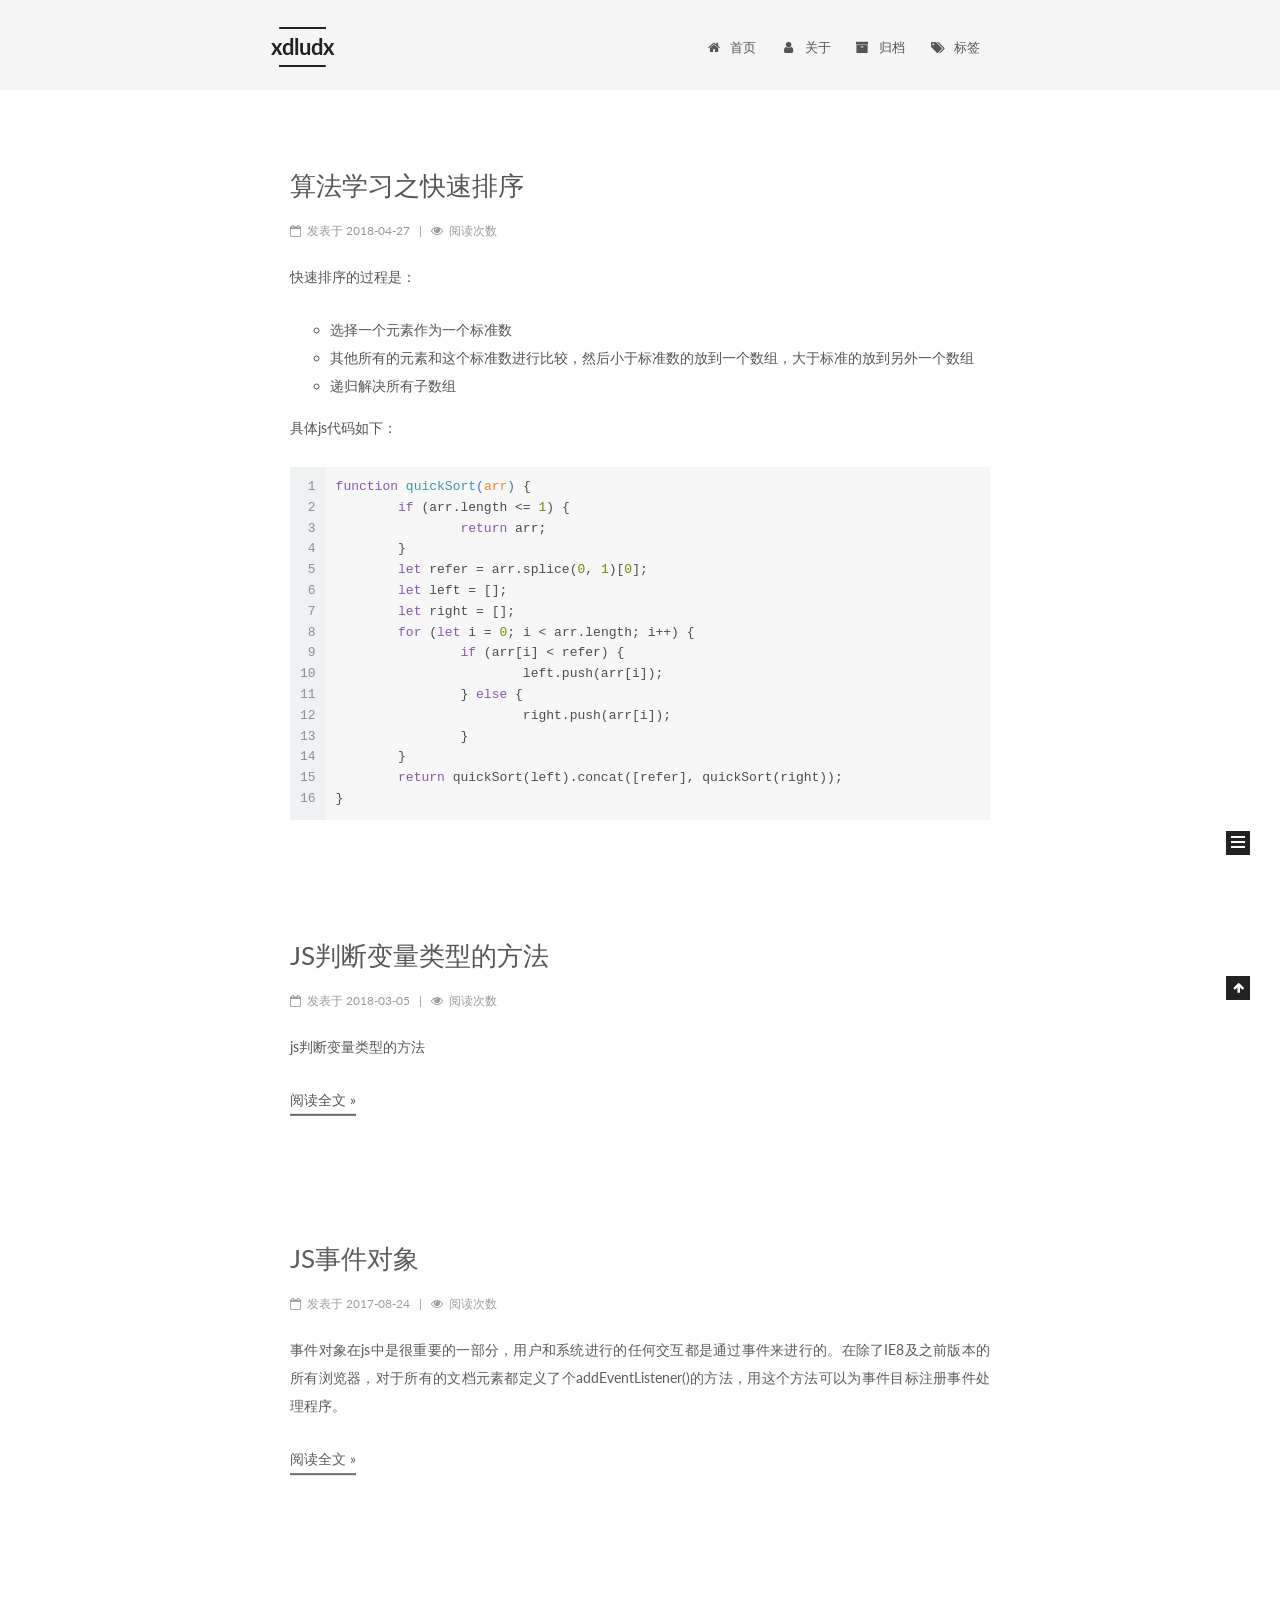
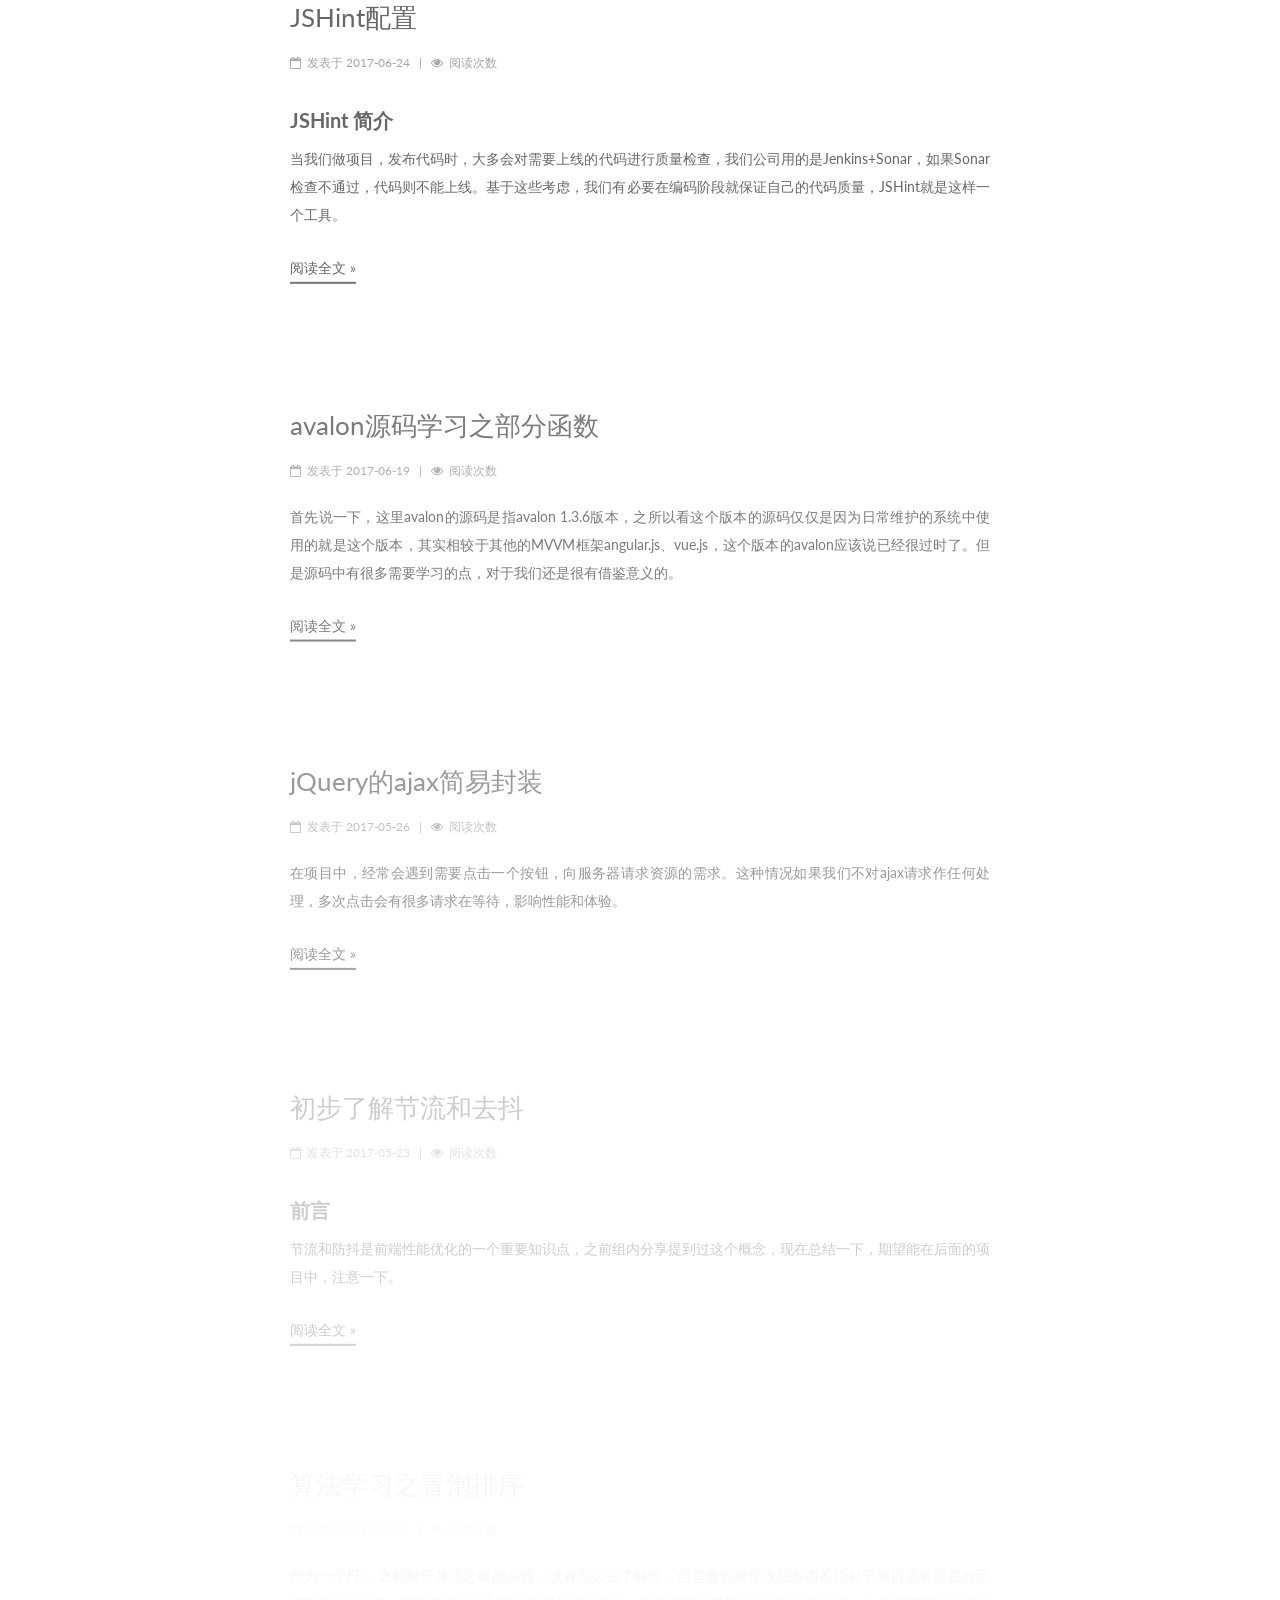
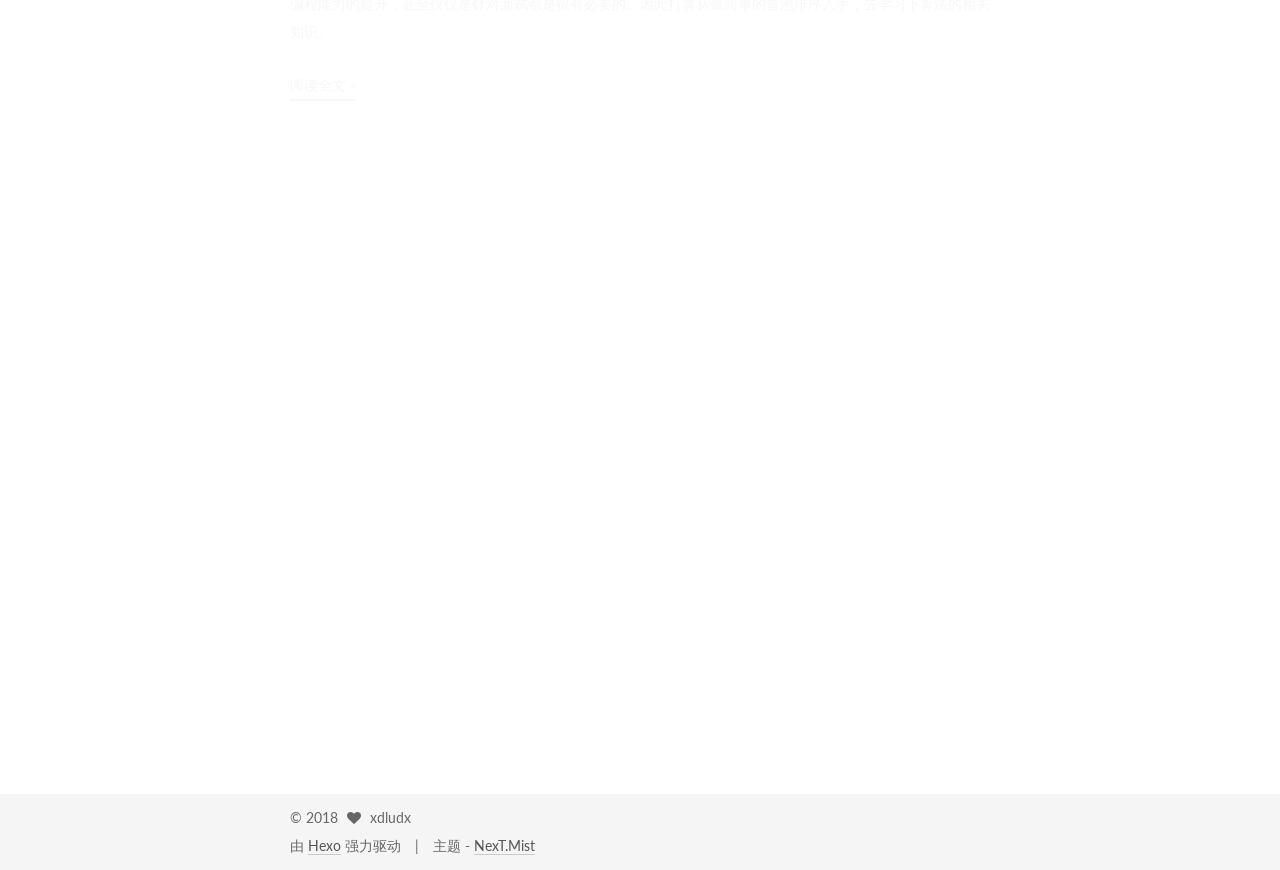
<file: index.html>
<!doctype html>



  


<html class="theme-next mist use-motion" lang="zh-Hans">
<head>
  <meta charset="UTF-8"/>
<meta http-equiv="X-UA-Compatible" content="IE=edge" />
<meta name="viewport" content="width=device-width, initial-scale=1, maximum-scale=1"/>






<meta http-equiv="Cache-Control" content="no-transform" />
<meta http-equiv="Cache-Control" content="no-siteapp" />















  
  
  <link href="/lib/fancybox/source/jquery.fancybox.css?v=2.1.5" rel="stylesheet" type="text/css" />




  
  
  
  

  
    
    
  

  

  

  

  

  
    
    
    <link href="//fonts.googleapis.com/css?family=Lato:300,300italic,400,400italic,700,700italic&subset=latin,latin-ext" rel="stylesheet" type="text/css">
  






<link href="/lib/font-awesome/css/font-awesome.min.css?v=4.6.2" rel="stylesheet" type="text/css" />

<link href="/css/main.css?v=5.1.1" rel="stylesheet" type="text/css" />


  <meta name="keywords" content="Hexo, NexT" />








  <link rel="shortcut icon" type="image/x-icon" href="/favicon.ico?v=5.1.1" />






<meta property="og:type" content="website">
<meta property="og:title" content="xdludx">
<meta property="og:url" content="http://yoursite.com/index.html">
<meta property="og:site_name" content="xdludx">
<meta property="og:locale" content="zh-Hans">
<meta name="twitter:card" content="summary">
<meta name="twitter:title" content="xdludx">



<script type="text/javascript" id="hexo.configurations">
  var NexT = window.NexT || {};
  var CONFIG = {
    root: '/',
    scheme: 'Mist',
    sidebar: {"position":"left","display":"post","offset":12,"offset_float":0,"b2t":false,"scrollpercent":false},
    fancybox: true,
    motion: true,
    duoshuo: {
      userId: '0',
      author: '博主'
    },
    algolia: {
      applicationID: '',
      apiKey: '',
      indexName: '',
      hits: {"per_page":10},
      labels: {"input_placeholder":"Search for Posts","hits_empty":"We didn't find any results for the search: ${query}","hits_stats":"${hits} results found in ${time} ms"}
    }
  };
</script>



  <link rel="canonical" href="http://yoursite.com/"/>





  <title>xdludx</title>
</head>

<body itemscope itemtype="http://schema.org/WebPage" lang="zh-Hans">

  














  
  
    
  

  <div class="container sidebar-position-left 
   page-home 
 ">
    <div class="headband"></div>

    <header id="header" class="header" itemscope itemtype="http://schema.org/WPHeader">
      <div class="header-inner"><div class="site-brand-wrapper">
  <div class="site-meta ">
    

    <div class="custom-logo-site-title">
      <a href="/"  class="brand" rel="start">
        <span class="logo-line-before"><i></i></span>
        <span class="site-title">xdludx</span>
        <span class="logo-line-after"><i></i></span>
      </a>
    </div>
      
        <p class="site-subtitle"></p>
      
  </div>

  <div class="site-nav-toggle">
    <button>
      <span class="btn-bar"></span>
      <span class="btn-bar"></span>
      <span class="btn-bar"></span>
    </button>
  </div>
</div>

<nav class="site-nav">
  

  
    <ul id="menu" class="menu">
      
        
        <li class="menu-item menu-item-home">
          <a href="/" rel="section">
            
              <i class="menu-item-icon fa fa-fw fa-home"></i> <br />
            
            首页
          </a>
        </li>
      
        
        <li class="menu-item menu-item-about">
          <a href="/about" rel="section">
            
              <i class="menu-item-icon fa fa-fw fa-user"></i> <br />
            
            关于
          </a>
        </li>
      
        
        <li class="menu-item menu-item-archives">
          <a href="/archives" rel="section">
            
              <i class="menu-item-icon fa fa-fw fa-archive"></i> <br />
            
            归档
          </a>
        </li>
      
        
        <li class="menu-item menu-item-tags">
          <a href="/tags" rel="section">
            
              <i class="menu-item-icon fa fa-fw fa-tags"></i> <br />
            
            标签
          </a>
        </li>
      

      
    </ul>
  

  
</nav>



 </div>
    </header>

    <main id="main" class="main">
      <div class="main-inner">
        <div class="content-wrap">
          <div id="content" class="content">
            
  <section id="posts" class="posts-expand">
    
      

  

  
  
  

  <article class="post post-type-normal " itemscope itemtype="http://schema.org/Article">
    <link itemprop="mainEntityOfPage" href="http://yoursite.com/2018/04/27/算法学习之快速排序/">

    <span hidden itemprop="author" itemscope itemtype="http://schema.org/Person">
      <meta itemprop="name" content="xdludx">
      <meta itemprop="description" content="">
      <meta itemprop="image" content="/uploads/common/avatar.jpeg">
    </span>

    <span hidden itemprop="publisher" itemscope itemtype="http://schema.org/Organization">
      <meta itemprop="name" content="xdludx">
    </span>

    
      <header class="post-header">

        
        
          <h1 class="post-title" itemprop="name headline">
                
                <a class="post-title-link" href="/2018/04/27/算法学习之快速排序/" itemprop="url">算法学习之快速排序</a></h1>
        

        <div class="post-meta">
          <span class="post-time">
            
              <span class="post-meta-item-icon">
                <i class="fa fa-calendar-o"></i>
              </span>
              
                <span class="post-meta-item-text">发表于</span>
              
              <time title="创建于" itemprop="dateCreated datePublished" datetime="2018-04-27T20:04:36+08:00">
                2018-04-27
              </time>
            

            

            
          </span>

          

          
            
          

          
          
             <span id="/2018/04/27/算法学习之快速排序/" class="leancloud_visitors" data-flag-title="算法学习之快速排序">
               <span class="post-meta-divider">|</span>
               <span class="post-meta-item-icon">
                 <i class="fa fa-eye"></i>
               </span>
               
                 <span class="post-meta-item-text">阅读次数 </span>
               
                 <span class="leancloud-visitors-count"></span>
             </span>
          

          

          

          

        </div>
      </header>
    

    <div class="post-body" itemprop="articleBody">

      
      

      
        
          
            <p>快速排序的过程是：</p>
<ul>
<li>选择一个元素作为一个标准数</li>
<li>其他所有的元素和这个标准数进行比较，然后小于标准数的放到一个数组，大于标准的放到另外一个数组</li>
<li>递归解决所有子数组</li>
</ul>
<p>具体js代码如下：</p>
<figure class="highlight javascript"><table><tr><td class="gutter"><pre><span class="line">1</span><br><span class="line">2</span><br><span class="line">3</span><br><span class="line">4</span><br><span class="line">5</span><br><span class="line">6</span><br><span class="line">7</span><br><span class="line">8</span><br><span class="line">9</span><br><span class="line">10</span><br><span class="line">11</span><br><span class="line">12</span><br><span class="line">13</span><br><span class="line">14</span><br><span class="line">15</span><br><span class="line">16</span><br></pre></td><td class="code"><pre><span class="line"><span class="function"><span class="keyword">function</span> <span class="title">quickSort</span>(<span class="params">arr</span>) </span>&#123;</span><br><span class="line">	<span class="keyword">if</span> (arr.length &lt;= <span class="number">1</span>) &#123;</span><br><span class="line">		<span class="keyword">return</span> arr;</span><br><span class="line">	&#125;</span><br><span class="line">	<span class="keyword">let</span> refer = arr.splice(<span class="number">0</span>, <span class="number">1</span>)[<span class="number">0</span>];</span><br><span class="line">	<span class="keyword">let</span> left = [];</span><br><span class="line">	<span class="keyword">let</span> right = [];</span><br><span class="line">	<span class="keyword">for</span> (<span class="keyword">let</span> i = <span class="number">0</span>; i &lt; arr.length; i++) &#123;</span><br><span class="line">		<span class="keyword">if</span> (arr[i] &lt; refer) &#123;</span><br><span class="line">			left.push(arr[i]);</span><br><span class="line">		&#125; <span class="keyword">else</span> &#123;</span><br><span class="line">			right.push(arr[i]);</span><br><span class="line">		&#125;</span><br><span class="line">	&#125;</span><br><span class="line">	<span class="keyword">return</span> quickSort(left).concat([refer], quickSort(right));</span><br><span class="line">&#125;</span><br></pre></td></tr></table></figure>
          
        
      
    </div>

    <div>
      
    </div>

    <div>
      
    </div>

    <div>
      
    </div>

    <footer class="post-footer">
      

      

      

      
      
        <div class="post-eof"></div>
      
    </footer>
  </article>


    
      

  

  
  
  

  <article class="post post-type-normal " itemscope itemtype="http://schema.org/Article">
    <link itemprop="mainEntityOfPage" href="http://yoursite.com/2018/03/05/JS判断变量类型的方法/">

    <span hidden itemprop="author" itemscope itemtype="http://schema.org/Person">
      <meta itemprop="name" content="xdludx">
      <meta itemprop="description" content="">
      <meta itemprop="image" content="/uploads/common/avatar.jpeg">
    </span>

    <span hidden itemprop="publisher" itemscope itemtype="http://schema.org/Organization">
      <meta itemprop="name" content="xdludx">
    </span>

    
      <header class="post-header">

        
        
          <h1 class="post-title" itemprop="name headline">
                
                <a class="post-title-link" href="/2018/03/05/JS判断变量类型的方法/" itemprop="url">JS判断变量类型的方法</a></h1>
        

        <div class="post-meta">
          <span class="post-time">
            
              <span class="post-meta-item-icon">
                <i class="fa fa-calendar-o"></i>
              </span>
              
                <span class="post-meta-item-text">发表于</span>
              
              <time title="创建于" itemprop="dateCreated datePublished" datetime="2018-03-05T15:08:52+08:00">
                2018-03-05
              </time>
            

            

            
          </span>

          

          
            
          

          
          
             <span id="/2018/03/05/JS判断变量类型的方法/" class="leancloud_visitors" data-flag-title="JS判断变量类型的方法">
               <span class="post-meta-divider">|</span>
               <span class="post-meta-item-icon">
                 <i class="fa fa-eye"></i>
               </span>
               
                 <span class="post-meta-item-text">阅读次数 </span>
               
                 <span class="leancloud-visitors-count"></span>
             </span>
          

          

          

          

        </div>
      </header>
    

    <div class="post-body" itemprop="articleBody">

      
      

      
        
          <p>js判断变量类型的方法</p>
          <!--noindex-->
          <div class="post-button text-center">
            <a class="btn" href="/2018/03/05/JS判断变量类型的方法/#more" rel="contents">
              阅读全文 &raquo;
            </a>
          </div>
          <!--/noindex-->
        
      
    </div>

    <div>
      
    </div>

    <div>
      
    </div>

    <div>
      
    </div>

    <footer class="post-footer">
      

      

      

      
      
        <div class="post-eof"></div>
      
    </footer>
  </article>


    
      

  

  
  
  

  <article class="post post-type-normal " itemscope itemtype="http://schema.org/Article">
    <link itemprop="mainEntityOfPage" href="http://yoursite.com/2017/08/24/JS事件对象/">

    <span hidden itemprop="author" itemscope itemtype="http://schema.org/Person">
      <meta itemprop="name" content="xdludx">
      <meta itemprop="description" content="">
      <meta itemprop="image" content="/uploads/common/avatar.jpeg">
    </span>

    <span hidden itemprop="publisher" itemscope itemtype="http://schema.org/Organization">
      <meta itemprop="name" content="xdludx">
    </span>

    
      <header class="post-header">

        
        
          <h1 class="post-title" itemprop="name headline">
                
                <a class="post-title-link" href="/2017/08/24/JS事件对象/" itemprop="url">JS事件对象</a></h1>
        

        <div class="post-meta">
          <span class="post-time">
            
              <span class="post-meta-item-icon">
                <i class="fa fa-calendar-o"></i>
              </span>
              
                <span class="post-meta-item-text">发表于</span>
              
              <time title="创建于" itemprop="dateCreated datePublished" datetime="2017-08-24T15:59:34+08:00">
                2017-08-24
              </time>
            

            

            
          </span>

          

          
            
          

          
          
             <span id="/2017/08/24/JS事件对象/" class="leancloud_visitors" data-flag-title="JS事件对象">
               <span class="post-meta-divider">|</span>
               <span class="post-meta-item-icon">
                 <i class="fa fa-eye"></i>
               </span>
               
                 <span class="post-meta-item-text">阅读次数 </span>
               
                 <span class="leancloud-visitors-count"></span>
             </span>
          

          

          

          

        </div>
      </header>
    

    <div class="post-body" itemprop="articleBody">

      
      

      
        
          <p>事件对象在js中是很重要的一部分，用户和系统进行的任何交互都是通过事件来进行的。在除了IE8及之前版本的所有浏览器，对于所有的文档元素都定义了个addEventListener()的方法，用这个方法可以为事件目标注册事件处理程序。</p>
          <!--noindex-->
          <div class="post-button text-center">
            <a class="btn" href="/2017/08/24/JS事件对象/#more" rel="contents">
              阅读全文 &raquo;
            </a>
          </div>
          <!--/noindex-->
        
      
    </div>

    <div>
      
    </div>

    <div>
      
    </div>

    <div>
      
    </div>

    <footer class="post-footer">
      

      

      

      
      
        <div class="post-eof"></div>
      
    </footer>
  </article>


    
      

  

  
  
  

  <article class="post post-type-normal " itemscope itemtype="http://schema.org/Article">
    <link itemprop="mainEntityOfPage" href="http://yoursite.com/2017/06/24/JSHint配置/">

    <span hidden itemprop="author" itemscope itemtype="http://schema.org/Person">
      <meta itemprop="name" content="xdludx">
      <meta itemprop="description" content="">
      <meta itemprop="image" content="/uploads/common/avatar.jpeg">
    </span>

    <span hidden itemprop="publisher" itemscope itemtype="http://schema.org/Organization">
      <meta itemprop="name" content="xdludx">
    </span>

    
      <header class="post-header">

        
        
          <h1 class="post-title" itemprop="name headline">
                
                <a class="post-title-link" href="/2017/06/24/JSHint配置/" itemprop="url">JSHint配置</a></h1>
        

        <div class="post-meta">
          <span class="post-time">
            
              <span class="post-meta-item-icon">
                <i class="fa fa-calendar-o"></i>
              </span>
              
                <span class="post-meta-item-text">发表于</span>
              
              <time title="创建于" itemprop="dateCreated datePublished" datetime="2017-06-24T23:49:22+08:00">
                2017-06-24
              </time>
            

            

            
          </span>

          

          
            
          

          
          
             <span id="/2017/06/24/JSHint配置/" class="leancloud_visitors" data-flag-title="JSHint配置">
               <span class="post-meta-divider">|</span>
               <span class="post-meta-item-icon">
                 <i class="fa fa-eye"></i>
               </span>
               
                 <span class="post-meta-item-text">阅读次数 </span>
               
                 <span class="leancloud-visitors-count"></span>
             </span>
          

          

          

          

        </div>
      </header>
    

    <div class="post-body" itemprop="articleBody">

      
      

      
        
          <h3 id="JSHint-简介"><a href="#JSHint-简介" class="headerlink" title="JSHint 简介"></a>JSHint 简介</h3><p>当我们做项目，发布代码时，大多会对需要上线的代码进行质量检查，我们公司用的是Jenkins+Sonar，如果Sonar检查不通过，代码则不能上线。基于这些考虑，我们有必要在编码阶段就保证自己的代码质量，JSHint就是这样一个工具。</p>
          <!--noindex-->
          <div class="post-button text-center">
            <a class="btn" href="/2017/06/24/JSHint配置/#more" rel="contents">
              阅读全文 &raquo;
            </a>
          </div>
          <!--/noindex-->
        
      
    </div>

    <div>
      
    </div>

    <div>
      
    </div>

    <div>
      
    </div>

    <footer class="post-footer">
      

      

      

      
      
        <div class="post-eof"></div>
      
    </footer>
  </article>


    
      

  

  
  
  

  <article class="post post-type-normal " itemscope itemtype="http://schema.org/Article">
    <link itemprop="mainEntityOfPage" href="http://yoursite.com/2017/06/19/avalon源码学习之部分函数/">

    <span hidden itemprop="author" itemscope itemtype="http://schema.org/Person">
      <meta itemprop="name" content="xdludx">
      <meta itemprop="description" content="">
      <meta itemprop="image" content="/uploads/common/avatar.jpeg">
    </span>

    <span hidden itemprop="publisher" itemscope itemtype="http://schema.org/Organization">
      <meta itemprop="name" content="xdludx">
    </span>

    
      <header class="post-header">

        
        
          <h1 class="post-title" itemprop="name headline">
                
                <a class="post-title-link" href="/2017/06/19/avalon源码学习之部分函数/" itemprop="url">avalon源码学习之部分函数</a></h1>
        

        <div class="post-meta">
          <span class="post-time">
            
              <span class="post-meta-item-icon">
                <i class="fa fa-calendar-o"></i>
              </span>
              
                <span class="post-meta-item-text">发表于</span>
              
              <time title="创建于" itemprop="dateCreated datePublished" datetime="2017-06-19T15:11:41+08:00">
                2017-06-19
              </time>
            

            

            
          </span>

          

          
            
          

          
          
             <span id="/2017/06/19/avalon源码学习之部分函数/" class="leancloud_visitors" data-flag-title="avalon源码学习之部分函数">
               <span class="post-meta-divider">|</span>
               <span class="post-meta-item-icon">
                 <i class="fa fa-eye"></i>
               </span>
               
                 <span class="post-meta-item-text">阅读次数 </span>
               
                 <span class="leancloud-visitors-count"></span>
             </span>
          

          

          

          

        </div>
      </header>
    

    <div class="post-body" itemprop="articleBody">

      
      

      
        
          <p>首先说一下，这里avalon的源码是指avalon 1.3.6版本，之所以看这个版本的源码仅仅是因为日常维护的系统中使用的就是这个版本，其实相较于其他的MVVM框架angular.js、vue.js，这个版本的avalon应该说已经很过时了。但是源码中有很多需要学习的点，对于我们还是很有借鉴意义的。</p>
          <!--noindex-->
          <div class="post-button text-center">
            <a class="btn" href="/2017/06/19/avalon源码学习之部分函数/#more" rel="contents">
              阅读全文 &raquo;
            </a>
          </div>
          <!--/noindex-->
        
      
    </div>

    <div>
      
    </div>

    <div>
      
    </div>

    <div>
      
    </div>

    <footer class="post-footer">
      

      

      

      
      
        <div class="post-eof"></div>
      
    </footer>
  </article>


    
      

  

  
  
  

  <article class="post post-type-normal " itemscope itemtype="http://schema.org/Article">
    <link itemprop="mainEntityOfPage" href="http://yoursite.com/2017/05/26/jQuery的ajax简易封装/">

    <span hidden itemprop="author" itemscope itemtype="http://schema.org/Person">
      <meta itemprop="name" content="xdludx">
      <meta itemprop="description" content="">
      <meta itemprop="image" content="/uploads/common/avatar.jpeg">
    </span>

    <span hidden itemprop="publisher" itemscope itemtype="http://schema.org/Organization">
      <meta itemprop="name" content="xdludx">
    </span>

    
      <header class="post-header">

        
        
          <h1 class="post-title" itemprop="name headline">
                
                <a class="post-title-link" href="/2017/05/26/jQuery的ajax简易封装/" itemprop="url">jQuery的ajax简易封装</a></h1>
        

        <div class="post-meta">
          <span class="post-time">
            
              <span class="post-meta-item-icon">
                <i class="fa fa-calendar-o"></i>
              </span>
              
                <span class="post-meta-item-text">发表于</span>
              
              <time title="创建于" itemprop="dateCreated datePublished" datetime="2017-05-26T17:34:05+08:00">
                2017-05-26
              </time>
            

            

            
          </span>

          

          
            
          

          
          
             <span id="/2017/05/26/jQuery的ajax简易封装/" class="leancloud_visitors" data-flag-title="jQuery的ajax简易封装">
               <span class="post-meta-divider">|</span>
               <span class="post-meta-item-icon">
                 <i class="fa fa-eye"></i>
               </span>
               
                 <span class="post-meta-item-text">阅读次数 </span>
               
                 <span class="leancloud-visitors-count"></span>
             </span>
          

          

          

          

        </div>
      </header>
    

    <div class="post-body" itemprop="articleBody">

      
      

      
        
          <p>在项目中，经常会遇到需要点击一个按钮，向服务器请求资源的需求。这种情况如果我们不对ajax请求作任何处理，多次点击会有很多请求在等待，影响性能和体验。</p>
          <!--noindex-->
          <div class="post-button text-center">
            <a class="btn" href="/2017/05/26/jQuery的ajax简易封装/#more" rel="contents">
              阅读全文 &raquo;
            </a>
          </div>
          <!--/noindex-->
        
      
    </div>

    <div>
      
    </div>

    <div>
      
    </div>

    <div>
      
    </div>

    <footer class="post-footer">
      

      

      

      
      
        <div class="post-eof"></div>
      
    </footer>
  </article>


    
      

  

  
  
  

  <article class="post post-type-normal " itemscope itemtype="http://schema.org/Article">
    <link itemprop="mainEntityOfPage" href="http://yoursite.com/2017/05/23/初步了解节流和去抖/">

    <span hidden itemprop="author" itemscope itemtype="http://schema.org/Person">
      <meta itemprop="name" content="xdludx">
      <meta itemprop="description" content="">
      <meta itemprop="image" content="/uploads/common/avatar.jpeg">
    </span>

    <span hidden itemprop="publisher" itemscope itemtype="http://schema.org/Organization">
      <meta itemprop="name" content="xdludx">
    </span>

    
      <header class="post-header">

        
        
          <h1 class="post-title" itemprop="name headline">
                
                <a class="post-title-link" href="/2017/05/23/初步了解节流和去抖/" itemprop="url">初步了解节流和去抖</a></h1>
        

        <div class="post-meta">
          <span class="post-time">
            
              <span class="post-meta-item-icon">
                <i class="fa fa-calendar-o"></i>
              </span>
              
                <span class="post-meta-item-text">发表于</span>
              
              <time title="创建于" itemprop="dateCreated datePublished" datetime="2017-05-23T17:39:39+08:00">
                2017-05-23
              </time>
            

            

            
          </span>

          

          
            
          

          
          
             <span id="/2017/05/23/初步了解节流和去抖/" class="leancloud_visitors" data-flag-title="初步了解节流和去抖">
               <span class="post-meta-divider">|</span>
               <span class="post-meta-item-icon">
                 <i class="fa fa-eye"></i>
               </span>
               
                 <span class="post-meta-item-text">阅读次数 </span>
               
                 <span class="leancloud-visitors-count"></span>
             </span>
          

          

          

          

        </div>
      </header>
    

    <div class="post-body" itemprop="articleBody">

      
      

      
        
          <h3 id="前言"><a href="#前言" class="headerlink" title="前言"></a>前言</h3><p>节流和防抖是前端性能优化的一个重要知识点，之前组内分享提到过这个概念，现在总结一下，期望能在后面的项目中，注意一下。</p>
          <!--noindex-->
          <div class="post-button text-center">
            <a class="btn" href="/2017/05/23/初步了解节流和去抖/#more" rel="contents">
              阅读全文 &raquo;
            </a>
          </div>
          <!--/noindex-->
        
      
    </div>

    <div>
      
    </div>

    <div>
      
    </div>

    <div>
      
    </div>

    <footer class="post-footer">
      

      

      

      
      
        <div class="post-eof"></div>
      
    </footer>
  </article>


    
      

  

  
  
  

  <article class="post post-type-normal " itemscope itemtype="http://schema.org/Article">
    <link itemprop="mainEntityOfPage" href="http://yoursite.com/2017/05/13/算法学习之冒泡排序/">

    <span hidden itemprop="author" itemscope itemtype="http://schema.org/Person">
      <meta itemprop="name" content="xdludx">
      <meta itemprop="description" content="">
      <meta itemprop="image" content="/uploads/common/avatar.jpeg">
    </span>

    <span hidden itemprop="publisher" itemscope itemtype="http://schema.org/Organization">
      <meta itemprop="name" content="xdludx">
    </span>

    
      <header class="post-header">

        
        
          <h1 class="post-title" itemprop="name headline">
                
                <a class="post-title-link" href="/2017/05/13/算法学习之冒泡排序/" itemprop="url">算法学习之冒泡排序</a></h1>
        

        <div class="post-meta">
          <span class="post-time">
            
              <span class="post-meta-item-icon">
                <i class="fa fa-calendar-o"></i>
              </span>
              
                <span class="post-meta-item-text">发表于</span>
              
              <time title="创建于" itemprop="dateCreated datePublished" datetime="2017-05-13T16:25:49+08:00">
                2017-05-13
              </time>
            

            

            
          </span>

          

          
            
          

          
          
             <span id="/2017/05/13/算法学习之冒泡排序/" class="leancloud_visitors" data-flag-title="算法学习之冒泡排序">
               <span class="post-meta-divider">|</span>
               <span class="post-meta-item-icon">
                 <i class="fa fa-eye"></i>
               </span>
               
                 <span class="post-meta-item-text">阅读次数 </span>
               
                 <span class="leancloud-visitors-count"></span>
             </span>
          

          

          

          

        </div>
      </header>
    

    <div class="post-body" itemprop="articleBody">

      
      

      
        
          <p>作为一个FE，之前对于算法之类的东西，没有怎么去了解过，但是最近发现这些东西不论对于项目需要还是自己编程能力的提升，甚至仅仅是针对面试都是很有必要的。因此打算从最简单的冒泡排序入手，去学习下算法的相关知识。</p>
          <!--noindex-->
          <div class="post-button text-center">
            <a class="btn" href="/2017/05/13/算法学习之冒泡排序/#more" rel="contents">
              阅读全文 &raquo;
            </a>
          </div>
          <!--/noindex-->
        
      
    </div>

    <div>
      
    </div>

    <div>
      
    </div>

    <div>
      
    </div>

    <footer class="post-footer">
      

      

      

      
      
        <div class="post-eof"></div>
      
    </footer>
  </article>


    
      

  

  
  
  

  <article class="post post-type-normal " itemscope itemtype="http://schema.org/Article">
    <link itemprop="mainEntityOfPage" href="http://yoursite.com/2017/05/12/ES5新增的Array方法/">

    <span hidden itemprop="author" itemscope itemtype="http://schema.org/Person">
      <meta itemprop="name" content="xdludx">
      <meta itemprop="description" content="">
      <meta itemprop="image" content="/uploads/common/avatar.jpeg">
    </span>

    <span hidden itemprop="publisher" itemscope itemtype="http://schema.org/Organization">
      <meta itemprop="name" content="xdludx">
    </span>

    
      <header class="post-header">

        
        
          <h1 class="post-title" itemprop="name headline">
                
                <a class="post-title-link" href="/2017/05/12/ES5新增的Array方法/" itemprop="url">ES5新增的Array方法</a></h1>
        

        <div class="post-meta">
          <span class="post-time">
            
              <span class="post-meta-item-icon">
                <i class="fa fa-calendar-o"></i>
              </span>
              
                <span class="post-meta-item-text">发表于</span>
              
              <time title="创建于" itemprop="dateCreated datePublished" datetime="2017-05-12T13:51:23+08:00">
                2017-05-12
              </time>
            

            

            
          </span>

          

          
            
          

          
          
             <span id="/2017/05/12/ES5新增的Array方法/" class="leancloud_visitors" data-flag-title="ES5新增的Array方法">
               <span class="post-meta-divider">|</span>
               <span class="post-meta-item-icon">
                 <i class="fa fa-eye"></i>
               </span>
               
                 <span class="post-meta-item-text">阅读次数 </span>
               
                 <span class="leancloud-visitors-count"></span>
             </span>
          

          

          

          

        </div>
      </header>
    

    <div class="post-body" itemprop="articleBody">

      
      

      
        
          <h3 id="forEach"><a href="#forEach" class="headerlink" title="forEach()"></a>forEach()</h3><p>描述：遍历数组，为数组中的每一个元素调用指定的函数。</p>
<p>案例：</p>
<figure class="highlight javascript"><table><tr><td class="gutter"><pre><span class="line">1</span><br><span class="line">2</span><br><span class="line">3</span><br><span class="line">4</span><br><span class="line">5</span><br><span class="line">6</span><br><span class="line">7</span><br></pre></td><td class="code"><pre><span class="line"><span class="keyword">var</span> arr = [<span class="number">1</span>, <span class="number">2</span>, <span class="number">3</span>, <span class="number">4</span>, <span class="number">5</span>];</span><br><span class="line"><span class="keyword">var</span> sum = <span class="number">0</span>;</span><br><span class="line">arr.forEach(<span class="function"><span class="keyword">function</span>(<span class="params">cur, i, a</span>) </span>&#123;</span><br><span class="line">    <span class="comment">// cur为当前值，i为当前索引，a为数组arr</span></span><br><span class="line">    sum += cur;</span><br><span class="line">&#125;);</span><br><span class="line"><span class="built_in">console</span>.log(sum); <span class="comment">// 15</span></span><br></pre></td></tr></table></figure>
          <!--noindex-->
          <div class="post-button text-center">
            <a class="btn" href="/2017/05/12/ES5新增的Array方法/#more" rel="contents">
              阅读全文 &raquo;
            </a>
          </div>
          <!--/noindex-->
        
      
    </div>

    <div>
      
    </div>

    <div>
      
    </div>

    <div>
      
    </div>

    <footer class="post-footer">
      

      

      

      
      
        <div class="post-eof"></div>
      
    </footer>
  </article>


    
  </section>

  


          </div>
          


          

        </div>
        
          
  
  <div class="sidebar-toggle">
    <div class="sidebar-toggle-line-wrap">
      <span class="sidebar-toggle-line sidebar-toggle-line-first"></span>
      <span class="sidebar-toggle-line sidebar-toggle-line-middle"></span>
      <span class="sidebar-toggle-line sidebar-toggle-line-last"></span>
    </div>
  </div>

  <aside id="sidebar" class="sidebar">
    <div class="sidebar-inner">

      

      

      <section class="site-overview sidebar-panel sidebar-panel-active">
        <div class="site-author motion-element" itemprop="author" itemscope itemtype="http://schema.org/Person">
          <img class="site-author-image" itemprop="image"
               src="/uploads/common/avatar.jpeg"
               alt="xdludx" />
          <p class="site-author-name" itemprop="name">xdludx</p>
           
              <p class="site-description motion-element" itemprop="description"></p>
          
        </div>
        <nav class="site-state motion-element">

          
            <div class="site-state-item site-state-posts">
              <a href="/archives">
                <span class="site-state-item-count">9</span>
                <span class="site-state-item-name">日志</span>
              </a>
            </div>
          

          

          
            
            
            <div class="site-state-item site-state-tags">
              <a href="/tags/index.html">
                <span class="site-state-item-count">7</span>
                <span class="site-state-item-name">标签</span>
              </a>
            </div>
          

        </nav>

        

        <div class="links-of-author motion-element">
          
        </div>

        
        

        
        

        


      </section>

      

      

    </div>
  </aside>


        
      </div>
    </main>

    <footer id="footer" class="footer">
      <div class="footer-inner">
        <div class="copyright" >
  
  &copy; 
  <span itemprop="copyrightYear">2018</span>
  <span class="with-love">
    <i class="fa fa-heart"></i>
  </span>
  <span class="author" itemprop="copyrightHolder">xdludx</span>
</div>


<div class="powered-by">
  由 <a class="theme-link" href="https://hexo.io">Hexo</a> 强力驱动
</div>

<div class="theme-info">
  主题 -
  <a class="theme-link" href="https://github.com/iissnan/hexo-theme-next">
    NexT.Mist
  </a>
</div>


        

        
      </div>
    </footer>

    
      <div class="back-to-top">
        <i class="fa fa-arrow-up"></i>
        
      </div>
    

  </div>

  

<script type="text/javascript">
  if (Object.prototype.toString.call(window.Promise) !== '[object Function]') {
    window.Promise = null;
  }
</script>









  












  
  <script type="text/javascript" src="/lib/jquery/index.js?v=2.1.3"></script>

  
  <script type="text/javascript" src="/lib/fastclick/lib/fastclick.min.js?v=1.0.6"></script>

  
  <script type="text/javascript" src="/lib/jquery_lazyload/jquery.lazyload.js?v=1.9.7"></script>

  
  <script type="text/javascript" src="/lib/velocity/velocity.min.js?v=1.2.1"></script>

  
  <script type="text/javascript" src="/lib/velocity/velocity.ui.min.js?v=1.2.1"></script>

  
  <script type="text/javascript" src="/lib/fancybox/source/jquery.fancybox.pack.js?v=2.1.5"></script>


  


  <script type="text/javascript" src="/js/src/utils.js?v=5.1.1"></script>

  <script type="text/javascript" src="/js/src/motion.js?v=5.1.1"></script>



  
  

  

  


  <script type="text/javascript" src="/js/src/bootstrap.js?v=5.1.1"></script>



  


  




	





  





  





  






  





  

  
  <script src="https://cdn1.lncld.net/static/js/av-core-mini-0.6.1.js"></script>
  <script>AV.initialize("MYDQSCMv8UwTWHXwd0BOAd7M-gzGzoHsz", "3L6q76VKBdYy0mTQSU6AkCsA");</script>
  <script>
    function showTime(Counter) {
      var query = new AV.Query(Counter);
      var entries = [];
      var $visitors = $(".leancloud_visitors");

      $visitors.each(function () {
        entries.push( $(this).attr("id").trim() );
      });

      query.containedIn('url', entries);
      query.find()
        .done(function (results) {
          var COUNT_CONTAINER_REF = '.leancloud-visitors-count';

          if (results.length === 0) {
            $visitors.find(COUNT_CONTAINER_REF).text(0);
            return;
          }

          for (var i = 0; i < results.length; i++) {
            var item = results[i];
            var url = item.get('url');
            var time = item.get('time');
            var element = document.getElementById(url);

            $(element).find(COUNT_CONTAINER_REF).text(time);
          }
          for(var i = 0; i < entries.length; i++) {
            var url = entries[i];
            var element = document.getElementById(url);
            var countSpan = $(element).find(COUNT_CONTAINER_REF);
            if( countSpan.text() == '') {
              countSpan.text(0);
            }
          }
        })
        .fail(function (object, error) {
          console.log("Error: " + error.code + " " + error.message);
        });
    }

    function addCount(Counter) {
      var $visitors = $(".leancloud_visitors");
      var url = $visitors.attr('id').trim();
      var title = $visitors.attr('data-flag-title').trim();
      var query = new AV.Query(Counter);

      query.equalTo("url", url);
      query.find({
        success: function(results) {
          if (results.length > 0) {
            var counter = results[0];
            counter.fetchWhenSave(true);
            counter.increment("time");
            counter.save(null, {
              success: function(counter) {
                var $element = $(document.getElementById(url));
                $element.find('.leancloud-visitors-count').text(counter.get('time'));
              },
              error: function(counter, error) {
                console.log('Failed to save Visitor num, with error message: ' + error.message);
              }
            });
          } else {
            var newcounter = new Counter();
            /* Set ACL */
            var acl = new AV.ACL();
            acl.setPublicReadAccess(true);
            acl.setPublicWriteAccess(true);
            newcounter.setACL(acl);
            /* End Set ACL */
            newcounter.set("title", title);
            newcounter.set("url", url);
            newcounter.set("time", 1);
            newcounter.save(null, {
              success: function(newcounter) {
                var $element = $(document.getElementById(url));
                $element.find('.leancloud-visitors-count').text(newcounter.get('time'));
              },
              error: function(newcounter, error) {
                console.log('Failed to create');
              }
            });
          }
        },
        error: function(error) {
          console.log('Error:' + error.code + " " + error.message);
        }
      });
    }

    $(function() {
      var Counter = AV.Object.extend("Counter");
      if ($('.leancloud_visitors').length == 1) {
        addCount(Counter);
      } else if ($('.post-title-link').length > 1) {
        showTime(Counter);
      }
    });
  </script>



  

  

  

  

</body>
</html>
</file>
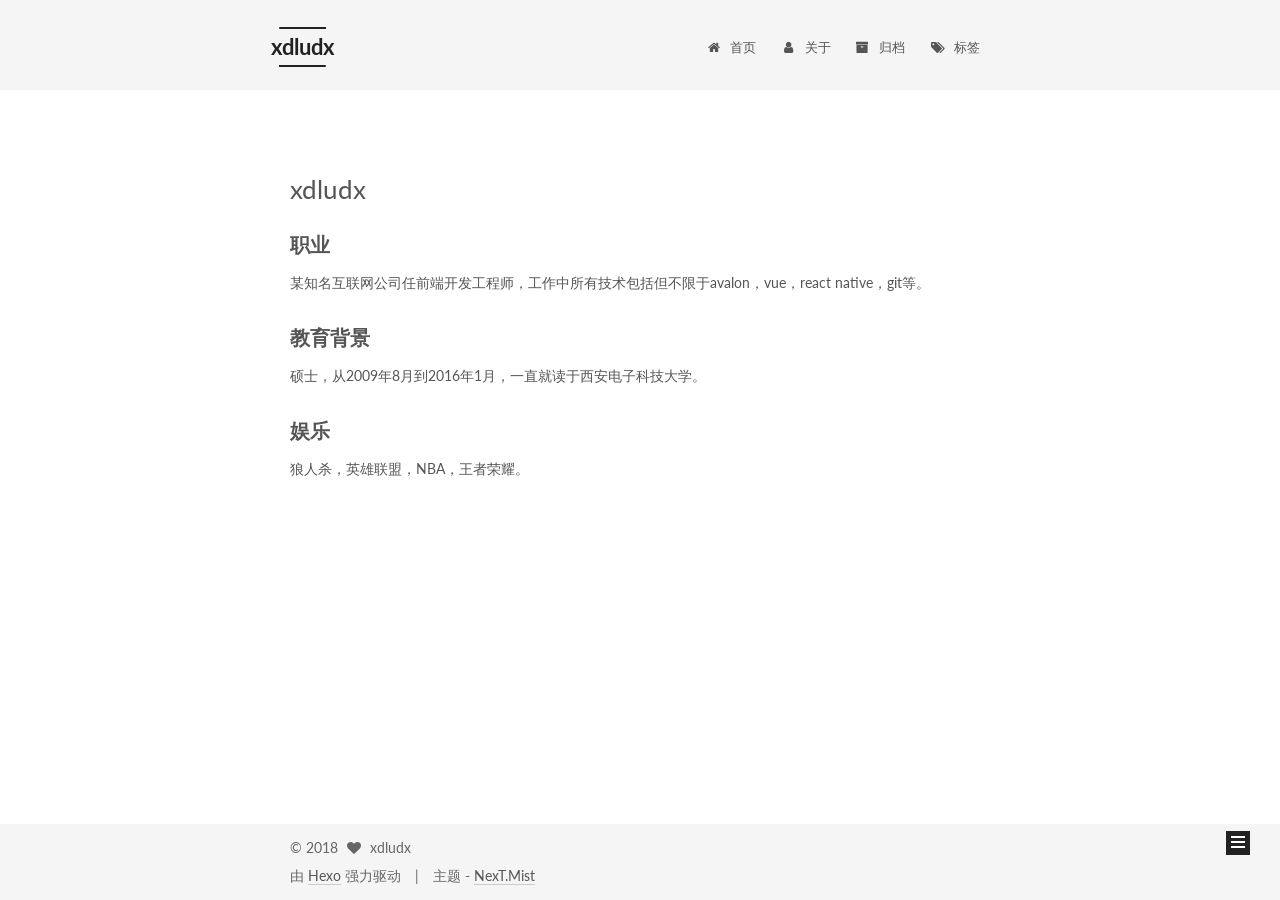
<file: about/index.html>
<!doctype html>



  


<html class="theme-next mist use-motion" lang="zh-Hans">
<head>
  <meta charset="UTF-8"/>
<meta http-equiv="X-UA-Compatible" content="IE=edge" />
<meta name="viewport" content="width=device-width, initial-scale=1, maximum-scale=1"/>






<meta http-equiv="Cache-Control" content="no-transform" />
<meta http-equiv="Cache-Control" content="no-siteapp" />















  
  
  <link href="/lib/fancybox/source/jquery.fancybox.css?v=2.1.5" rel="stylesheet" type="text/css" />




  
  
  
  

  
    
    
  

  

  

  

  

  
    
    
    <link href="//fonts.googleapis.com/css?family=Lato:300,300italic,400,400italic,700,700italic&subset=latin,latin-ext" rel="stylesheet" type="text/css">
  






<link href="/lib/font-awesome/css/font-awesome.min.css?v=4.6.2" rel="stylesheet" type="text/css" />

<link href="/css/main.css?v=5.1.1" rel="stylesheet" type="text/css" />


  <meta name="keywords" content="Hexo, NexT" />








  <link rel="shortcut icon" type="image/x-icon" href="/favicon.ico?v=5.1.1" />






<meta name="description" content="职业某知名互联网公司任前端开发工程师，工作中所有技术包括但不限于avalon，vue，react native，git等。 教育背景硕士，从2009年8月到2016年1月，一直就读于西安电子科技大学。 娱乐狼人杀，英雄联盟，NBA，王者荣耀。">
<meta property="og:type" content="website">
<meta property="og:title" content="xdludx">
<meta property="og:url" content="http://yoursite.com/about/index.html">
<meta property="og:site_name" content="xdludx">
<meta property="og:description" content="职业某知名互联网公司任前端开发工程师，工作中所有技术包括但不限于avalon，vue，react native，git等。 教育背景硕士，从2009年8月到2016年1月，一直就读于西安电子科技大学。 娱乐狼人杀，英雄联盟，NBA，王者荣耀。">
<meta property="og:locale" content="zh-Hans">
<meta property="og:updated_time" content="2018-04-27T06:21:51.611Z">
<meta name="twitter:card" content="summary">
<meta name="twitter:title" content="xdludx">
<meta name="twitter:description" content="职业某知名互联网公司任前端开发工程师，工作中所有技术包括但不限于avalon，vue，react native，git等。 教育背景硕士，从2009年8月到2016年1月，一直就读于西安电子科技大学。 娱乐狼人杀，英雄联盟，NBA，王者荣耀。">



<script type="text/javascript" id="hexo.configurations">
  var NexT = window.NexT || {};
  var CONFIG = {
    root: '/',
    scheme: 'Mist',
    sidebar: {"position":"left","display":"post","offset":12,"offset_float":0,"b2t":false,"scrollpercent":false},
    fancybox: true,
    motion: true,
    duoshuo: {
      userId: '0',
      author: '博主'
    },
    algolia: {
      applicationID: '',
      apiKey: '',
      indexName: '',
      hits: {"per_page":10},
      labels: {"input_placeholder":"Search for Posts","hits_empty":"We didn't find any results for the search: ${query}","hits_stats":"${hits} results found in ${time} ms"}
    }
  };
</script>



  <link rel="canonical" href="http://yoursite.com/about/"/>





  <title>xdludx | xdludx</title>
</head>

<body itemscope itemtype="http://schema.org/WebPage" lang="zh-Hans">

  














  
  
    
  

  <div class="container sidebar-position-left  ">
    <div class="headband"></div>

    <header id="header" class="header" itemscope itemtype="http://schema.org/WPHeader">
      <div class="header-inner"><div class="site-brand-wrapper">
  <div class="site-meta ">
    

    <div class="custom-logo-site-title">
      <a href="/"  class="brand" rel="start">
        <span class="logo-line-before"><i></i></span>
        <span class="site-title">xdludx</span>
        <span class="logo-line-after"><i></i></span>
      </a>
    </div>
      
        <p class="site-subtitle"></p>
      
  </div>

  <div class="site-nav-toggle">
    <button>
      <span class="btn-bar"></span>
      <span class="btn-bar"></span>
      <span class="btn-bar"></span>
    </button>
  </div>
</div>

<nav class="site-nav">
  

  
    <ul id="menu" class="menu">
      
        
        <li class="menu-item menu-item-home">
          <a href="/" rel="section">
            
              <i class="menu-item-icon fa fa-fw fa-home"></i> <br />
            
            首页
          </a>
        </li>
      
        
        <li class="menu-item menu-item-about">
          <a href="/about" rel="section">
            
              <i class="menu-item-icon fa fa-fw fa-user"></i> <br />
            
            关于
          </a>
        </li>
      
        
        <li class="menu-item menu-item-archives">
          <a href="/archives" rel="section">
            
              <i class="menu-item-icon fa fa-fw fa-archive"></i> <br />
            
            归档
          </a>
        </li>
      
        
        <li class="menu-item menu-item-tags">
          <a href="/tags" rel="section">
            
              <i class="menu-item-icon fa fa-fw fa-tags"></i> <br />
            
            标签
          </a>
        </li>
      

      
    </ul>
  

  
</nav>



 </div>
    </header>

    <main id="main" class="main">
      <div class="main-inner">
        <div class="content-wrap">
          <div id="content" class="content">
            

  <div id="posts" class="posts-expand">
  <header class="post-header">

	<h1 class="post-title" itemprop="name headline">xdludx</h1>



</header>

    
    
      <h3 id="职业"><a href="#职业" class="headerlink" title="职业"></a>职业</h3><p>某知名互联网公司任前端开发工程师，工作中所有技术包括但不限于avalon，vue，react native，git等。</p>
<h3 id="教育背景"><a href="#教育背景" class="headerlink" title="教育背景"></a>教育背景</h3><p>硕士，从2009年8月到2016年1月，一直就读于西安电子科技大学。</p>
<h3 id="娱乐"><a href="#娱乐" class="headerlink" title="娱乐"></a>娱乐</h3><p>狼人杀，英雄联盟，NBA，王者荣耀。</p>

    
  </div>


          </div>
          


          
  <div class="comments" id="comments">
    
  </div>


        </div>
        
          
  
  <div class="sidebar-toggle">
    <div class="sidebar-toggle-line-wrap">
      <span class="sidebar-toggle-line sidebar-toggle-line-first"></span>
      <span class="sidebar-toggle-line sidebar-toggle-line-middle"></span>
      <span class="sidebar-toggle-line sidebar-toggle-line-last"></span>
    </div>
  </div>

  <aside id="sidebar" class="sidebar">
    <div class="sidebar-inner">

      

      

      <section class="site-overview sidebar-panel sidebar-panel-active">
        <div class="site-author motion-element" itemprop="author" itemscope itemtype="http://schema.org/Person">
          <img class="site-author-image" itemprop="image"
               src="/uploads/common/avatar.jpeg"
               alt="xdludx" />
          <p class="site-author-name" itemprop="name">xdludx</p>
           
              <p class="site-description motion-element" itemprop="description"></p>
          
        </div>
        <nav class="site-state motion-element">

          
            <div class="site-state-item site-state-posts">
              <a href="/archives">
                <span class="site-state-item-count">9</span>
                <span class="site-state-item-name">日志</span>
              </a>
            </div>
          

          

          
            
            
            <div class="site-state-item site-state-tags">
              <a href="/tags/index.html">
                <span class="site-state-item-count">7</span>
                <span class="site-state-item-name">标签</span>
              </a>
            </div>
          

        </nav>

        

        <div class="links-of-author motion-element">
          
        </div>

        
        

        
        

        


      </section>

      

      

    </div>
  </aside>


        
      </div>
    </main>

    <footer id="footer" class="footer">
      <div class="footer-inner">
        <div class="copyright" >
  
  &copy; 
  <span itemprop="copyrightYear">2018</span>
  <span class="with-love">
    <i class="fa fa-heart"></i>
  </span>
  <span class="author" itemprop="copyrightHolder">xdludx</span>
</div>


<div class="powered-by">
  由 <a class="theme-link" href="https://hexo.io">Hexo</a> 强力驱动
</div>

<div class="theme-info">
  主题 -
  <a class="theme-link" href="https://github.com/iissnan/hexo-theme-next">
    NexT.Mist
  </a>
</div>


        

        
      </div>
    </footer>

    
      <div class="back-to-top">
        <i class="fa fa-arrow-up"></i>
        
      </div>
    

  </div>

  

<script type="text/javascript">
  if (Object.prototype.toString.call(window.Promise) !== '[object Function]') {
    window.Promise = null;
  }
</script>









  












  
  <script type="text/javascript" src="/lib/jquery/index.js?v=2.1.3"></script>

  
  <script type="text/javascript" src="/lib/fastclick/lib/fastclick.min.js?v=1.0.6"></script>

  
  <script type="text/javascript" src="/lib/jquery_lazyload/jquery.lazyload.js?v=1.9.7"></script>

  
  <script type="text/javascript" src="/lib/velocity/velocity.min.js?v=1.2.1"></script>

  
  <script type="text/javascript" src="/lib/velocity/velocity.ui.min.js?v=1.2.1"></script>

  
  <script type="text/javascript" src="/lib/fancybox/source/jquery.fancybox.pack.js?v=2.1.5"></script>


  


  <script type="text/javascript" src="/js/src/utils.js?v=5.1.1"></script>

  <script type="text/javascript" src="/js/src/motion.js?v=5.1.1"></script>



  
  

  

  


  <script type="text/javascript" src="/js/src/bootstrap.js?v=5.1.1"></script>



  


  




	





  





  





  






  





  

  
  <script src="https://cdn1.lncld.net/static/js/av-core-mini-0.6.1.js"></script>
  <script>AV.initialize("MYDQSCMv8UwTWHXwd0BOAd7M-gzGzoHsz", "3L6q76VKBdYy0mTQSU6AkCsA");</script>
  <script>
    function showTime(Counter) {
      var query = new AV.Query(Counter);
      var entries = [];
      var $visitors = $(".leancloud_visitors");

      $visitors.each(function () {
        entries.push( $(this).attr("id").trim() );
      });

      query.containedIn('url', entries);
      query.find()
        .done(function (results) {
          var COUNT_CONTAINER_REF = '.leancloud-visitors-count';

          if (results.length === 0) {
            $visitors.find(COUNT_CONTAINER_REF).text(0);
            return;
          }

          for (var i = 0; i < results.length; i++) {
            var item = results[i];
            var url = item.get('url');
            var time = item.get('time');
            var element = document.getElementById(url);

            $(element).find(COUNT_CONTAINER_REF).text(time);
          }
          for(var i = 0; i < entries.length; i++) {
            var url = entries[i];
            var element = document.getElementById(url);
            var countSpan = $(element).find(COUNT_CONTAINER_REF);
            if( countSpan.text() == '') {
              countSpan.text(0);
            }
          }
        })
        .fail(function (object, error) {
          console.log("Error: " + error.code + " " + error.message);
        });
    }

    function addCount(Counter) {
      var $visitors = $(".leancloud_visitors");
      var url = $visitors.attr('id').trim();
      var title = $visitors.attr('data-flag-title').trim();
      var query = new AV.Query(Counter);

      query.equalTo("url", url);
      query.find({
        success: function(results) {
          if (results.length > 0) {
            var counter = results[0];
            counter.fetchWhenSave(true);
            counter.increment("time");
            counter.save(null, {
              success: function(counter) {
                var $element = $(document.getElementById(url));
                $element.find('.leancloud-visitors-count').text(counter.get('time'));
              },
              error: function(counter, error) {
                console.log('Failed to save Visitor num, with error message: ' + error.message);
              }
            });
          } else {
            var newcounter = new Counter();
            /* Set ACL */
            var acl = new AV.ACL();
            acl.setPublicReadAccess(true);
            acl.setPublicWriteAccess(true);
            newcounter.setACL(acl);
            /* End Set ACL */
            newcounter.set("title", title);
            newcounter.set("url", url);
            newcounter.set("time", 1);
            newcounter.save(null, {
              success: function(newcounter) {
                var $element = $(document.getElementById(url));
                $element.find('.leancloud-visitors-count').text(newcounter.get('time'));
              },
              error: function(newcounter, error) {
                console.log('Failed to create');
              }
            });
          }
        },
        error: function(error) {
          console.log('Error:' + error.code + " " + error.message);
        }
      });
    }

    $(function() {
      var Counter = AV.Object.extend("Counter");
      if ($('.leancloud_visitors').length == 1) {
        addCount(Counter);
      } else if ($('.post-title-link').length > 1) {
        showTime(Counter);
      }
    });
  </script>



  

  

  

  

</body>
</html>
</file>
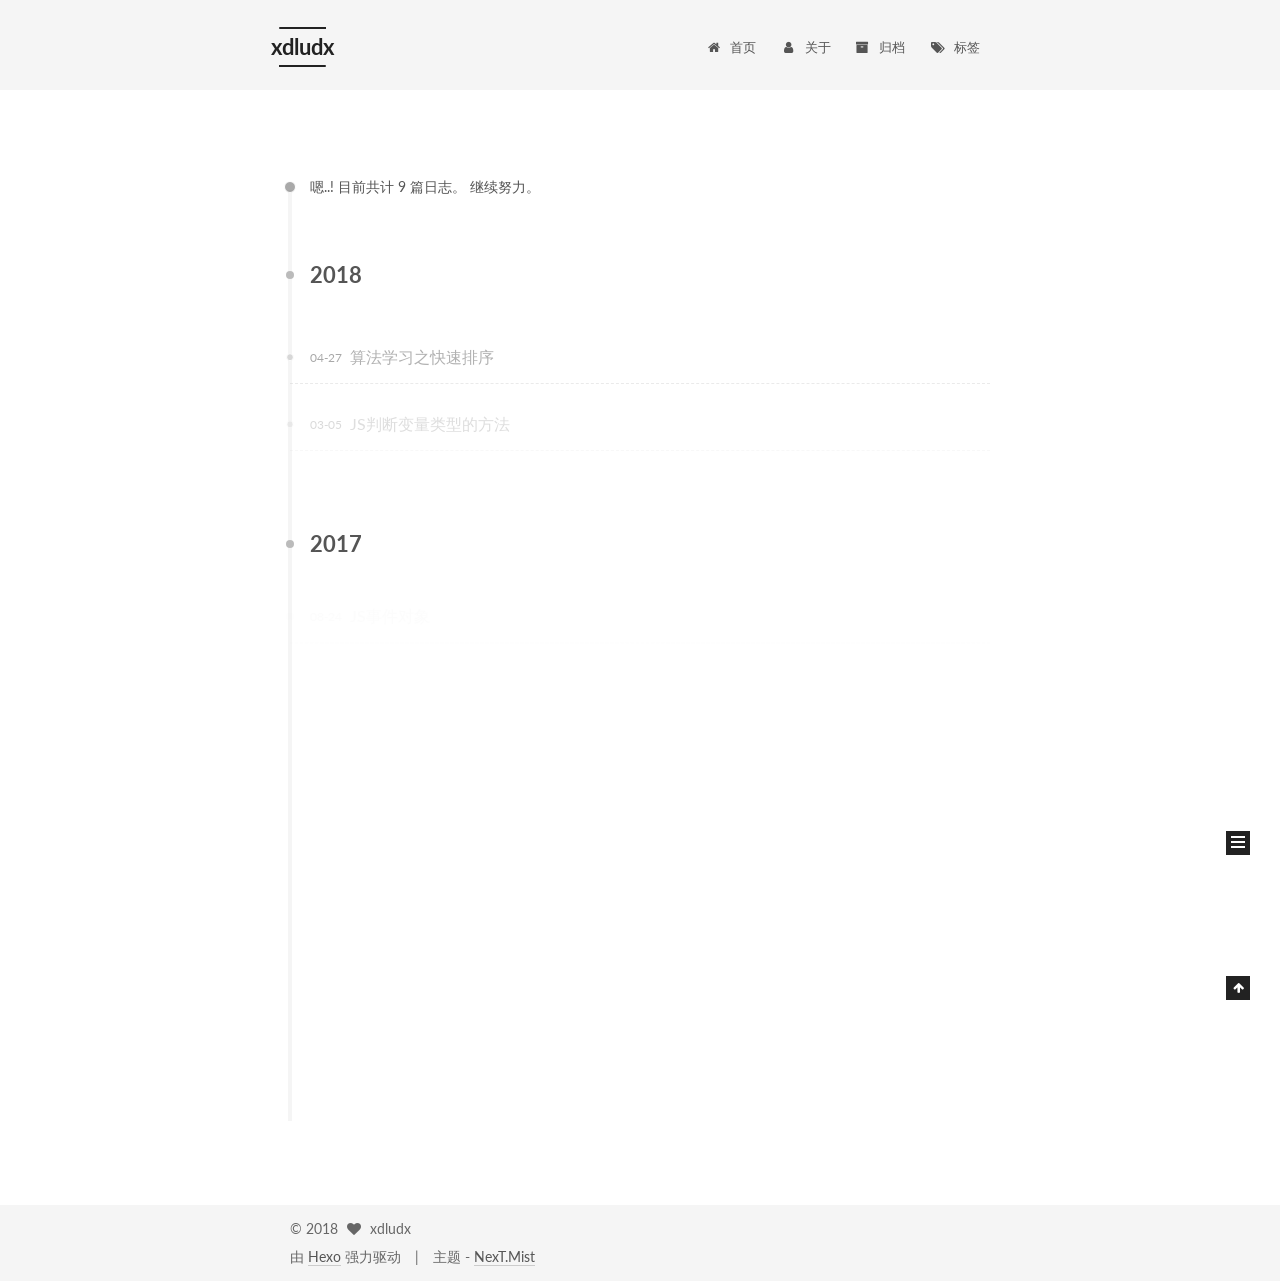
<file: archives/index.html>
<!doctype html>



  


<html class="theme-next mist use-motion" lang="zh-Hans">
<head>
  <meta charset="UTF-8"/>
<meta http-equiv="X-UA-Compatible" content="IE=edge" />
<meta name="viewport" content="width=device-width, initial-scale=1, maximum-scale=1"/>






<meta http-equiv="Cache-Control" content="no-transform" />
<meta http-equiv="Cache-Control" content="no-siteapp" />















  
  
  <link href="/lib/fancybox/source/jquery.fancybox.css?v=2.1.5" rel="stylesheet" type="text/css" />




  
  
  
  

  
    
    
  

  

  

  

  

  
    
    
    <link href="//fonts.googleapis.com/css?family=Lato:300,300italic,400,400italic,700,700italic&subset=latin,latin-ext" rel="stylesheet" type="text/css">
  






<link href="/lib/font-awesome/css/font-awesome.min.css?v=4.6.2" rel="stylesheet" type="text/css" />

<link href="/css/main.css?v=5.1.1" rel="stylesheet" type="text/css" />


  <meta name="keywords" content="Hexo, NexT" />








  <link rel="shortcut icon" type="image/x-icon" href="/favicon.ico?v=5.1.1" />






<meta property="og:type" content="website">
<meta property="og:title" content="xdludx">
<meta property="og:url" content="http://yoursite.com/archives/index.html">
<meta property="og:site_name" content="xdludx">
<meta property="og:locale" content="zh-Hans">
<meta name="twitter:card" content="summary">
<meta name="twitter:title" content="xdludx">



<script type="text/javascript" id="hexo.configurations">
  var NexT = window.NexT || {};
  var CONFIG = {
    root: '/',
    scheme: 'Mist',
    sidebar: {"position":"left","display":"post","offset":12,"offset_float":0,"b2t":false,"scrollpercent":false},
    fancybox: true,
    motion: true,
    duoshuo: {
      userId: '0',
      author: '博主'
    },
    algolia: {
      applicationID: '',
      apiKey: '',
      indexName: '',
      hits: {"per_page":10},
      labels: {"input_placeholder":"Search for Posts","hits_empty":"We didn't find any results for the search: ${query}","hits_stats":"${hits} results found in ${time} ms"}
    }
  };
</script>



  <link rel="canonical" href="http://yoursite.com/archives/"/>





  <title>归档 | xdludx</title>
</head>

<body itemscope itemtype="http://schema.org/WebPage" lang="zh-Hans">

  














  
  
    
  

  <div class="container sidebar-position-left  page-archive  ">
    <div class="headband"></div>

    <header id="header" class="header" itemscope itemtype="http://schema.org/WPHeader">
      <div class="header-inner"><div class="site-brand-wrapper">
  <div class="site-meta ">
    

    <div class="custom-logo-site-title">
      <a href="/"  class="brand" rel="start">
        <span class="logo-line-before"><i></i></span>
        <span class="site-title">xdludx</span>
        <span class="logo-line-after"><i></i></span>
      </a>
    </div>
      
        <p class="site-subtitle"></p>
      
  </div>

  <div class="site-nav-toggle">
    <button>
      <span class="btn-bar"></span>
      <span class="btn-bar"></span>
      <span class="btn-bar"></span>
    </button>
  </div>
</div>

<nav class="site-nav">
  

  
    <ul id="menu" class="menu">
      
        
        <li class="menu-item menu-item-home">
          <a href="/" rel="section">
            
              <i class="menu-item-icon fa fa-fw fa-home"></i> <br />
            
            首页
          </a>
        </li>
      
        
        <li class="menu-item menu-item-about">
          <a href="/about" rel="section">
            
              <i class="menu-item-icon fa fa-fw fa-user"></i> <br />
            
            关于
          </a>
        </li>
      
        
        <li class="menu-item menu-item-archives">
          <a href="/archives" rel="section">
            
              <i class="menu-item-icon fa fa-fw fa-archive"></i> <br />
            
            归档
          </a>
        </li>
      
        
        <li class="menu-item menu-item-tags">
          <a href="/tags" rel="section">
            
              <i class="menu-item-icon fa fa-fw fa-tags"></i> <br />
            
            标签
          </a>
        </li>
      

      
    </ul>
  

  
</nav>



 </div>
    </header>

    <main id="main" class="main">
      <div class="main-inner">
        <div class="content-wrap">
          <div id="content" class="content">
            

  <section id="posts" class="posts-collapse">
    <span class="archive-move-on"></span>

    <span class="archive-page-counter">
      
      
      
        
      
      嗯..! 目前共计 9 篇日志。 继续努力。
    </span>

    

      
      
      

      
        
        <div class="collection-title">
          <h2 class="archive-year motion-element" id="archive-year-2018">2018</h2>
        </div>
      
      

      

  <article class="post post-type-normal" itemscope itemtype="http://schema.org/Article">
    <header class="post-header">

      <h2 class="post-title">
        
            <a class="post-title-link" href="/2018/04/27/算法学习之快速排序/" itemprop="url">
              
                <span itemprop="name">算法学习之快速排序</span>
              
            </a>
        
      </h2>

      <div class="post-meta">
        <time class="post-time" itemprop="dateCreated"
              datetime="2018-04-27T20:04:36+08:00"
              content="2018-04-27" >
          04-27
        </time>
      </div>

    </header>
  </article>



    

      
      
      

      
      

      

  <article class="post post-type-normal" itemscope itemtype="http://schema.org/Article">
    <header class="post-header">

      <h2 class="post-title">
        
            <a class="post-title-link" href="/2018/03/05/JS判断变量类型的方法/" itemprop="url">
              
                <span itemprop="name">JS判断变量类型的方法</span>
              
            </a>
        
      </h2>

      <div class="post-meta">
        <time class="post-time" itemprop="dateCreated"
              datetime="2018-03-05T15:08:52+08:00"
              content="2018-03-05" >
          03-05
        </time>
      </div>

    </header>
  </article>



    

      
      
      

      
        
        <div class="collection-title">
          <h2 class="archive-year motion-element" id="archive-year-2017">2017</h2>
        </div>
      
      

      

  <article class="post post-type-normal" itemscope itemtype="http://schema.org/Article">
    <header class="post-header">

      <h2 class="post-title">
        
            <a class="post-title-link" href="/2017/08/24/JS事件对象/" itemprop="url">
              
                <span itemprop="name">JS事件对象</span>
              
            </a>
        
      </h2>

      <div class="post-meta">
        <time class="post-time" itemprop="dateCreated"
              datetime="2017-08-24T15:59:34+08:00"
              content="2017-08-24" >
          08-24
        </time>
      </div>

    </header>
  </article>



    

      
      
      

      
      

      

  <article class="post post-type-normal" itemscope itemtype="http://schema.org/Article">
    <header class="post-header">

      <h2 class="post-title">
        
            <a class="post-title-link" href="/2017/06/24/JSHint配置/" itemprop="url">
              
                <span itemprop="name">JSHint配置</span>
              
            </a>
        
      </h2>

      <div class="post-meta">
        <time class="post-time" itemprop="dateCreated"
              datetime="2017-06-24T23:49:22+08:00"
              content="2017-06-24" >
          06-24
        </time>
      </div>

    </header>
  </article>



    

      
      
      

      
      

      

  <article class="post post-type-normal" itemscope itemtype="http://schema.org/Article">
    <header class="post-header">

      <h2 class="post-title">
        
            <a class="post-title-link" href="/2017/06/19/avalon源码学习之部分函数/" itemprop="url">
              
                <span itemprop="name">avalon源码学习之部分函数</span>
              
            </a>
        
      </h2>

      <div class="post-meta">
        <time class="post-time" itemprop="dateCreated"
              datetime="2017-06-19T15:11:41+08:00"
              content="2017-06-19" >
          06-19
        </time>
      </div>

    </header>
  </article>



    

      
      
      

      
      

      

  <article class="post post-type-normal" itemscope itemtype="http://schema.org/Article">
    <header class="post-header">

      <h2 class="post-title">
        
            <a class="post-title-link" href="/2017/05/26/jQuery的ajax简易封装/" itemprop="url">
              
                <span itemprop="name">jQuery的ajax简易封装</span>
              
            </a>
        
      </h2>

      <div class="post-meta">
        <time class="post-time" itemprop="dateCreated"
              datetime="2017-05-26T17:34:05+08:00"
              content="2017-05-26" >
          05-26
        </time>
      </div>

    </header>
  </article>



    

      
      
      

      
      

      

  <article class="post post-type-normal" itemscope itemtype="http://schema.org/Article">
    <header class="post-header">

      <h2 class="post-title">
        
            <a class="post-title-link" href="/2017/05/23/初步了解节流和去抖/" itemprop="url">
              
                <span itemprop="name">初步了解节流和去抖</span>
              
            </a>
        
      </h2>

      <div class="post-meta">
        <time class="post-time" itemprop="dateCreated"
              datetime="2017-05-23T17:39:39+08:00"
              content="2017-05-23" >
          05-23
        </time>
      </div>

    </header>
  </article>



    

      
      
      

      
      

      

  <article class="post post-type-normal" itemscope itemtype="http://schema.org/Article">
    <header class="post-header">

      <h2 class="post-title">
        
            <a class="post-title-link" href="/2017/05/13/算法学习之冒泡排序/" itemprop="url">
              
                <span itemprop="name">算法学习之冒泡排序</span>
              
            </a>
        
      </h2>

      <div class="post-meta">
        <time class="post-time" itemprop="dateCreated"
              datetime="2017-05-13T16:25:49+08:00"
              content="2017-05-13" >
          05-13
        </time>
      </div>

    </header>
  </article>



    

      
      
      

      
      

      

  <article class="post post-type-normal" itemscope itemtype="http://schema.org/Article">
    <header class="post-header">

      <h2 class="post-title">
        
            <a class="post-title-link" href="/2017/05/12/ES5新增的Array方法/" itemprop="url">
              
                <span itemprop="name">ES5新增的Array方法</span>
              
            </a>
        
      </h2>

      <div class="post-meta">
        <time class="post-time" itemprop="dateCreated"
              datetime="2017-05-12T13:51:23+08:00"
              content="2017-05-12" >
          05-12
        </time>
      </div>

    </header>
  </article>



    

  </section>

  



          </div>
          


          

        </div>
        
          
  
  <div class="sidebar-toggle">
    <div class="sidebar-toggle-line-wrap">
      <span class="sidebar-toggle-line sidebar-toggle-line-first"></span>
      <span class="sidebar-toggle-line sidebar-toggle-line-middle"></span>
      <span class="sidebar-toggle-line sidebar-toggle-line-last"></span>
    </div>
  </div>

  <aside id="sidebar" class="sidebar">
    <div class="sidebar-inner">

      

      

      <section class="site-overview sidebar-panel sidebar-panel-active">
        <div class="site-author motion-element" itemprop="author" itemscope itemtype="http://schema.org/Person">
          <img class="site-author-image" itemprop="image"
               src="/uploads/common/avatar.jpeg"
               alt="xdludx" />
          <p class="site-author-name" itemprop="name">xdludx</p>
           
              <p class="site-description motion-element" itemprop="description"></p>
          
        </div>
        <nav class="site-state motion-element">

          
            <div class="site-state-item site-state-posts">
              <a href="/archives">
                <span class="site-state-item-count">9</span>
                <span class="site-state-item-name">日志</span>
              </a>
            </div>
          

          

          
            
            
            <div class="site-state-item site-state-tags">
              <a href="/tags/index.html">
                <span class="site-state-item-count">7</span>
                <span class="site-state-item-name">标签</span>
              </a>
            </div>
          

        </nav>

        

        <div class="links-of-author motion-element">
          
        </div>

        
        

        
        

        


      </section>

      

      

    </div>
  </aside>


        
      </div>
    </main>

    <footer id="footer" class="footer">
      <div class="footer-inner">
        <div class="copyright" >
  
  &copy; 
  <span itemprop="copyrightYear">2018</span>
  <span class="with-love">
    <i class="fa fa-heart"></i>
  </span>
  <span class="author" itemprop="copyrightHolder">xdludx</span>
</div>


<div class="powered-by">
  由 <a class="theme-link" href="https://hexo.io">Hexo</a> 强力驱动
</div>

<div class="theme-info">
  主题 -
  <a class="theme-link" href="https://github.com/iissnan/hexo-theme-next">
    NexT.Mist
  </a>
</div>


        

        
      </div>
    </footer>

    
      <div class="back-to-top">
        <i class="fa fa-arrow-up"></i>
        
      </div>
    

  </div>

  

<script type="text/javascript">
  if (Object.prototype.toString.call(window.Promise) !== '[object Function]') {
    window.Promise = null;
  }
</script>









  












  
  <script type="text/javascript" src="/lib/jquery/index.js?v=2.1.3"></script>

  
  <script type="text/javascript" src="/lib/fastclick/lib/fastclick.min.js?v=1.0.6"></script>

  
  <script type="text/javascript" src="/lib/jquery_lazyload/jquery.lazyload.js?v=1.9.7"></script>

  
  <script type="text/javascript" src="/lib/velocity/velocity.min.js?v=1.2.1"></script>

  
  <script type="text/javascript" src="/lib/velocity/velocity.ui.min.js?v=1.2.1"></script>

  
  <script type="text/javascript" src="/lib/fancybox/source/jquery.fancybox.pack.js?v=2.1.5"></script>


  


  <script type="text/javascript" src="/js/src/utils.js?v=5.1.1"></script>

  <script type="text/javascript" src="/js/src/motion.js?v=5.1.1"></script>



  
  

  
  
    <script type="text/javascript" id="motion.page.archive">
      $('.archive-year').velocity('transition.slideLeftIn');
    </script>
  


  


  <script type="text/javascript" src="/js/src/bootstrap.js?v=5.1.1"></script>



  


  




	





  





  





  






  





  

  
  <script src="https://cdn1.lncld.net/static/js/av-core-mini-0.6.1.js"></script>
  <script>AV.initialize("MYDQSCMv8UwTWHXwd0BOAd7M-gzGzoHsz", "3L6q76VKBdYy0mTQSU6AkCsA");</script>
  <script>
    function showTime(Counter) {
      var query = new AV.Query(Counter);
      var entries = [];
      var $visitors = $(".leancloud_visitors");

      $visitors.each(function () {
        entries.push( $(this).attr("id").trim() );
      });

      query.containedIn('url', entries);
      query.find()
        .done(function (results) {
          var COUNT_CONTAINER_REF = '.leancloud-visitors-count';

          if (results.length === 0) {
            $visitors.find(COUNT_CONTAINER_REF).text(0);
            return;
          }

          for (var i = 0; i < results.length; i++) {
            var item = results[i];
            var url = item.get('url');
            var time = item.get('time');
            var element = document.getElementById(url);

            $(element).find(COUNT_CONTAINER_REF).text(time);
          }
          for(var i = 0; i < entries.length; i++) {
            var url = entries[i];
            var element = document.getElementById(url);
            var countSpan = $(element).find(COUNT_CONTAINER_REF);
            if( countSpan.text() == '') {
              countSpan.text(0);
            }
          }
        })
        .fail(function (object, error) {
          console.log("Error: " + error.code + " " + error.message);
        });
    }

    function addCount(Counter) {
      var $visitors = $(".leancloud_visitors");
      var url = $visitors.attr('id').trim();
      var title = $visitors.attr('data-flag-title').trim();
      var query = new AV.Query(Counter);

      query.equalTo("url", url);
      query.find({
        success: function(results) {
          if (results.length > 0) {
            var counter = results[0];
            counter.fetchWhenSave(true);
            counter.increment("time");
            counter.save(null, {
              success: function(counter) {
                var $element = $(document.getElementById(url));
                $element.find('.leancloud-visitors-count').text(counter.get('time'));
              },
              error: function(counter, error) {
                console.log('Failed to save Visitor num, with error message: ' + error.message);
              }
            });
          } else {
            var newcounter = new Counter();
            /* Set ACL */
            var acl = new AV.ACL();
            acl.setPublicReadAccess(true);
            acl.setPublicWriteAccess(true);
            newcounter.setACL(acl);
            /* End Set ACL */
            newcounter.set("title", title);
            newcounter.set("url", url);
            newcounter.set("time", 1);
            newcounter.save(null, {
              success: function(newcounter) {
                var $element = $(document.getElementById(url));
                $element.find('.leancloud-visitors-count').text(newcounter.get('time'));
              },
              error: function(newcounter, error) {
                console.log('Failed to create');
              }
            });
          }
        },
        error: function(error) {
          console.log('Error:' + error.code + " " + error.message);
        }
      });
    }

    $(function() {
      var Counter = AV.Object.extend("Counter");
      if ($('.leancloud_visitors').length == 1) {
        addCount(Counter);
      } else if ($('.post-title-link').length > 1) {
        showTime(Counter);
      }
    });
  </script>



  

  

  

  

</body>
</html>
</file>
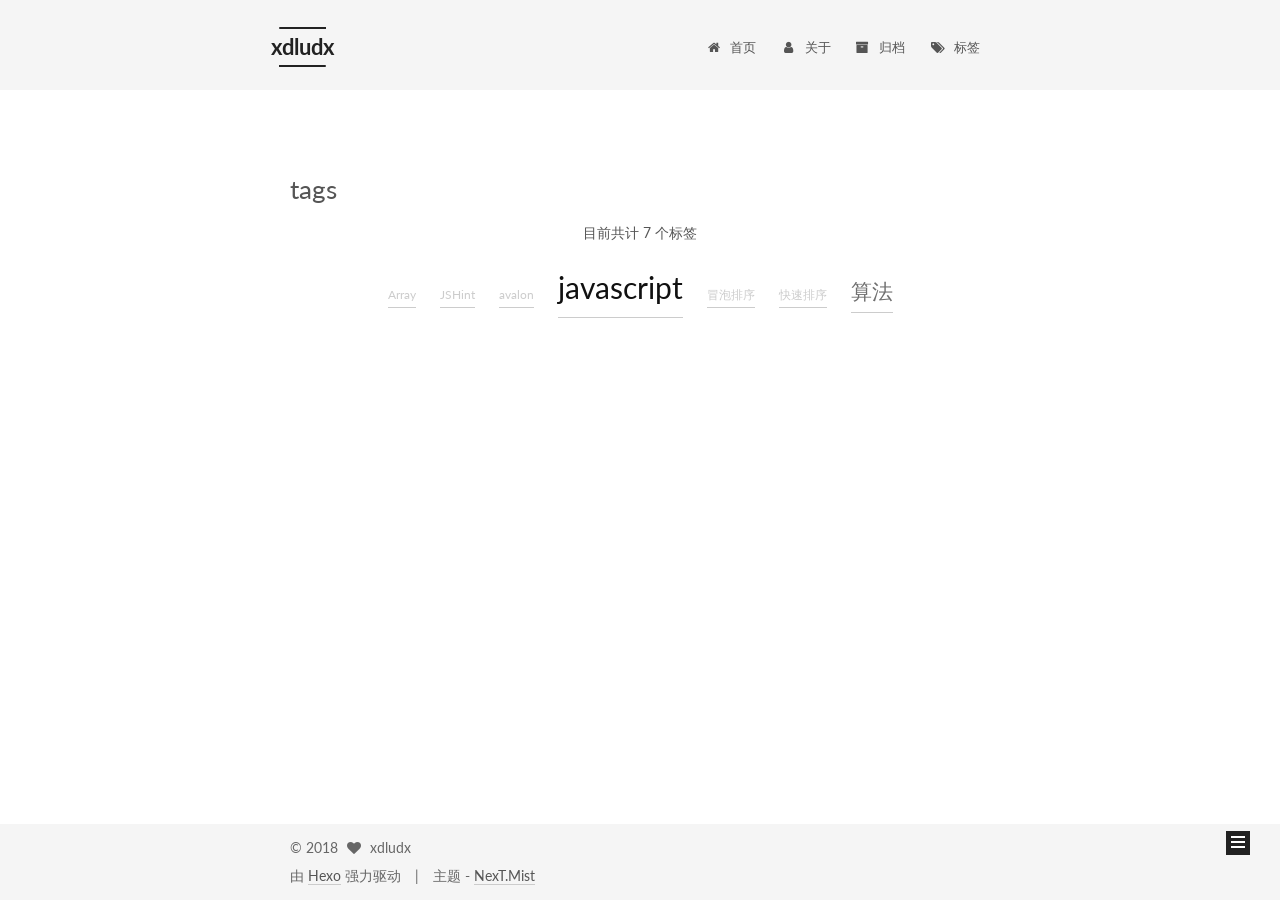
<file: tags/index.html>
<!doctype html>



  


<html class="theme-next mist use-motion" lang="zh-Hans">
<head>
  <meta charset="UTF-8"/>
<meta http-equiv="X-UA-Compatible" content="IE=edge" />
<meta name="viewport" content="width=device-width, initial-scale=1, maximum-scale=1"/>






<meta http-equiv="Cache-Control" content="no-transform" />
<meta http-equiv="Cache-Control" content="no-siteapp" />















  
  
  <link href="/lib/fancybox/source/jquery.fancybox.css?v=2.1.5" rel="stylesheet" type="text/css" />




  
  
  
  

  
    
    
  

  

  

  

  

  
    
    
    <link href="//fonts.googleapis.com/css?family=Lato:300,300italic,400,400italic,700,700italic&subset=latin,latin-ext" rel="stylesheet" type="text/css">
  






<link href="/lib/font-awesome/css/font-awesome.min.css?v=4.6.2" rel="stylesheet" type="text/css" />

<link href="/css/main.css?v=5.1.1" rel="stylesheet" type="text/css" />


  <meta name="keywords" content="Hexo, NexT" />








  <link rel="shortcut icon" type="image/x-icon" href="/favicon.ico?v=5.1.1" />






<meta property="og:type" content="website">
<meta property="og:title" content="tags">
<meta property="og:url" content="http://yoursite.com/tags/index.html">
<meta property="og:site_name" content="xdludx">
<meta property="og:locale" content="zh-Hans">
<meta property="og:updated_time" content="2017-05-14T15:21:23.000Z">
<meta name="twitter:card" content="summary">
<meta name="twitter:title" content="tags">



<script type="text/javascript" id="hexo.configurations">
  var NexT = window.NexT || {};
  var CONFIG = {
    root: '/',
    scheme: 'Mist',
    sidebar: {"position":"left","display":"post","offset":12,"offset_float":0,"b2t":false,"scrollpercent":false},
    fancybox: true,
    motion: true,
    duoshuo: {
      userId: '0',
      author: '博主'
    },
    algolia: {
      applicationID: '',
      apiKey: '',
      indexName: '',
      hits: {"per_page":10},
      labels: {"input_placeholder":"Search for Posts","hits_empty":"We didn't find any results for the search: ${query}","hits_stats":"${hits} results found in ${time} ms"}
    }
  };
</script>



  <link rel="canonical" href="http://yoursite.com/tags/"/>





  <title>tags | xdludx</title>
</head>

<body itemscope itemtype="http://schema.org/WebPage" lang="zh-Hans">

  














  
  
    
  

  <div class="container sidebar-position-left  ">
    <div class="headband"></div>

    <header id="header" class="header" itemscope itemtype="http://schema.org/WPHeader">
      <div class="header-inner"><div class="site-brand-wrapper">
  <div class="site-meta ">
    

    <div class="custom-logo-site-title">
      <a href="/"  class="brand" rel="start">
        <span class="logo-line-before"><i></i></span>
        <span class="site-title">xdludx</span>
        <span class="logo-line-after"><i></i></span>
      </a>
    </div>
      
        <p class="site-subtitle"></p>
      
  </div>

  <div class="site-nav-toggle">
    <button>
      <span class="btn-bar"></span>
      <span class="btn-bar"></span>
      <span class="btn-bar"></span>
    </button>
  </div>
</div>

<nav class="site-nav">
  

  
    <ul id="menu" class="menu">
      
        
        <li class="menu-item menu-item-home">
          <a href="/" rel="section">
            
              <i class="menu-item-icon fa fa-fw fa-home"></i> <br />
            
            首页
          </a>
        </li>
      
        
        <li class="menu-item menu-item-about">
          <a href="/about" rel="section">
            
              <i class="menu-item-icon fa fa-fw fa-user"></i> <br />
            
            关于
          </a>
        </li>
      
        
        <li class="menu-item menu-item-archives">
          <a href="/archives" rel="section">
            
              <i class="menu-item-icon fa fa-fw fa-archive"></i> <br />
            
            归档
          </a>
        </li>
      
        
        <li class="menu-item menu-item-tags">
          <a href="/tags" rel="section">
            
              <i class="menu-item-icon fa fa-fw fa-tags"></i> <br />
            
            标签
          </a>
        </li>
      

      
    </ul>
  

  
</nav>



 </div>
    </header>

    <main id="main" class="main">
      <div class="main-inner">
        <div class="content-wrap">
          <div id="content" class="content">
            

  <div id="posts" class="posts-expand">
  <header class="post-header">

	<h1 class="post-title" itemprop="name headline">tags</h1>



</header>

    
    
      <div class="tag-cloud">
        <div class="tag-cloud-title">
            目前共计 7 个标签
        </div>
        <div class="tag-cloud-tags">
          <a href="/tags/Array/" style="font-size: 12px; color: #ccc">Array</a> <a href="/tags/JSHint/" style="font-size: 12px; color: #ccc">JSHint</a> <a href="/tags/avalon/" style="font-size: 12px; color: #ccc">avalon</a> <a href="/tags/javascript/" style="font-size: 30px; color: #111">javascript</a> <a href="/tags/冒泡排序/" style="font-size: 12px; color: #ccc">冒泡排序</a> <a href="/tags/快速排序/" style="font-size: 12px; color: #ccc">快速排序</a> <a href="/tags/算法/" style="font-size: 21px; color: #6f6f6f">算法</a>
        </div>
      </div>
    
  </div>


          </div>
          


          
  <div class="comments" id="comments">
    
  </div>


        </div>
        
          
  
  <div class="sidebar-toggle">
    <div class="sidebar-toggle-line-wrap">
      <span class="sidebar-toggle-line sidebar-toggle-line-first"></span>
      <span class="sidebar-toggle-line sidebar-toggle-line-middle"></span>
      <span class="sidebar-toggle-line sidebar-toggle-line-last"></span>
    </div>
  </div>

  <aside id="sidebar" class="sidebar">
    <div class="sidebar-inner">

      

      

      <section class="site-overview sidebar-panel sidebar-panel-active">
        <div class="site-author motion-element" itemprop="author" itemscope itemtype="http://schema.org/Person">
          <img class="site-author-image" itemprop="image"
               src="/uploads/common/avatar.jpeg"
               alt="xdludx" />
          <p class="site-author-name" itemprop="name">xdludx</p>
           
              <p class="site-description motion-element" itemprop="description"></p>
          
        </div>
        <nav class="site-state motion-element">

          
            <div class="site-state-item site-state-posts">
              <a href="/archives">
                <span class="site-state-item-count">9</span>
                <span class="site-state-item-name">日志</span>
              </a>
            </div>
          

          

          
            
            
            <div class="site-state-item site-state-tags">
              <a href="/tags/index.html">
                <span class="site-state-item-count">7</span>
                <span class="site-state-item-name">标签</span>
              </a>
            </div>
          

        </nav>

        

        <div class="links-of-author motion-element">
          
        </div>

        
        

        
        

        


      </section>

      

      

    </div>
  </aside>


        
      </div>
    </main>

    <footer id="footer" class="footer">
      <div class="footer-inner">
        <div class="copyright" >
  
  &copy; 
  <span itemprop="copyrightYear">2018</span>
  <span class="with-love">
    <i class="fa fa-heart"></i>
  </span>
  <span class="author" itemprop="copyrightHolder">xdludx</span>
</div>


<div class="powered-by">
  由 <a class="theme-link" href="https://hexo.io">Hexo</a> 强力驱动
</div>

<div class="theme-info">
  主题 -
  <a class="theme-link" href="https://github.com/iissnan/hexo-theme-next">
    NexT.Mist
  </a>
</div>


        

        
      </div>
    </footer>

    
      <div class="back-to-top">
        <i class="fa fa-arrow-up"></i>
        
      </div>
    

  </div>

  

<script type="text/javascript">
  if (Object.prototype.toString.call(window.Promise) !== '[object Function]') {
    window.Promise = null;
  }
</script>









  












  
  <script type="text/javascript" src="/lib/jquery/index.js?v=2.1.3"></script>

  
  <script type="text/javascript" src="/lib/fastclick/lib/fastclick.min.js?v=1.0.6"></script>

  
  <script type="text/javascript" src="/lib/jquery_lazyload/jquery.lazyload.js?v=1.9.7"></script>

  
  <script type="text/javascript" src="/lib/velocity/velocity.min.js?v=1.2.1"></script>

  
  <script type="text/javascript" src="/lib/velocity/velocity.ui.min.js?v=1.2.1"></script>

  
  <script type="text/javascript" src="/lib/fancybox/source/jquery.fancybox.pack.js?v=2.1.5"></script>


  


  <script type="text/javascript" src="/js/src/utils.js?v=5.1.1"></script>

  <script type="text/javascript" src="/js/src/motion.js?v=5.1.1"></script>



  
  

  

  


  <script type="text/javascript" src="/js/src/bootstrap.js?v=5.1.1"></script>



  


  




	





  





  





  






  





  

  
  <script src="https://cdn1.lncld.net/static/js/av-core-mini-0.6.1.js"></script>
  <script>AV.initialize("MYDQSCMv8UwTWHXwd0BOAd7M-gzGzoHsz", "3L6q76VKBdYy0mTQSU6AkCsA");</script>
  <script>
    function showTime(Counter) {
      var query = new AV.Query(Counter);
      var entries = [];
      var $visitors = $(".leancloud_visitors");

      $visitors.each(function () {
        entries.push( $(this).attr("id").trim() );
      });

      query.containedIn('url', entries);
      query.find()
        .done(function (results) {
          var COUNT_CONTAINER_REF = '.leancloud-visitors-count';

          if (results.length === 0) {
            $visitors.find(COUNT_CONTAINER_REF).text(0);
            return;
          }

          for (var i = 0; i < results.length; i++) {
            var item = results[i];
            var url = item.get('url');
            var time = item.get('time');
            var element = document.getElementById(url);

            $(element).find(COUNT_CONTAINER_REF).text(time);
          }
          for(var i = 0; i < entries.length; i++) {
            var url = entries[i];
            var element = document.getElementById(url);
            var countSpan = $(element).find(COUNT_CONTAINER_REF);
            if( countSpan.text() == '') {
              countSpan.text(0);
            }
          }
        })
        .fail(function (object, error) {
          console.log("Error: " + error.code + " " + error.message);
        });
    }

    function addCount(Counter) {
      var $visitors = $(".leancloud_visitors");
      var url = $visitors.attr('id').trim();
      var title = $visitors.attr('data-flag-title').trim();
      var query = new AV.Query(Counter);

      query.equalTo("url", url);
      query.find({
        success: function(results) {
          if (results.length > 0) {
            var counter = results[0];
            counter.fetchWhenSave(true);
            counter.increment("time");
            counter.save(null, {
              success: function(counter) {
                var $element = $(document.getElementById(url));
                $element.find('.leancloud-visitors-count').text(counter.get('time'));
              },
              error: function(counter, error) {
                console.log('Failed to save Visitor num, with error message: ' + error.message);
              }
            });
          } else {
            var newcounter = new Counter();
            /* Set ACL */
            var acl = new AV.ACL();
            acl.setPublicReadAccess(true);
            acl.setPublicWriteAccess(true);
            newcounter.setACL(acl);
            /* End Set ACL */
            newcounter.set("title", title);
            newcounter.set("url", url);
            newcounter.set("time", 1);
            newcounter.save(null, {
              success: function(newcounter) {
                var $element = $(document.getElementById(url));
                $element.find('.leancloud-visitors-count').text(newcounter.get('time'));
              },
              error: function(newcounter, error) {
                console.log('Failed to create');
              }
            });
          }
        },
        error: function(error) {
          console.log('Error:' + error.code + " " + error.message);
        }
      });
    }

    $(function() {
      var Counter = AV.Object.extend("Counter");
      if ($('.leancloud_visitors').length == 1) {
        addCount(Counter);
      } else if ($('.post-title-link').length > 1) {
        showTime(Counter);
      }
    });
  </script>



  

  

  

  

</body>
</html>
</file>
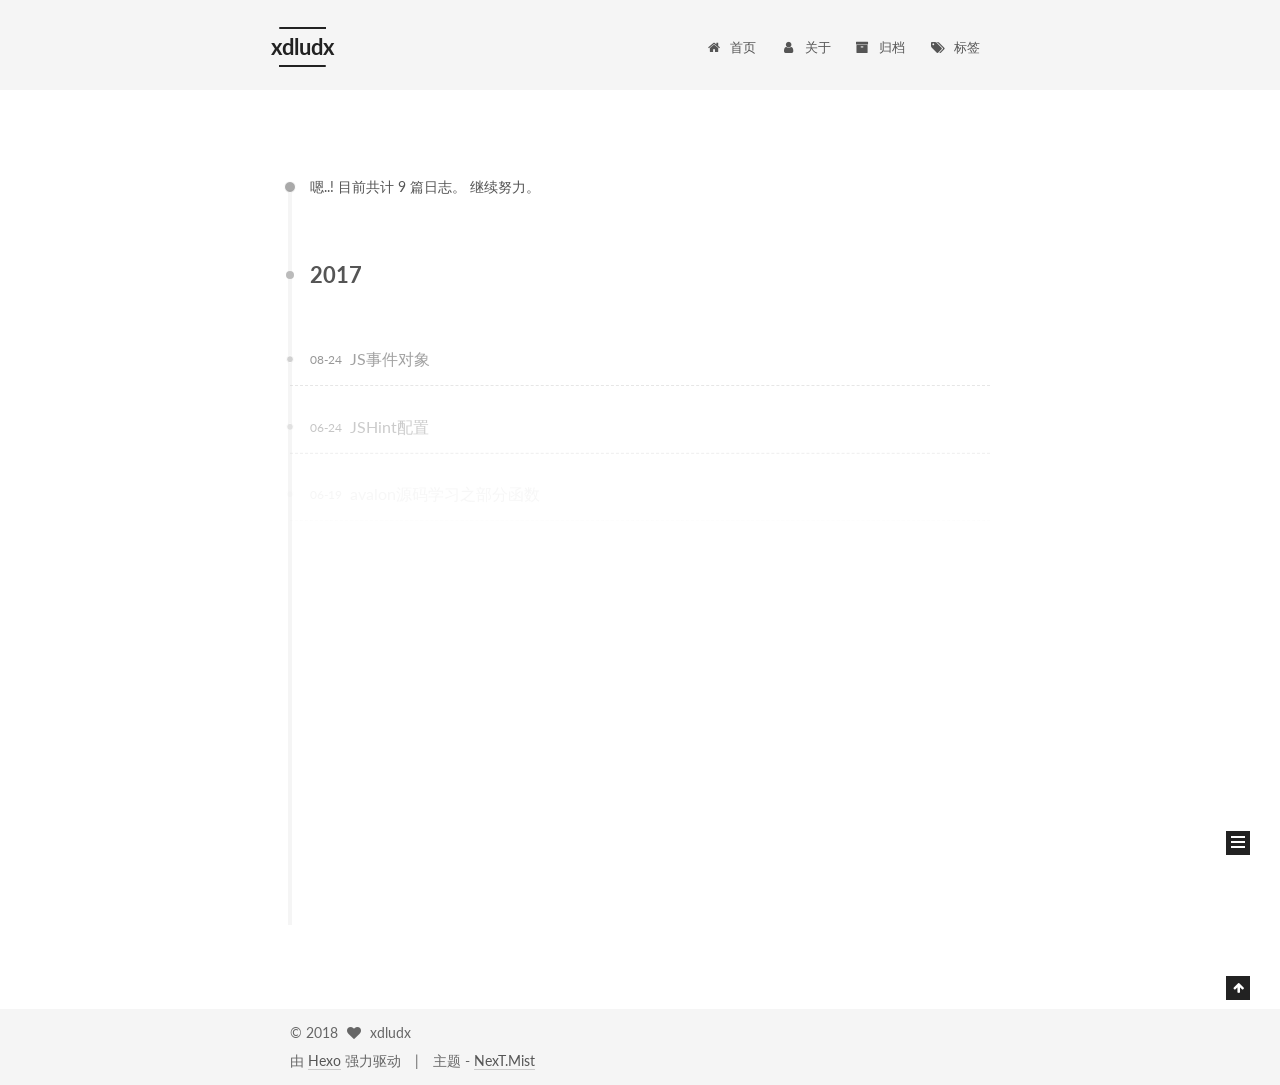
<file: archives/2017/index.html>
<!doctype html>



  


<html class="theme-next mist use-motion" lang="zh-Hans">
<head>
  <meta charset="UTF-8"/>
<meta http-equiv="X-UA-Compatible" content="IE=edge" />
<meta name="viewport" content="width=device-width, initial-scale=1, maximum-scale=1"/>






<meta http-equiv="Cache-Control" content="no-transform" />
<meta http-equiv="Cache-Control" content="no-siteapp" />















  
  
  <link href="/lib/fancybox/source/jquery.fancybox.css?v=2.1.5" rel="stylesheet" type="text/css" />




  
  
  
  

  
    
    
  

  

  

  

  

  
    
    
    <link href="//fonts.googleapis.com/css?family=Lato:300,300italic,400,400italic,700,700italic&subset=latin,latin-ext" rel="stylesheet" type="text/css">
  






<link href="/lib/font-awesome/css/font-awesome.min.css?v=4.6.2" rel="stylesheet" type="text/css" />

<link href="/css/main.css?v=5.1.1" rel="stylesheet" type="text/css" />


  <meta name="keywords" content="Hexo, NexT" />








  <link rel="shortcut icon" type="image/x-icon" href="/favicon.ico?v=5.1.1" />






<meta property="og:type" content="website">
<meta property="og:title" content="xdludx">
<meta property="og:url" content="http://yoursite.com/archives/2017/index.html">
<meta property="og:site_name" content="xdludx">
<meta property="og:locale" content="zh-Hans">
<meta name="twitter:card" content="summary">
<meta name="twitter:title" content="xdludx">



<script type="text/javascript" id="hexo.configurations">
  var NexT = window.NexT || {};
  var CONFIG = {
    root: '/',
    scheme: 'Mist',
    sidebar: {"position":"left","display":"post","offset":12,"offset_float":0,"b2t":false,"scrollpercent":false},
    fancybox: true,
    motion: true,
    duoshuo: {
      userId: '0',
      author: '博主'
    },
    algolia: {
      applicationID: '',
      apiKey: '',
      indexName: '',
      hits: {"per_page":10},
      labels: {"input_placeholder":"Search for Posts","hits_empty":"We didn't find any results for the search: ${query}","hits_stats":"${hits} results found in ${time} ms"}
    }
  };
</script>



  <link rel="canonical" href="http://yoursite.com/archives/2017/"/>





  <title>归档 | xdludx</title>
</head>

<body itemscope itemtype="http://schema.org/WebPage" lang="zh-Hans">

  














  
  
    
  

  <div class="container sidebar-position-left  page-archive  ">
    <div class="headband"></div>

    <header id="header" class="header" itemscope itemtype="http://schema.org/WPHeader">
      <div class="header-inner"><div class="site-brand-wrapper">
  <div class="site-meta ">
    

    <div class="custom-logo-site-title">
      <a href="/"  class="brand" rel="start">
        <span class="logo-line-before"><i></i></span>
        <span class="site-title">xdludx</span>
        <span class="logo-line-after"><i></i></span>
      </a>
    </div>
      
        <p class="site-subtitle"></p>
      
  </div>

  <div class="site-nav-toggle">
    <button>
      <span class="btn-bar"></span>
      <span class="btn-bar"></span>
      <span class="btn-bar"></span>
    </button>
  </div>
</div>

<nav class="site-nav">
  

  
    <ul id="menu" class="menu">
      
        
        <li class="menu-item menu-item-home">
          <a href="/" rel="section">
            
              <i class="menu-item-icon fa fa-fw fa-home"></i> <br />
            
            首页
          </a>
        </li>
      
        
        <li class="menu-item menu-item-about">
          <a href="/about" rel="section">
            
              <i class="menu-item-icon fa fa-fw fa-user"></i> <br />
            
            关于
          </a>
        </li>
      
        
        <li class="menu-item menu-item-archives">
          <a href="/archives" rel="section">
            
              <i class="menu-item-icon fa fa-fw fa-archive"></i> <br />
            
            归档
          </a>
        </li>
      
        
        <li class="menu-item menu-item-tags">
          <a href="/tags" rel="section">
            
              <i class="menu-item-icon fa fa-fw fa-tags"></i> <br />
            
            标签
          </a>
        </li>
      

      
    </ul>
  

  
</nav>



 </div>
    </header>

    <main id="main" class="main">
      <div class="main-inner">
        <div class="content-wrap">
          <div id="content" class="content">
            

  <section id="posts" class="posts-collapse">
    <span class="archive-move-on"></span>

    <span class="archive-page-counter">
      
      
      
        
      
      嗯..! 目前共计 9 篇日志。 继续努力。
    </span>

    

      
      
      

      
        
        <div class="collection-title">
          <h2 class="archive-year motion-element" id="archive-year-2017">2017</h2>
        </div>
      
      

      

  <article class="post post-type-normal" itemscope itemtype="http://schema.org/Article">
    <header class="post-header">

      <h2 class="post-title">
        
            <a class="post-title-link" href="/2017/08/24/JS事件对象/" itemprop="url">
              
                <span itemprop="name">JS事件对象</span>
              
            </a>
        
      </h2>

      <div class="post-meta">
        <time class="post-time" itemprop="dateCreated"
              datetime="2017-08-24T15:59:34+08:00"
              content="2017-08-24" >
          08-24
        </time>
      </div>

    </header>
  </article>



    

      
      
      

      
      

      

  <article class="post post-type-normal" itemscope itemtype="http://schema.org/Article">
    <header class="post-header">

      <h2 class="post-title">
        
            <a class="post-title-link" href="/2017/06/24/JSHint配置/" itemprop="url">
              
                <span itemprop="name">JSHint配置</span>
              
            </a>
        
      </h2>

      <div class="post-meta">
        <time class="post-time" itemprop="dateCreated"
              datetime="2017-06-24T23:49:22+08:00"
              content="2017-06-24" >
          06-24
        </time>
      </div>

    </header>
  </article>



    

      
      
      

      
      

      

  <article class="post post-type-normal" itemscope itemtype="http://schema.org/Article">
    <header class="post-header">

      <h2 class="post-title">
        
            <a class="post-title-link" href="/2017/06/19/avalon源码学习之部分函数/" itemprop="url">
              
                <span itemprop="name">avalon源码学习之部分函数</span>
              
            </a>
        
      </h2>

      <div class="post-meta">
        <time class="post-time" itemprop="dateCreated"
              datetime="2017-06-19T15:11:41+08:00"
              content="2017-06-19" >
          06-19
        </time>
      </div>

    </header>
  </article>



    

      
      
      

      
      

      

  <article class="post post-type-normal" itemscope itemtype="http://schema.org/Article">
    <header class="post-header">

      <h2 class="post-title">
        
            <a class="post-title-link" href="/2017/05/26/jQuery的ajax简易封装/" itemprop="url">
              
                <span itemprop="name">jQuery的ajax简易封装</span>
              
            </a>
        
      </h2>

      <div class="post-meta">
        <time class="post-time" itemprop="dateCreated"
              datetime="2017-05-26T17:34:05+08:00"
              content="2017-05-26" >
          05-26
        </time>
      </div>

    </header>
  </article>



    

      
      
      

      
      

      

  <article class="post post-type-normal" itemscope itemtype="http://schema.org/Article">
    <header class="post-header">

      <h2 class="post-title">
        
            <a class="post-title-link" href="/2017/05/23/初步了解节流和去抖/" itemprop="url">
              
                <span itemprop="name">初步了解节流和去抖</span>
              
            </a>
        
      </h2>

      <div class="post-meta">
        <time class="post-time" itemprop="dateCreated"
              datetime="2017-05-23T17:39:39+08:00"
              content="2017-05-23" >
          05-23
        </time>
      </div>

    </header>
  </article>



    

      
      
      

      
      

      

  <article class="post post-type-normal" itemscope itemtype="http://schema.org/Article">
    <header class="post-header">

      <h2 class="post-title">
        
            <a class="post-title-link" href="/2017/05/13/算法学习之冒泡排序/" itemprop="url">
              
                <span itemprop="name">算法学习之冒泡排序</span>
              
            </a>
        
      </h2>

      <div class="post-meta">
        <time class="post-time" itemprop="dateCreated"
              datetime="2017-05-13T16:25:49+08:00"
              content="2017-05-13" >
          05-13
        </time>
      </div>

    </header>
  </article>



    

      
      
      

      
      

      

  <article class="post post-type-normal" itemscope itemtype="http://schema.org/Article">
    <header class="post-header">

      <h2 class="post-title">
        
            <a class="post-title-link" href="/2017/05/13/算法学习之快速排序/" itemprop="url">
              
                <span itemprop="name">算法学习之快速排序</span>
              
            </a>
        
      </h2>

      <div class="post-meta">
        <time class="post-time" itemprop="dateCreated"
              datetime="2017-05-13T16:25:49+08:00"
              content="2017-05-13" >
          05-13
        </time>
      </div>

    </header>
  </article>



    

      
      
      

      
      

      

  <article class="post post-type-normal" itemscope itemtype="http://schema.org/Article">
    <header class="post-header">

      <h2 class="post-title">
        
            <a class="post-title-link" href="/2017/05/12/ES5新增的Array方法/" itemprop="url">
              
                <span itemprop="name">ES5新增的Array方法</span>
              
            </a>
        
      </h2>

      <div class="post-meta">
        <time class="post-time" itemprop="dateCreated"
              datetime="2017-05-12T13:51:23+08:00"
              content="2017-05-12" >
          05-12
        </time>
      </div>

    </header>
  </article>



    

  </section>

  



          </div>
          


          

        </div>
        
          
  
  <div class="sidebar-toggle">
    <div class="sidebar-toggle-line-wrap">
      <span class="sidebar-toggle-line sidebar-toggle-line-first"></span>
      <span class="sidebar-toggle-line sidebar-toggle-line-middle"></span>
      <span class="sidebar-toggle-line sidebar-toggle-line-last"></span>
    </div>
  </div>

  <aside id="sidebar" class="sidebar">
    <div class="sidebar-inner">

      

      

      <section class="site-overview sidebar-panel sidebar-panel-active">
        <div class="site-author motion-element" itemprop="author" itemscope itemtype="http://schema.org/Person">
          <img class="site-author-image" itemprop="image"
               src="/uploads/common/avatar.jpeg"
               alt="xdludx" />
          <p class="site-author-name" itemprop="name">xdludx</p>
           
              <p class="site-description motion-element" itemprop="description"></p>
          
        </div>
        <nav class="site-state motion-element">

          
            <div class="site-state-item site-state-posts">
              <a href="/archives">
                <span class="site-state-item-count">9</span>
                <span class="site-state-item-name">日志</span>
              </a>
            </div>
          

          

          
            
            
            <div class="site-state-item site-state-tags">
              <a href="/tags/index.html">
                <span class="site-state-item-count">7</span>
                <span class="site-state-item-name">标签</span>
              </a>
            </div>
          

        </nav>

        

        <div class="links-of-author motion-element">
          
        </div>

        
        

        
        

        


      </section>

      

      

    </div>
  </aside>


        
      </div>
    </main>

    <footer id="footer" class="footer">
      <div class="footer-inner">
        <div class="copyright" >
  
  &copy; 
  <span itemprop="copyrightYear">2018</span>
  <span class="with-love">
    <i class="fa fa-heart"></i>
  </span>
  <span class="author" itemprop="copyrightHolder">xdludx</span>
</div>


<div class="powered-by">
  由 <a class="theme-link" href="https://hexo.io">Hexo</a> 强力驱动
</div>

<div class="theme-info">
  主题 -
  <a class="theme-link" href="https://github.com/iissnan/hexo-theme-next">
    NexT.Mist
  </a>
</div>


        

        
      </div>
    </footer>

    
      <div class="back-to-top">
        <i class="fa fa-arrow-up"></i>
        
      </div>
    

  </div>

  

<script type="text/javascript">
  if (Object.prototype.toString.call(window.Promise) !== '[object Function]') {
    window.Promise = null;
  }
</script>









  












  
  <script type="text/javascript" src="/lib/jquery/index.js?v=2.1.3"></script>

  
  <script type="text/javascript" src="/lib/fastclick/lib/fastclick.min.js?v=1.0.6"></script>

  
  <script type="text/javascript" src="/lib/jquery_lazyload/jquery.lazyload.js?v=1.9.7"></script>

  
  <script type="text/javascript" src="/lib/velocity/velocity.min.js?v=1.2.1"></script>

  
  <script type="text/javascript" src="/lib/velocity/velocity.ui.min.js?v=1.2.1"></script>

  
  <script type="text/javascript" src="/lib/fancybox/source/jquery.fancybox.pack.js?v=2.1.5"></script>


  


  <script type="text/javascript" src="/js/src/utils.js?v=5.1.1"></script>

  <script type="text/javascript" src="/js/src/motion.js?v=5.1.1"></script>



  
  

  
  
    <script type="text/javascript" id="motion.page.archive">
      $('.archive-year').velocity('transition.slideLeftIn');
    </script>
  


  


  <script type="text/javascript" src="/js/src/bootstrap.js?v=5.1.1"></script>



  


  




	





  





  





  






  





  

  
  <script src="https://cdn1.lncld.net/static/js/av-core-mini-0.6.1.js"></script>
  <script>AV.initialize("MYDQSCMv8UwTWHXwd0BOAd7M-gzGzoHsz", "3L6q76VKBdYy0mTQSU6AkCsA");</script>
  <script>
    function showTime(Counter) {
      var query = new AV.Query(Counter);
      var entries = [];
      var $visitors = $(".leancloud_visitors");

      $visitors.each(function () {
        entries.push( $(this).attr("id").trim() );
      });

      query.containedIn('url', entries);
      query.find()
        .done(function (results) {
          var COUNT_CONTAINER_REF = '.leancloud-visitors-count';

          if (results.length === 0) {
            $visitors.find(COUNT_CONTAINER_REF).text(0);
            return;
          }

          for (var i = 0; i < results.length; i++) {
            var item = results[i];
            var url = item.get('url');
            var time = item.get('time');
            var element = document.getElementById(url);

            $(element).find(COUNT_CONTAINER_REF).text(time);
          }
          for(var i = 0; i < entries.length; i++) {
            var url = entries[i];
            var element = document.getElementById(url);
            var countSpan = $(element).find(COUNT_CONTAINER_REF);
            if( countSpan.text() == '') {
              countSpan.text(0);
            }
          }
        })
        .fail(function (object, error) {
          console.log("Error: " + error.code + " " + error.message);
        });
    }

    function addCount(Counter) {
      var $visitors = $(".leancloud_visitors");
      var url = $visitors.attr('id').trim();
      var title = $visitors.attr('data-flag-title').trim();
      var query = new AV.Query(Counter);

      query.equalTo("url", url);
      query.find({
        success: function(results) {
          if (results.length > 0) {
            var counter = results[0];
            counter.fetchWhenSave(true);
            counter.increment("time");
            counter.save(null, {
              success: function(counter) {
                var $element = $(document.getElementById(url));
                $element.find('.leancloud-visitors-count').text(counter.get('time'));
              },
              error: function(counter, error) {
                console.log('Failed to save Visitor num, with error message: ' + error.message);
              }
            });
          } else {
            var newcounter = new Counter();
            /* Set ACL */
            var acl = new AV.ACL();
            acl.setPublicReadAccess(true);
            acl.setPublicWriteAccess(true);
            newcounter.setACL(acl);
            /* End Set ACL */
            newcounter.set("title", title);
            newcounter.set("url", url);
            newcounter.set("time", 1);
            newcounter.save(null, {
              success: function(newcounter) {
                var $element = $(document.getElementById(url));
                $element.find('.leancloud-visitors-count').text(newcounter.get('time'));
              },
              error: function(newcounter, error) {
                console.log('Failed to create');
              }
            });
          }
        },
        error: function(error) {
          console.log('Error:' + error.code + " " + error.message);
        }
      });
    }

    $(function() {
      var Counter = AV.Object.extend("Counter");
      if ($('.leancloud_visitors').length == 1) {
        addCount(Counter);
      } else if ($('.post-title-link').length > 1) {
        showTime(Counter);
      }
    });
  </script>



  

  

  

  

</body>
</html>
</file>
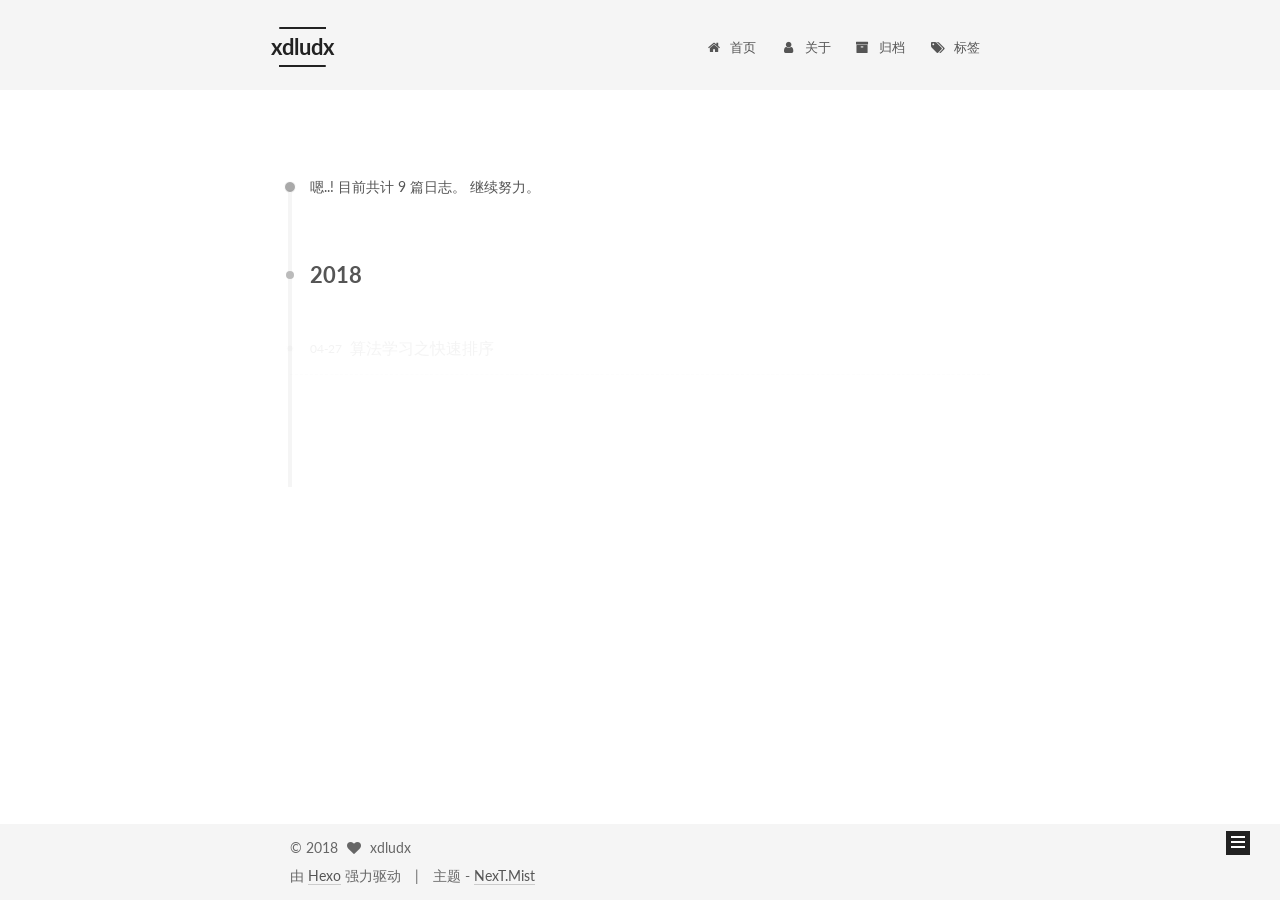
<file: archives/2018/index.html>
<!doctype html>



  


<html class="theme-next mist use-motion" lang="zh-Hans">
<head>
  <meta charset="UTF-8"/>
<meta http-equiv="X-UA-Compatible" content="IE=edge" />
<meta name="viewport" content="width=device-width, initial-scale=1, maximum-scale=1"/>






<meta http-equiv="Cache-Control" content="no-transform" />
<meta http-equiv="Cache-Control" content="no-siteapp" />















  
  
  <link href="/lib/fancybox/source/jquery.fancybox.css?v=2.1.5" rel="stylesheet" type="text/css" />




  
  
  
  

  
    
    
  

  

  

  

  

  
    
    
    <link href="//fonts.googleapis.com/css?family=Lato:300,300italic,400,400italic,700,700italic&subset=latin,latin-ext" rel="stylesheet" type="text/css">
  






<link href="/lib/font-awesome/css/font-awesome.min.css?v=4.6.2" rel="stylesheet" type="text/css" />

<link href="/css/main.css?v=5.1.1" rel="stylesheet" type="text/css" />


  <meta name="keywords" content="Hexo, NexT" />








  <link rel="shortcut icon" type="image/x-icon" href="/favicon.ico?v=5.1.1" />






<meta property="og:type" content="website">
<meta property="og:title" content="xdludx">
<meta property="og:url" content="http://yoursite.com/archives/2018/index.html">
<meta property="og:site_name" content="xdludx">
<meta property="og:locale" content="zh-Hans">
<meta name="twitter:card" content="summary">
<meta name="twitter:title" content="xdludx">



<script type="text/javascript" id="hexo.configurations">
  var NexT = window.NexT || {};
  var CONFIG = {
    root: '/',
    scheme: 'Mist',
    sidebar: {"position":"left","display":"post","offset":12,"offset_float":0,"b2t":false,"scrollpercent":false},
    fancybox: true,
    motion: true,
    duoshuo: {
      userId: '0',
      author: '博主'
    },
    algolia: {
      applicationID: '',
      apiKey: '',
      indexName: '',
      hits: {"per_page":10},
      labels: {"input_placeholder":"Search for Posts","hits_empty":"We didn't find any results for the search: ${query}","hits_stats":"${hits} results found in ${time} ms"}
    }
  };
</script>



  <link rel="canonical" href="http://yoursite.com/archives/2018/"/>





  <title>归档 | xdludx</title>
</head>

<body itemscope itemtype="http://schema.org/WebPage" lang="zh-Hans">

  














  
  
    
  

  <div class="container sidebar-position-left  page-archive  ">
    <div class="headband"></div>

    <header id="header" class="header" itemscope itemtype="http://schema.org/WPHeader">
      <div class="header-inner"><div class="site-brand-wrapper">
  <div class="site-meta ">
    

    <div class="custom-logo-site-title">
      <a href="/"  class="brand" rel="start">
        <span class="logo-line-before"><i></i></span>
        <span class="site-title">xdludx</span>
        <span class="logo-line-after"><i></i></span>
      </a>
    </div>
      
        <p class="site-subtitle"></p>
      
  </div>

  <div class="site-nav-toggle">
    <button>
      <span class="btn-bar"></span>
      <span class="btn-bar"></span>
      <span class="btn-bar"></span>
    </button>
  </div>
</div>

<nav class="site-nav">
  

  
    <ul id="menu" class="menu">
      
        
        <li class="menu-item menu-item-home">
          <a href="/" rel="section">
            
              <i class="menu-item-icon fa fa-fw fa-home"></i> <br />
            
            首页
          </a>
        </li>
      
        
        <li class="menu-item menu-item-about">
          <a href="/about" rel="section">
            
              <i class="menu-item-icon fa fa-fw fa-user"></i> <br />
            
            关于
          </a>
        </li>
      
        
        <li class="menu-item menu-item-archives">
          <a href="/archives" rel="section">
            
              <i class="menu-item-icon fa fa-fw fa-archive"></i> <br />
            
            归档
          </a>
        </li>
      
        
        <li class="menu-item menu-item-tags">
          <a href="/tags" rel="section">
            
              <i class="menu-item-icon fa fa-fw fa-tags"></i> <br />
            
            标签
          </a>
        </li>
      

      
    </ul>
  

  
</nav>



 </div>
    </header>

    <main id="main" class="main">
      <div class="main-inner">
        <div class="content-wrap">
          <div id="content" class="content">
            

  <section id="posts" class="posts-collapse">
    <span class="archive-move-on"></span>

    <span class="archive-page-counter">
      
      
      
        
      
      嗯..! 目前共计 9 篇日志。 继续努力。
    </span>

    

      
      
      

      
        
        <div class="collection-title">
          <h2 class="archive-year motion-element" id="archive-year-2018">2018</h2>
        </div>
      
      

      

  <article class="post post-type-normal" itemscope itemtype="http://schema.org/Article">
    <header class="post-header">

      <h2 class="post-title">
        
            <a class="post-title-link" href="/2018/04/27/算法学习之快速排序/" itemprop="url">
              
                <span itemprop="name">算法学习之快速排序</span>
              
            </a>
        
      </h2>

      <div class="post-meta">
        <time class="post-time" itemprop="dateCreated"
              datetime="2018-04-27T20:04:36+08:00"
              content="2018-04-27" >
          04-27
        </time>
      </div>

    </header>
  </article>



    

      
      
      

      
      

      

  <article class="post post-type-normal" itemscope itemtype="http://schema.org/Article">
    <header class="post-header">

      <h2 class="post-title">
        
            <a class="post-title-link" href="/2018/03/05/JS判断变量类型的方法/" itemprop="url">
              
                <span itemprop="name">JS判断变量类型的方法</span>
              
            </a>
        
      </h2>

      <div class="post-meta">
        <time class="post-time" itemprop="dateCreated"
              datetime="2018-03-05T15:08:52+08:00"
              content="2018-03-05" >
          03-05
        </time>
      </div>

    </header>
  </article>



    

  </section>

  



          </div>
          


          

        </div>
        
          
  
  <div class="sidebar-toggle">
    <div class="sidebar-toggle-line-wrap">
      <span class="sidebar-toggle-line sidebar-toggle-line-first"></span>
      <span class="sidebar-toggle-line sidebar-toggle-line-middle"></span>
      <span class="sidebar-toggle-line sidebar-toggle-line-last"></span>
    </div>
  </div>

  <aside id="sidebar" class="sidebar">
    <div class="sidebar-inner">

      

      

      <section class="site-overview sidebar-panel sidebar-panel-active">
        <div class="site-author motion-element" itemprop="author" itemscope itemtype="http://schema.org/Person">
          <img class="site-author-image" itemprop="image"
               src="/uploads/common/avatar.jpeg"
               alt="xdludx" />
          <p class="site-author-name" itemprop="name">xdludx</p>
           
              <p class="site-description motion-element" itemprop="description"></p>
          
        </div>
        <nav class="site-state motion-element">

          
            <div class="site-state-item site-state-posts">
              <a href="/archives">
                <span class="site-state-item-count">9</span>
                <span class="site-state-item-name">日志</span>
              </a>
            </div>
          

          

          
            
            
            <div class="site-state-item site-state-tags">
              <a href="/tags/index.html">
                <span class="site-state-item-count">7</span>
                <span class="site-state-item-name">标签</span>
              </a>
            </div>
          

        </nav>

        

        <div class="links-of-author motion-element">
          
        </div>

        
        

        
        

        


      </section>

      

      

    </div>
  </aside>


        
      </div>
    </main>

    <footer id="footer" class="footer">
      <div class="footer-inner">
        <div class="copyright" >
  
  &copy; 
  <span itemprop="copyrightYear">2018</span>
  <span class="with-love">
    <i class="fa fa-heart"></i>
  </span>
  <span class="author" itemprop="copyrightHolder">xdludx</span>
</div>


<div class="powered-by">
  由 <a class="theme-link" href="https://hexo.io">Hexo</a> 强力驱动
</div>

<div class="theme-info">
  主题 -
  <a class="theme-link" href="https://github.com/iissnan/hexo-theme-next">
    NexT.Mist
  </a>
</div>


        

        
      </div>
    </footer>

    
      <div class="back-to-top">
        <i class="fa fa-arrow-up"></i>
        
      </div>
    

  </div>

  

<script type="text/javascript">
  if (Object.prototype.toString.call(window.Promise) !== '[object Function]') {
    window.Promise = null;
  }
</script>









  












  
  <script type="text/javascript" src="/lib/jquery/index.js?v=2.1.3"></script>

  
  <script type="text/javascript" src="/lib/fastclick/lib/fastclick.min.js?v=1.0.6"></script>

  
  <script type="text/javascript" src="/lib/jquery_lazyload/jquery.lazyload.js?v=1.9.7"></script>

  
  <script type="text/javascript" src="/lib/velocity/velocity.min.js?v=1.2.1"></script>

  
  <script type="text/javascript" src="/lib/velocity/velocity.ui.min.js?v=1.2.1"></script>

  
  <script type="text/javascript" src="/lib/fancybox/source/jquery.fancybox.pack.js?v=2.1.5"></script>


  


  <script type="text/javascript" src="/js/src/utils.js?v=5.1.1"></script>

  <script type="text/javascript" src="/js/src/motion.js?v=5.1.1"></script>



  
  

  
  
    <script type="text/javascript" id="motion.page.archive">
      $('.archive-year').velocity('transition.slideLeftIn');
    </script>
  


  


  <script type="text/javascript" src="/js/src/bootstrap.js?v=5.1.1"></script>



  


  




	





  





  





  






  





  

  
  <script src="https://cdn1.lncld.net/static/js/av-core-mini-0.6.1.js"></script>
  <script>AV.initialize("MYDQSCMv8UwTWHXwd0BOAd7M-gzGzoHsz", "3L6q76VKBdYy0mTQSU6AkCsA");</script>
  <script>
    function showTime(Counter) {
      var query = new AV.Query(Counter);
      var entries = [];
      var $visitors = $(".leancloud_visitors");

      $visitors.each(function () {
        entries.push( $(this).attr("id").trim() );
      });

      query.containedIn('url', entries);
      query.find()
        .done(function (results) {
          var COUNT_CONTAINER_REF = '.leancloud-visitors-count';

          if (results.length === 0) {
            $visitors.find(COUNT_CONTAINER_REF).text(0);
            return;
          }

          for (var i = 0; i < results.length; i++) {
            var item = results[i];
            var url = item.get('url');
            var time = item.get('time');
            var element = document.getElementById(url);

            $(element).find(COUNT_CONTAINER_REF).text(time);
          }
          for(var i = 0; i < entries.length; i++) {
            var url = entries[i];
            var element = document.getElementById(url);
            var countSpan = $(element).find(COUNT_CONTAINER_REF);
            if( countSpan.text() == '') {
              countSpan.text(0);
            }
          }
        })
        .fail(function (object, error) {
          console.log("Error: " + error.code + " " + error.message);
        });
    }

    function addCount(Counter) {
      var $visitors = $(".leancloud_visitors");
      var url = $visitors.attr('id').trim();
      var title = $visitors.attr('data-flag-title').trim();
      var query = new AV.Query(Counter);

      query.equalTo("url", url);
      query.find({
        success: function(results) {
          if (results.length > 0) {
            var counter = results[0];
            counter.fetchWhenSave(true);
            counter.increment("time");
            counter.save(null, {
              success: function(counter) {
                var $element = $(document.getElementById(url));
                $element.find('.leancloud-visitors-count').text(counter.get('time'));
              },
              error: function(counter, error) {
                console.log('Failed to save Visitor num, with error message: ' + error.message);
              }
            });
          } else {
            var newcounter = new Counter();
            /* Set ACL */
            var acl = new AV.ACL();
            acl.setPublicReadAccess(true);
            acl.setPublicWriteAccess(true);
            newcounter.setACL(acl);
            /* End Set ACL */
            newcounter.set("title", title);
            newcounter.set("url", url);
            newcounter.set("time", 1);
            newcounter.save(null, {
              success: function(newcounter) {
                var $element = $(document.getElementById(url));
                $element.find('.leancloud-visitors-count').text(newcounter.get('time'));
              },
              error: function(newcounter, error) {
                console.log('Failed to create');
              }
            });
          }
        },
        error: function(error) {
          console.log('Error:' + error.code + " " + error.message);
        }
      });
    }

    $(function() {
      var Counter = AV.Object.extend("Counter");
      if ($('.leancloud_visitors').length == 1) {
        addCount(Counter);
      } else if ($('.post-title-link').length > 1) {
        showTime(Counter);
      }
    });
  </script>



  

  

  

  

</body>
</html>
</file>
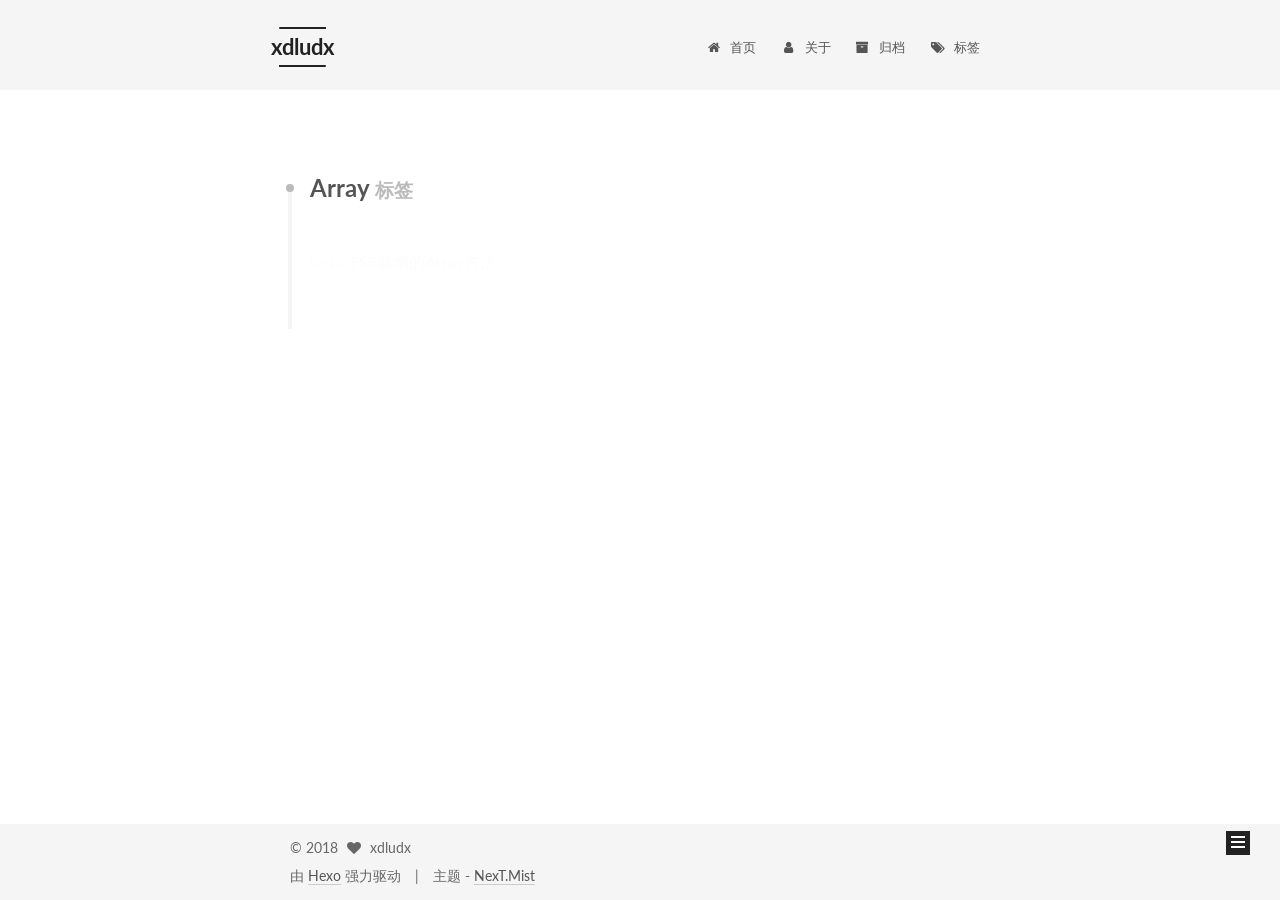
<file: tags/Array/index.html>
<!doctype html>



  


<html class="theme-next mist use-motion" lang="zh-Hans">
<head>
  <meta charset="UTF-8"/>
<meta http-equiv="X-UA-Compatible" content="IE=edge" />
<meta name="viewport" content="width=device-width, initial-scale=1, maximum-scale=1"/>






<meta http-equiv="Cache-Control" content="no-transform" />
<meta http-equiv="Cache-Control" content="no-siteapp" />















  
  
  <link href="/lib/fancybox/source/jquery.fancybox.css?v=2.1.5" rel="stylesheet" type="text/css" />




  
  
  
  

  
    
    
  

  

  

  

  

  
    
    
    <link href="//fonts.googleapis.com/css?family=Lato:300,300italic,400,400italic,700,700italic&subset=latin,latin-ext" rel="stylesheet" type="text/css">
  






<link href="/lib/font-awesome/css/font-awesome.min.css?v=4.6.2" rel="stylesheet" type="text/css" />

<link href="/css/main.css?v=5.1.1" rel="stylesheet" type="text/css" />


  <meta name="keywords" content="Hexo, NexT" />








  <link rel="shortcut icon" type="image/x-icon" href="/favicon.ico?v=5.1.1" />






<meta property="og:type" content="website">
<meta property="og:title" content="xdludx">
<meta property="og:url" content="http://yoursite.com/tags/Array/index.html">
<meta property="og:site_name" content="xdludx">
<meta property="og:locale" content="zh-Hans">
<meta name="twitter:card" content="summary">
<meta name="twitter:title" content="xdludx">



<script type="text/javascript" id="hexo.configurations">
  var NexT = window.NexT || {};
  var CONFIG = {
    root: '/',
    scheme: 'Mist',
    sidebar: {"position":"left","display":"post","offset":12,"offset_float":0,"b2t":false,"scrollpercent":false},
    fancybox: true,
    motion: true,
    duoshuo: {
      userId: '0',
      author: '博主'
    },
    algolia: {
      applicationID: '',
      apiKey: '',
      indexName: '',
      hits: {"per_page":10},
      labels: {"input_placeholder":"Search for Posts","hits_empty":"We didn't find any results for the search: ${query}","hits_stats":"${hits} results found in ${time} ms"}
    }
  };
</script>



  <link rel="canonical" href="http://yoursite.com/tags/Array/"/>





  <title>标签: Array | xdludx</title>
</head>

<body itemscope itemtype="http://schema.org/WebPage" lang="zh-Hans">

  














  
  
    
  

  <div class="container sidebar-position-left  ">
    <div class="headband"></div>

    <header id="header" class="header" itemscope itemtype="http://schema.org/WPHeader">
      <div class="header-inner"><div class="site-brand-wrapper">
  <div class="site-meta ">
    

    <div class="custom-logo-site-title">
      <a href="/"  class="brand" rel="start">
        <span class="logo-line-before"><i></i></span>
        <span class="site-title">xdludx</span>
        <span class="logo-line-after"><i></i></span>
      </a>
    </div>
      
        <p class="site-subtitle"></p>
      
  </div>

  <div class="site-nav-toggle">
    <button>
      <span class="btn-bar"></span>
      <span class="btn-bar"></span>
      <span class="btn-bar"></span>
    </button>
  </div>
</div>

<nav class="site-nav">
  

  
    <ul id="menu" class="menu">
      
        
        <li class="menu-item menu-item-home">
          <a href="/" rel="section">
            
              <i class="menu-item-icon fa fa-fw fa-home"></i> <br />
            
            首页
          </a>
        </li>
      
        
        <li class="menu-item menu-item-about">
          <a href="/about" rel="section">
            
              <i class="menu-item-icon fa fa-fw fa-user"></i> <br />
            
            关于
          </a>
        </li>
      
        
        <li class="menu-item menu-item-archives">
          <a href="/archives" rel="section">
            
              <i class="menu-item-icon fa fa-fw fa-archive"></i> <br />
            
            归档
          </a>
        </li>
      
        
        <li class="menu-item menu-item-tags">
          <a href="/tags" rel="section">
            
              <i class="menu-item-icon fa fa-fw fa-tags"></i> <br />
            
            标签
          </a>
        </li>
      

      
    </ul>
  

  
</nav>



 </div>
    </header>

    <main id="main" class="main">
      <div class="main-inner">
        <div class="content-wrap">
          <div id="content" class="content">
            

  <div id="posts" class="posts-collapse">
    <div class="collection-title">
      <h1>Array<small>标签</small>
      </h1>
    </div>

    
      

  <article class="post post-type-normal" itemscope itemtype="http://schema.org/Article">
    <header class="post-header">

      <h2 class="post-title">
        
            <a class="post-title-link" href="/2017/05/12/ES5新增的Array方法/" itemprop="url">
              
                <span itemprop="name">ES5新增的Array方法</span>
              
            </a>
        
      </h2>

      <div class="post-meta">
        <time class="post-time" itemprop="dateCreated"
              datetime="2017-05-12T13:51:23+08:00"
              content="2017-05-12" >
          05-12
        </time>
      </div>

    </header>
  </article>


    
  </div>

  


          </div>
          


          

        </div>
        
          
  
  <div class="sidebar-toggle">
    <div class="sidebar-toggle-line-wrap">
      <span class="sidebar-toggle-line sidebar-toggle-line-first"></span>
      <span class="sidebar-toggle-line sidebar-toggle-line-middle"></span>
      <span class="sidebar-toggle-line sidebar-toggle-line-last"></span>
    </div>
  </div>

  <aside id="sidebar" class="sidebar">
    <div class="sidebar-inner">

      

      

      <section class="site-overview sidebar-panel sidebar-panel-active">
        <div class="site-author motion-element" itemprop="author" itemscope itemtype="http://schema.org/Person">
          <img class="site-author-image" itemprop="image"
               src="/uploads/common/avatar.jpeg"
               alt="xdludx" />
          <p class="site-author-name" itemprop="name">xdludx</p>
           
              <p class="site-description motion-element" itemprop="description"></p>
          
        </div>
        <nav class="site-state motion-element">

          
            <div class="site-state-item site-state-posts">
              <a href="/archives">
                <span class="site-state-item-count">8</span>
                <span class="site-state-item-name">日志</span>
              </a>
            </div>
          

          

          
            
            
            <div class="site-state-item site-state-tags">
              <a href="/tags/index.html">
                <span class="site-state-item-count">6</span>
                <span class="site-state-item-name">标签</span>
              </a>
            </div>
          

        </nav>

        

        <div class="links-of-author motion-element">
          
        </div>

        
        

        
        

        


      </section>

      

      

    </div>
  </aside>


        
      </div>
    </main>

    <footer id="footer" class="footer">
      <div class="footer-inner">
        <div class="copyright" >
  
  &copy; 
  <span itemprop="copyrightYear">2018</span>
  <span class="with-love">
    <i class="fa fa-heart"></i>
  </span>
  <span class="author" itemprop="copyrightHolder">xdludx</span>
</div>


<div class="powered-by">
  由 <a class="theme-link" href="https://hexo.io">Hexo</a> 强力驱动
</div>

<div class="theme-info">
  主题 -
  <a class="theme-link" href="https://github.com/iissnan/hexo-theme-next">
    NexT.Mist
  </a>
</div>


        

        
      </div>
    </footer>

    
      <div class="back-to-top">
        <i class="fa fa-arrow-up"></i>
        
      </div>
    

  </div>

  

<script type="text/javascript">
  if (Object.prototype.toString.call(window.Promise) !== '[object Function]') {
    window.Promise = null;
  }
</script>









  












  
  <script type="text/javascript" src="/lib/jquery/index.js?v=2.1.3"></script>

  
  <script type="text/javascript" src="/lib/fastclick/lib/fastclick.min.js?v=1.0.6"></script>

  
  <script type="text/javascript" src="/lib/jquery_lazyload/jquery.lazyload.js?v=1.9.7"></script>

  
  <script type="text/javascript" src="/lib/velocity/velocity.min.js?v=1.2.1"></script>

  
  <script type="text/javascript" src="/lib/velocity/velocity.ui.min.js?v=1.2.1"></script>

  
  <script type="text/javascript" src="/lib/fancybox/source/jquery.fancybox.pack.js?v=2.1.5"></script>


  


  <script type="text/javascript" src="/js/src/utils.js?v=5.1.1"></script>

  <script type="text/javascript" src="/js/src/motion.js?v=5.1.1"></script>



  
  

  

  


  <script type="text/javascript" src="/js/src/bootstrap.js?v=5.1.1"></script>



  


  




	





  





  





  






  





  

  
  <script src="https://cdn1.lncld.net/static/js/av-core-mini-0.6.1.js"></script>
  <script>AV.initialize("MYDQSCMv8UwTWHXwd0BOAd7M-gzGzoHsz", "3L6q76VKBdYy0mTQSU6AkCsA");</script>
  <script>
    function showTime(Counter) {
      var query = new AV.Query(Counter);
      var entries = [];
      var $visitors = $(".leancloud_visitors");

      $visitors.each(function () {
        entries.push( $(this).attr("id").trim() );
      });

      query.containedIn('url', entries);
      query.find()
        .done(function (results) {
          var COUNT_CONTAINER_REF = '.leancloud-visitors-count';

          if (results.length === 0) {
            $visitors.find(COUNT_CONTAINER_REF).text(0);
            return;
          }

          for (var i = 0; i < results.length; i++) {
            var item = results[i];
            var url = item.get('url');
            var time = item.get('time');
            var element = document.getElementById(url);

            $(element).find(COUNT_CONTAINER_REF).text(time);
          }
          for(var i = 0; i < entries.length; i++) {
            var url = entries[i];
            var element = document.getElementById(url);
            var countSpan = $(element).find(COUNT_CONTAINER_REF);
            if( countSpan.text() == '') {
              countSpan.text(0);
            }
          }
        })
        .fail(function (object, error) {
          console.log("Error: " + error.code + " " + error.message);
        });
    }

    function addCount(Counter) {
      var $visitors = $(".leancloud_visitors");
      var url = $visitors.attr('id').trim();
      var title = $visitors.attr('data-flag-title').trim();
      var query = new AV.Query(Counter);

      query.equalTo("url", url);
      query.find({
        success: function(results) {
          if (results.length > 0) {
            var counter = results[0];
            counter.fetchWhenSave(true);
            counter.increment("time");
            counter.save(null, {
              success: function(counter) {
                var $element = $(document.getElementById(url));
                $element.find('.leancloud-visitors-count').text(counter.get('time'));
              },
              error: function(counter, error) {
                console.log('Failed to save Visitor num, with error message: ' + error.message);
              }
            });
          } else {
            var newcounter = new Counter();
            /* Set ACL */
            var acl = new AV.ACL();
            acl.setPublicReadAccess(true);
            acl.setPublicWriteAccess(true);
            newcounter.setACL(acl);
            /* End Set ACL */
            newcounter.set("title", title);
            newcounter.set("url", url);
            newcounter.set("time", 1);
            newcounter.save(null, {
              success: function(newcounter) {
                var $element = $(document.getElementById(url));
                $element.find('.leancloud-visitors-count').text(newcounter.get('time'));
              },
              error: function(newcounter, error) {
                console.log('Failed to create');
              }
            });
          }
        },
        error: function(error) {
          console.log('Error:' + error.code + " " + error.message);
        }
      });
    }

    $(function() {
      var Counter = AV.Object.extend("Counter");
      if ($('.leancloud_visitors').length == 1) {
        addCount(Counter);
      } else if ($('.post-title-link').length > 1) {
        showTime(Counter);
      }
    });
  </script>



  

  

  

  

</body>
</html>
</file>
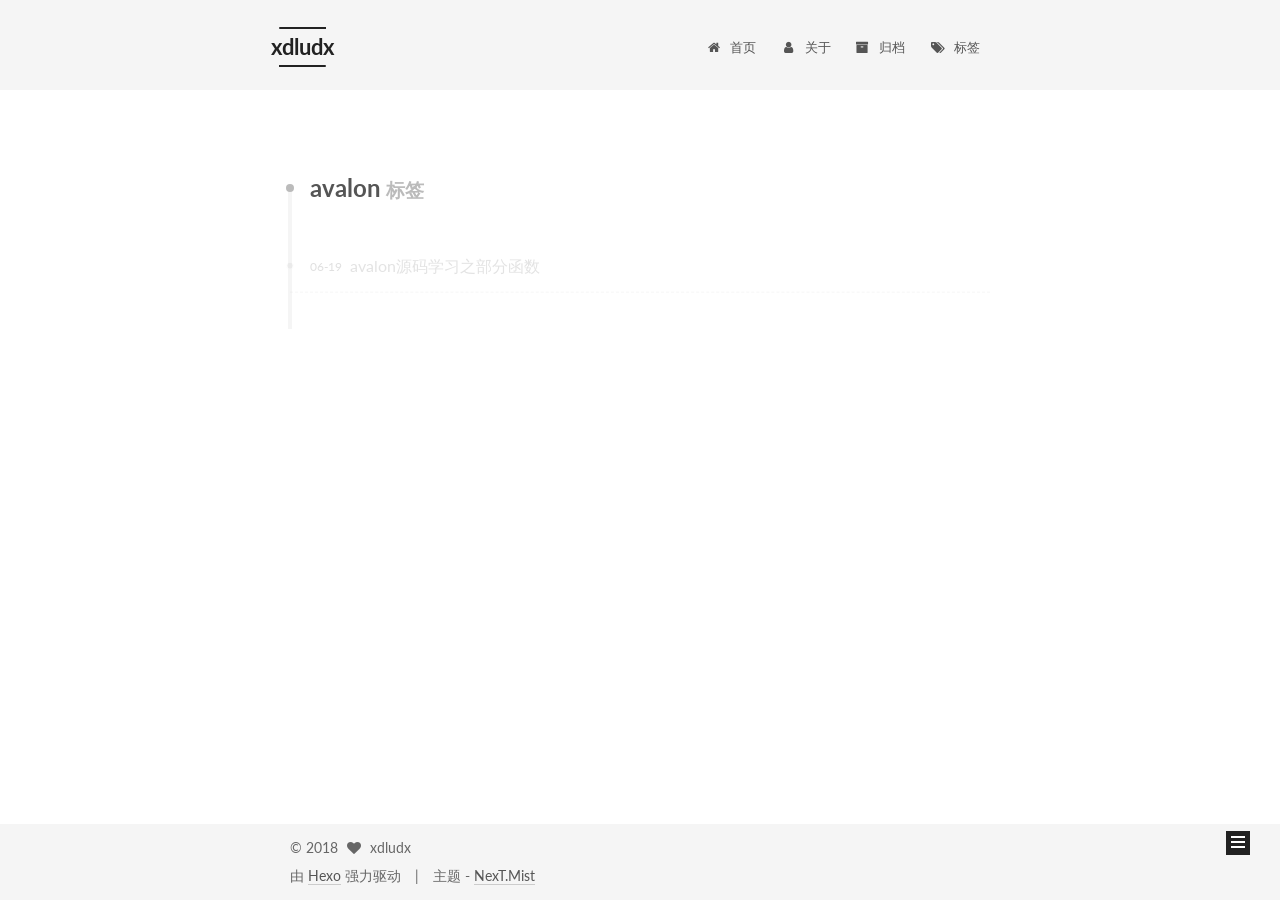
<file: tags/avalon/index.html>
<!doctype html>



  


<html class="theme-next mist use-motion" lang="zh-Hans">
<head>
  <meta charset="UTF-8"/>
<meta http-equiv="X-UA-Compatible" content="IE=edge" />
<meta name="viewport" content="width=device-width, initial-scale=1, maximum-scale=1"/>






<meta http-equiv="Cache-Control" content="no-transform" />
<meta http-equiv="Cache-Control" content="no-siteapp" />















  
  
  <link href="/lib/fancybox/source/jquery.fancybox.css?v=2.1.5" rel="stylesheet" type="text/css" />




  
  
  
  

  
    
    
  

  

  

  

  

  
    
    
    <link href="//fonts.googleapis.com/css?family=Lato:300,300italic,400,400italic,700,700italic&subset=latin,latin-ext" rel="stylesheet" type="text/css">
  






<link href="/lib/font-awesome/css/font-awesome.min.css?v=4.6.2" rel="stylesheet" type="text/css" />

<link href="/css/main.css?v=5.1.1" rel="stylesheet" type="text/css" />


  <meta name="keywords" content="Hexo, NexT" />








  <link rel="shortcut icon" type="image/x-icon" href="/favicon.ico?v=5.1.1" />






<meta property="og:type" content="website">
<meta property="og:title" content="xdludx">
<meta property="og:url" content="http://yoursite.com/tags/avalon/index.html">
<meta property="og:site_name" content="xdludx">
<meta property="og:locale" content="zh-Hans">
<meta name="twitter:card" content="summary">
<meta name="twitter:title" content="xdludx">



<script type="text/javascript" id="hexo.configurations">
  var NexT = window.NexT || {};
  var CONFIG = {
    root: '/',
    scheme: 'Mist',
    sidebar: {"position":"left","display":"post","offset":12,"offset_float":0,"b2t":false,"scrollpercent":false},
    fancybox: true,
    motion: true,
    duoshuo: {
      userId: '0',
      author: '博主'
    },
    algolia: {
      applicationID: '',
      apiKey: '',
      indexName: '',
      hits: {"per_page":10},
      labels: {"input_placeholder":"Search for Posts","hits_empty":"We didn't find any results for the search: ${query}","hits_stats":"${hits} results found in ${time} ms"}
    }
  };
</script>



  <link rel="canonical" href="http://yoursite.com/tags/avalon/"/>





  <title>标签: avalon | xdludx</title>
</head>

<body itemscope itemtype="http://schema.org/WebPage" lang="zh-Hans">

  














  
  
    
  

  <div class="container sidebar-position-left  ">
    <div class="headband"></div>

    <header id="header" class="header" itemscope itemtype="http://schema.org/WPHeader">
      <div class="header-inner"><div class="site-brand-wrapper">
  <div class="site-meta ">
    

    <div class="custom-logo-site-title">
      <a href="/"  class="brand" rel="start">
        <span class="logo-line-before"><i></i></span>
        <span class="site-title">xdludx</span>
        <span class="logo-line-after"><i></i></span>
      </a>
    </div>
      
        <p class="site-subtitle"></p>
      
  </div>

  <div class="site-nav-toggle">
    <button>
      <span class="btn-bar"></span>
      <span class="btn-bar"></span>
      <span class="btn-bar"></span>
    </button>
  </div>
</div>

<nav class="site-nav">
  

  
    <ul id="menu" class="menu">
      
        
        <li class="menu-item menu-item-home">
          <a href="/" rel="section">
            
              <i class="menu-item-icon fa fa-fw fa-home"></i> <br />
            
            首页
          </a>
        </li>
      
        
        <li class="menu-item menu-item-about">
          <a href="/about" rel="section">
            
              <i class="menu-item-icon fa fa-fw fa-user"></i> <br />
            
            关于
          </a>
        </li>
      
        
        <li class="menu-item menu-item-archives">
          <a href="/archives" rel="section">
            
              <i class="menu-item-icon fa fa-fw fa-archive"></i> <br />
            
            归档
          </a>
        </li>
      
        
        <li class="menu-item menu-item-tags">
          <a href="/tags" rel="section">
            
              <i class="menu-item-icon fa fa-fw fa-tags"></i> <br />
            
            标签
          </a>
        </li>
      

      
    </ul>
  

  
</nav>



 </div>
    </header>

    <main id="main" class="main">
      <div class="main-inner">
        <div class="content-wrap">
          <div id="content" class="content">
            

  <div id="posts" class="posts-collapse">
    <div class="collection-title">
      <h1>avalon<small>标签</small>
      </h1>
    </div>

    
      

  <article class="post post-type-normal" itemscope itemtype="http://schema.org/Article">
    <header class="post-header">

      <h2 class="post-title">
        
            <a class="post-title-link" href="/2017/06/19/avalon源码学习之部分函数/" itemprop="url">
              
                <span itemprop="name">avalon源码学习之部分函数</span>
              
            </a>
        
      </h2>

      <div class="post-meta">
        <time class="post-time" itemprop="dateCreated"
              datetime="2017-06-19T15:11:41+08:00"
              content="2017-06-19" >
          06-19
        </time>
      </div>

    </header>
  </article>


    
  </div>

  


          </div>
          


          

        </div>
        
          
  
  <div class="sidebar-toggle">
    <div class="sidebar-toggle-line-wrap">
      <span class="sidebar-toggle-line sidebar-toggle-line-first"></span>
      <span class="sidebar-toggle-line sidebar-toggle-line-middle"></span>
      <span class="sidebar-toggle-line sidebar-toggle-line-last"></span>
    </div>
  </div>

  <aside id="sidebar" class="sidebar">
    <div class="sidebar-inner">

      

      

      <section class="site-overview sidebar-panel sidebar-panel-active">
        <div class="site-author motion-element" itemprop="author" itemscope itemtype="http://schema.org/Person">
          <img class="site-author-image" itemprop="image"
               src="/uploads/common/avatar.jpeg"
               alt="xdludx" />
          <p class="site-author-name" itemprop="name">xdludx</p>
           
              <p class="site-description motion-element" itemprop="description"></p>
          
        </div>
        <nav class="site-state motion-element">

          
            <div class="site-state-item site-state-posts">
              <a href="/archives">
                <span class="site-state-item-count">9</span>
                <span class="site-state-item-name">日志</span>
              </a>
            </div>
          

          

          
            
            
            <div class="site-state-item site-state-tags">
              <a href="/tags/index.html">
                <span class="site-state-item-count">7</span>
                <span class="site-state-item-name">标签</span>
              </a>
            </div>
          

        </nav>

        

        <div class="links-of-author motion-element">
          
        </div>

        
        

        
        

        


      </section>

      

      

    </div>
  </aside>


        
      </div>
    </main>

    <footer id="footer" class="footer">
      <div class="footer-inner">
        <div class="copyright" >
  
  &copy; 
  <span itemprop="copyrightYear">2018</span>
  <span class="with-love">
    <i class="fa fa-heart"></i>
  </span>
  <span class="author" itemprop="copyrightHolder">xdludx</span>
</div>


<div class="powered-by">
  由 <a class="theme-link" href="https://hexo.io">Hexo</a> 强力驱动
</div>

<div class="theme-info">
  主题 -
  <a class="theme-link" href="https://github.com/iissnan/hexo-theme-next">
    NexT.Mist
  </a>
</div>


        

        
      </div>
    </footer>

    
      <div class="back-to-top">
        <i class="fa fa-arrow-up"></i>
        
      </div>
    

  </div>

  

<script type="text/javascript">
  if (Object.prototype.toString.call(window.Promise) !== '[object Function]') {
    window.Promise = null;
  }
</script>









  












  
  <script type="text/javascript" src="/lib/jquery/index.js?v=2.1.3"></script>

  
  <script type="text/javascript" src="/lib/fastclick/lib/fastclick.min.js?v=1.0.6"></script>

  
  <script type="text/javascript" src="/lib/jquery_lazyload/jquery.lazyload.js?v=1.9.7"></script>

  
  <script type="text/javascript" src="/lib/velocity/velocity.min.js?v=1.2.1"></script>

  
  <script type="text/javascript" src="/lib/velocity/velocity.ui.min.js?v=1.2.1"></script>

  
  <script type="text/javascript" src="/lib/fancybox/source/jquery.fancybox.pack.js?v=2.1.5"></script>


  


  <script type="text/javascript" src="/js/src/utils.js?v=5.1.1"></script>

  <script type="text/javascript" src="/js/src/motion.js?v=5.1.1"></script>



  
  

  

  


  <script type="text/javascript" src="/js/src/bootstrap.js?v=5.1.1"></script>



  


  




	





  





  





  






  





  

  
  <script src="https://cdn1.lncld.net/static/js/av-core-mini-0.6.1.js"></script>
  <script>AV.initialize("MYDQSCMv8UwTWHXwd0BOAd7M-gzGzoHsz", "3L6q76VKBdYy0mTQSU6AkCsA");</script>
  <script>
    function showTime(Counter) {
      var query = new AV.Query(Counter);
      var entries = [];
      var $visitors = $(".leancloud_visitors");

      $visitors.each(function () {
        entries.push( $(this).attr("id").trim() );
      });

      query.containedIn('url', entries);
      query.find()
        .done(function (results) {
          var COUNT_CONTAINER_REF = '.leancloud-visitors-count';

          if (results.length === 0) {
            $visitors.find(COUNT_CONTAINER_REF).text(0);
            return;
          }

          for (var i = 0; i < results.length; i++) {
            var item = results[i];
            var url = item.get('url');
            var time = item.get('time');
            var element = document.getElementById(url);

            $(element).find(COUNT_CONTAINER_REF).text(time);
          }
          for(var i = 0; i < entries.length; i++) {
            var url = entries[i];
            var element = document.getElementById(url);
            var countSpan = $(element).find(COUNT_CONTAINER_REF);
            if( countSpan.text() == '') {
              countSpan.text(0);
            }
          }
        })
        .fail(function (object, error) {
          console.log("Error: " + error.code + " " + error.message);
        });
    }

    function addCount(Counter) {
      var $visitors = $(".leancloud_visitors");
      var url = $visitors.attr('id').trim();
      var title = $visitors.attr('data-flag-title').trim();
      var query = new AV.Query(Counter);

      query.equalTo("url", url);
      query.find({
        success: function(results) {
          if (results.length > 0) {
            var counter = results[0];
            counter.fetchWhenSave(true);
            counter.increment("time");
            counter.save(null, {
              success: function(counter) {
                var $element = $(document.getElementById(url));
                $element.find('.leancloud-visitors-count').text(counter.get('time'));
              },
              error: function(counter, error) {
                console.log('Failed to save Visitor num, with error message: ' + error.message);
              }
            });
          } else {
            var newcounter = new Counter();
            /* Set ACL */
            var acl = new AV.ACL();
            acl.setPublicReadAccess(true);
            acl.setPublicWriteAccess(true);
            newcounter.setACL(acl);
            /* End Set ACL */
            newcounter.set("title", title);
            newcounter.set("url", url);
            newcounter.set("time", 1);
            newcounter.save(null, {
              success: function(newcounter) {
                var $element = $(document.getElementById(url));
                $element.find('.leancloud-visitors-count').text(newcounter.get('time'));
              },
              error: function(newcounter, error) {
                console.log('Failed to create');
              }
            });
          }
        },
        error: function(error) {
          console.log('Error:' + error.code + " " + error.message);
        }
      });
    }

    $(function() {
      var Counter = AV.Object.extend("Counter");
      if ($('.leancloud_visitors').length == 1) {
        addCount(Counter);
      } else if ($('.post-title-link').length > 1) {
        showTime(Counter);
      }
    });
  </script>



  

  

  

  

</body>
</html>
</file>
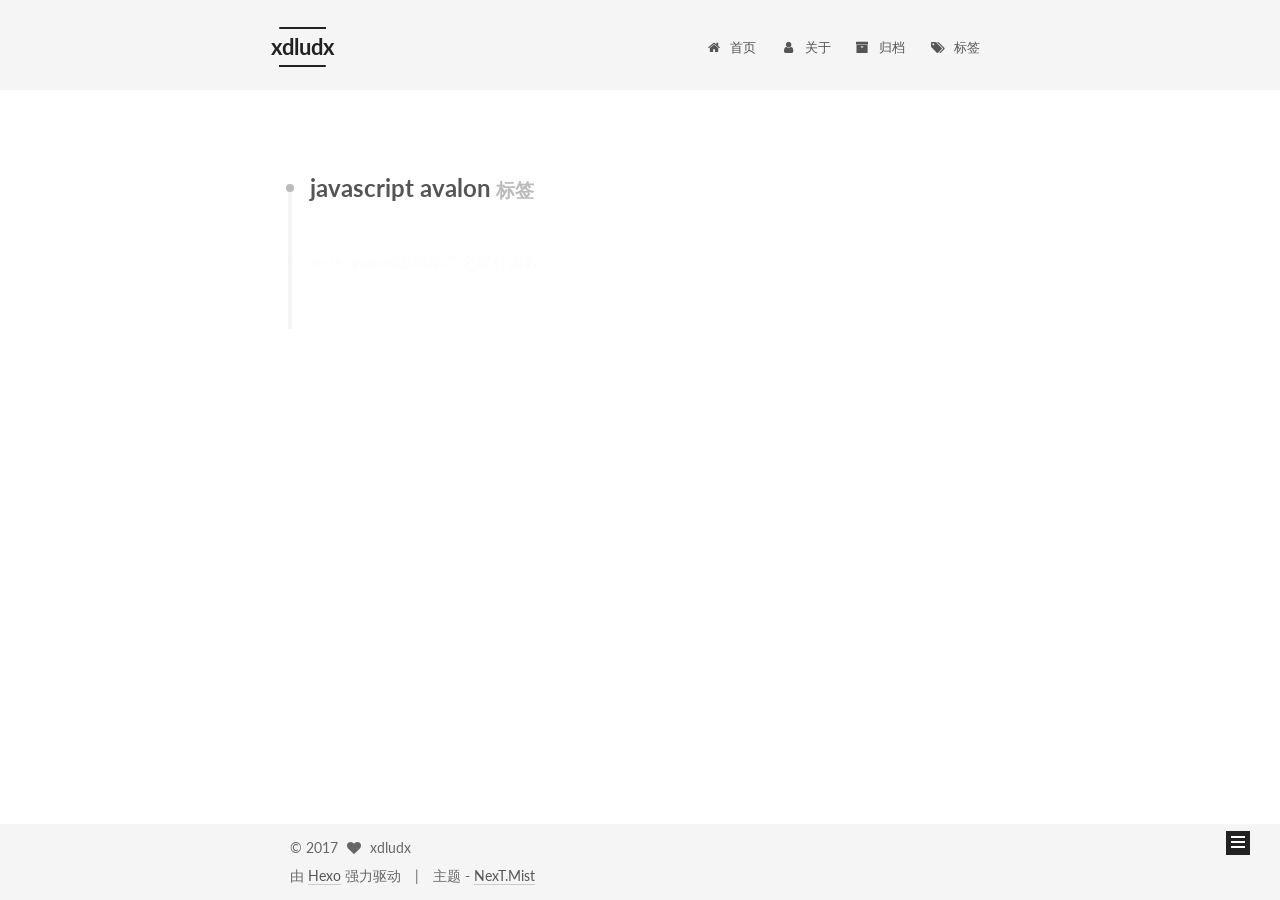
<file: tags/javascript-avalon/index.html>
<!doctype html>



  


<html class="theme-next mist use-motion" lang="zh-Hans">
<head>
  <meta charset="UTF-8"/>
<meta http-equiv="X-UA-Compatible" content="IE=edge" />
<meta name="viewport" content="width=device-width, initial-scale=1, maximum-scale=1"/>






<meta http-equiv="Cache-Control" content="no-transform" />
<meta http-equiv="Cache-Control" content="no-siteapp" />















  
  
  <link href="/lib/fancybox/source/jquery.fancybox.css?v=2.1.5" rel="stylesheet" type="text/css" />




  
  
  
  

  
    
    
  

  

  

  

  

  
    
    
    <link href="//fonts.googleapis.com/css?family=Lato:300,300italic,400,400italic,700,700italic&subset=latin,latin-ext" rel="stylesheet" type="text/css">
  






<link href="/lib/font-awesome/css/font-awesome.min.css?v=4.6.2" rel="stylesheet" type="text/css" />

<link href="/css/main.css?v=5.1.1" rel="stylesheet" type="text/css" />


  <meta name="keywords" content="Hexo, NexT" />








  <link rel="shortcut icon" type="image/x-icon" href="/favicon.ico?v=5.1.1" />






<meta property="og:type" content="website">
<meta property="og:title" content="xdludx">
<meta property="og:url" content="http://yoursite.com/tags/javascript-avalon/index.html">
<meta property="og:site_name" content="xdludx">
<meta name="twitter:card" content="summary">
<meta name="twitter:title" content="xdludx">



<script type="text/javascript" id="hexo.configurations">
  var NexT = window.NexT || {};
  var CONFIG = {
    root: '/',
    scheme: 'Mist',
    sidebar: {"position":"left","display":"post","offset":12,"offset_float":0,"b2t":false,"scrollpercent":false},
    fancybox: true,
    motion: true,
    duoshuo: {
      userId: '0',
      author: '博主'
    },
    algolia: {
      applicationID: '',
      apiKey: '',
      indexName: '',
      hits: {"per_page":10},
      labels: {"input_placeholder":"Search for Posts","hits_empty":"We didn't find any results for the search: ${query}","hits_stats":"${hits} results found in ${time} ms"}
    }
  };
</script>



  <link rel="canonical" href="http://yoursite.com/tags/javascript-avalon/"/>





  <title>标签: javascript avalon | xdludx</title>
</head>

<body itemscope itemtype="http://schema.org/WebPage" lang="zh-Hans">

  














  
  
    
  

  <div class="container sidebar-position-left  ">
    <div class="headband"></div>

    <header id="header" class="header" itemscope itemtype="http://schema.org/WPHeader">
      <div class="header-inner"><div class="site-brand-wrapper">
  <div class="site-meta ">
    

    <div class="custom-logo-site-title">
      <a href="/"  class="brand" rel="start">
        <span class="logo-line-before"><i></i></span>
        <span class="site-title">xdludx</span>
        <span class="logo-line-after"><i></i></span>
      </a>
    </div>
      
        <p class="site-subtitle"></p>
      
  </div>

  <div class="site-nav-toggle">
    <button>
      <span class="btn-bar"></span>
      <span class="btn-bar"></span>
      <span class="btn-bar"></span>
    </button>
  </div>
</div>

<nav class="site-nav">
  

  
    <ul id="menu" class="menu">
      
        
        <li class="menu-item menu-item-home">
          <a href="/" rel="section">
            
              <i class="menu-item-icon fa fa-fw fa-home"></i> <br />
            
            首页
          </a>
        </li>
      
        
        <li class="menu-item menu-item-about">
          <a href="/about" rel="section">
            
              <i class="menu-item-icon fa fa-fw fa-user"></i> <br />
            
            关于
          </a>
        </li>
      
        
        <li class="menu-item menu-item-archives">
          <a href="/archives" rel="section">
            
              <i class="menu-item-icon fa fa-fw fa-archive"></i> <br />
            
            归档
          </a>
        </li>
      
        
        <li class="menu-item menu-item-tags">
          <a href="/tags" rel="section">
            
              <i class="menu-item-icon fa fa-fw fa-tags"></i> <br />
            
            标签
          </a>
        </li>
      

      
    </ul>
  

  
</nav>



 </div>
    </header>

    <main id="main" class="main">
      <div class="main-inner">
        <div class="content-wrap">
          <div id="content" class="content">
            

  <div id="posts" class="posts-collapse">
    <div class="collection-title">
      <h1>javascript avalon<small>标签</small>
      </h1>
    </div>

    
      

  <article class="post post-type-normal" itemscope itemtype="http://schema.org/Article">
    <header class="post-header">

      <h2 class="post-title">
        
            <a class="post-title-link" href="/2017/06/19/avalon源码学习之部分函数/" itemprop="url">
              
                <span itemprop="name">avalon源码学习之部分函数</span>
              
            </a>
        
      </h2>

      <div class="post-meta">
        <time class="post-time" itemprop="dateCreated"
              datetime="2017-06-19T15:11:41+08:00"
              content="2017-06-19" >
          06-19
        </time>
      </div>

    </header>
  </article>


    
  </div>

  


          </div>
          


          

        </div>
        
          
  
  <div class="sidebar-toggle">
    <div class="sidebar-toggle-line-wrap">
      <span class="sidebar-toggle-line sidebar-toggle-line-first"></span>
      <span class="sidebar-toggle-line sidebar-toggle-line-middle"></span>
      <span class="sidebar-toggle-line sidebar-toggle-line-last"></span>
    </div>
  </div>

  <aside id="sidebar" class="sidebar">
    <div class="sidebar-inner">

      

      

      <section class="site-overview sidebar-panel sidebar-panel-active">
        <div class="site-author motion-element" itemprop="author" itemscope itemtype="http://schema.org/Person">
          <img class="site-author-image" itemprop="image"
               src="/uploads/common/avatar.jpeg"
               alt="xdludx" />
          <p class="site-author-name" itemprop="name">xdludx</p>
           
              <p class="site-description motion-element" itemprop="description"></p>
          
        </div>
        <nav class="site-state motion-element">

          
            <div class="site-state-item site-state-posts">
              <a href="/archives">
                <span class="site-state-item-count">6</span>
                <span class="site-state-item-name">日志</span>
              </a>
            </div>
          

          

          
            
            
            <div class="site-state-item site-state-tags">
              <a href="/tags/index.html">
                <span class="site-state-item-count">6</span>
                <span class="site-state-item-name">标签</span>
              </a>
            </div>
          

        </nav>

        

        <div class="links-of-author motion-element">
          
        </div>

        
        

        
        

        


      </section>

      

      

    </div>
  </aside>


        
      </div>
    </main>

    <footer id="footer" class="footer">
      <div class="footer-inner">
        <div class="copyright" >
  
  &copy; 
  <span itemprop="copyrightYear">2017</span>
  <span class="with-love">
    <i class="fa fa-heart"></i>
  </span>
  <span class="author" itemprop="copyrightHolder">xdludx</span>
</div>


<div class="powered-by">
  由 <a class="theme-link" href="https://hexo.io">Hexo</a> 强力驱动
</div>

<div class="theme-info">
  主题 -
  <a class="theme-link" href="https://github.com/iissnan/hexo-theme-next">
    NexT.Mist
  </a>
</div>


        

        
      </div>
    </footer>

    
      <div class="back-to-top">
        <i class="fa fa-arrow-up"></i>
        
      </div>
    

  </div>

  

<script type="text/javascript">
  if (Object.prototype.toString.call(window.Promise) !== '[object Function]') {
    window.Promise = null;
  }
</script>









  












  
  <script type="text/javascript" src="/lib/jquery/index.js?v=2.1.3"></script>

  
  <script type="text/javascript" src="/lib/fastclick/lib/fastclick.min.js?v=1.0.6"></script>

  
  <script type="text/javascript" src="/lib/jquery_lazyload/jquery.lazyload.js?v=1.9.7"></script>

  
  <script type="text/javascript" src="/lib/velocity/velocity.min.js?v=1.2.1"></script>

  
  <script type="text/javascript" src="/lib/velocity/velocity.ui.min.js?v=1.2.1"></script>

  
  <script type="text/javascript" src="/lib/fancybox/source/jquery.fancybox.pack.js?v=2.1.5"></script>


  


  <script type="text/javascript" src="/js/src/utils.js?v=5.1.1"></script>

  <script type="text/javascript" src="/js/src/motion.js?v=5.1.1"></script>



  
  

  

  


  <script type="text/javascript" src="/js/src/bootstrap.js?v=5.1.1"></script>



  


  




	





  





  





  






  





  

  
  <script src="https://cdn1.lncld.net/static/js/av-core-mini-0.6.1.js"></script>
  <script>AV.initialize("MYDQSCMv8UwTWHXwd0BOAd7M-gzGzoHsz", "3L6q76VKBdYy0mTQSU6AkCsA");</script>
  <script>
    function showTime(Counter) {
      var query = new AV.Query(Counter);
      var entries = [];
      var $visitors = $(".leancloud_visitors");

      $visitors.each(function () {
        entries.push( $(this).attr("id").trim() );
      });

      query.containedIn('url', entries);
      query.find()
        .done(function (results) {
          var COUNT_CONTAINER_REF = '.leancloud-visitors-count';

          if (results.length === 0) {
            $visitors.find(COUNT_CONTAINER_REF).text(0);
            return;
          }

          for (var i = 0; i < results.length; i++) {
            var item = results[i];
            var url = item.get('url');
            var time = item.get('time');
            var element = document.getElementById(url);

            $(element).find(COUNT_CONTAINER_REF).text(time);
          }
          for(var i = 0; i < entries.length; i++) {
            var url = entries[i];
            var element = document.getElementById(url);
            var countSpan = $(element).find(COUNT_CONTAINER_REF);
            if( countSpan.text() == '') {
              countSpan.text(0);
            }
          }
        })
        .fail(function (object, error) {
          console.log("Error: " + error.code + " " + error.message);
        });
    }

    function addCount(Counter) {
      var $visitors = $(".leancloud_visitors");
      var url = $visitors.attr('id').trim();
      var title = $visitors.attr('data-flag-title').trim();
      var query = new AV.Query(Counter);

      query.equalTo("url", url);
      query.find({
        success: function(results) {
          if (results.length > 0) {
            var counter = results[0];
            counter.fetchWhenSave(true);
            counter.increment("time");
            counter.save(null, {
              success: function(counter) {
                var $element = $(document.getElementById(url));
                $element.find('.leancloud-visitors-count').text(counter.get('time'));
              },
              error: function(counter, error) {
                console.log('Failed to save Visitor num, with error message: ' + error.message);
              }
            });
          } else {
            var newcounter = new Counter();
            /* Set ACL */
            var acl = new AV.ACL();
            acl.setPublicReadAccess(true);
            acl.setPublicWriteAccess(true);
            newcounter.setACL(acl);
            /* End Set ACL */
            newcounter.set("title", title);
            newcounter.set("url", url);
            newcounter.set("time", 1);
            newcounter.save(null, {
              success: function(newcounter) {
                var $element = $(document.getElementById(url));
                $element.find('.leancloud-visitors-count').text(newcounter.get('time'));
              },
              error: function(newcounter, error) {
                console.log('Failed to create');
              }
            });
          }
        },
        error: function(error) {
          console.log('Error:' + error.code + " " + error.message);
        }
      });
    }

    $(function() {
      var Counter = AV.Object.extend("Counter");
      if ($('.leancloud_visitors').length == 1) {
        addCount(Counter);
      } else if ($('.post-title-link').length > 1) {
        showTime(Counter);
      }
    });
  </script>



  

  

  

  

</body>
</html>
</file>
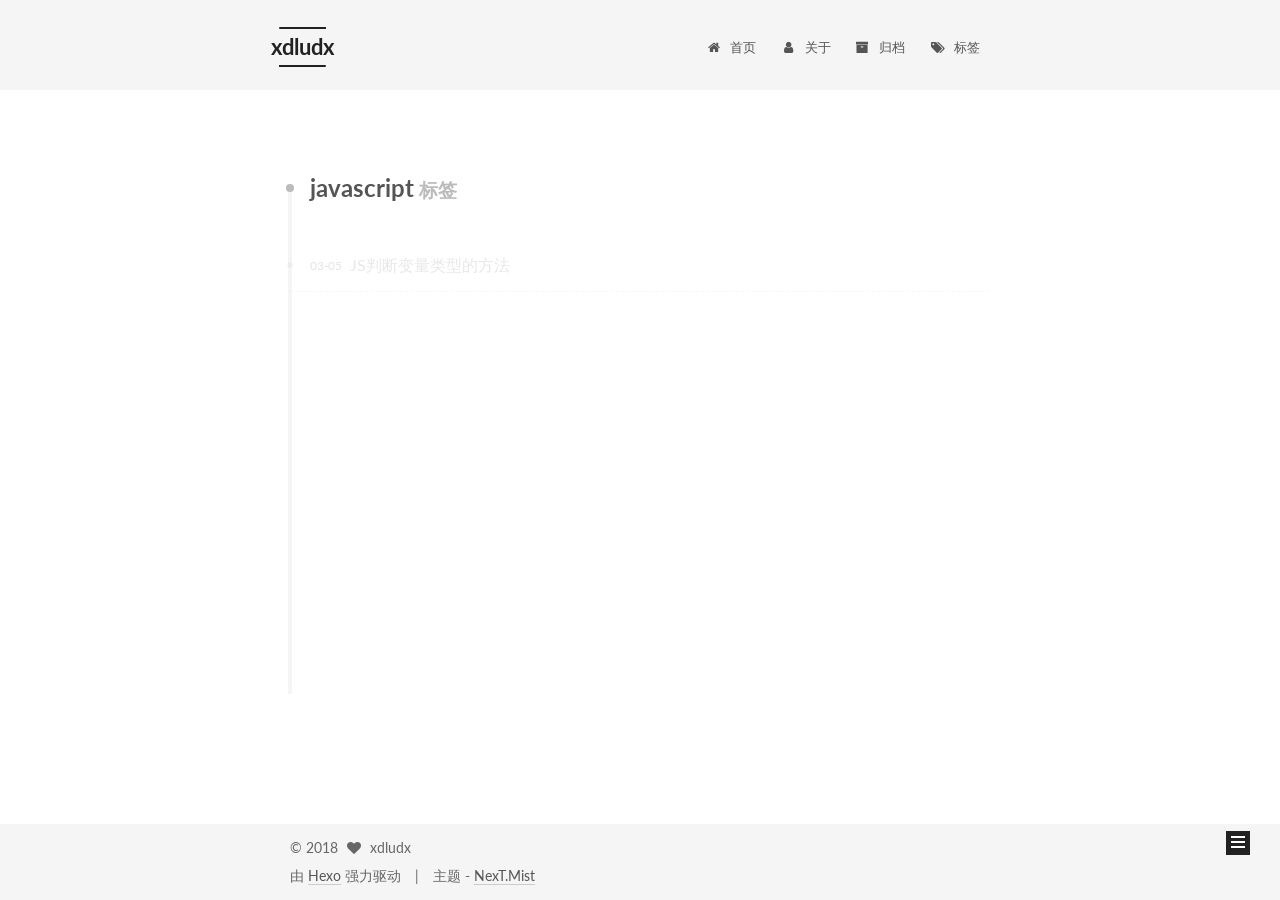
<file: tags/javascript/index.html>
<!doctype html>



  


<html class="theme-next mist use-motion" lang="zh-Hans">
<head>
  <meta charset="UTF-8"/>
<meta http-equiv="X-UA-Compatible" content="IE=edge" />
<meta name="viewport" content="width=device-width, initial-scale=1, maximum-scale=1"/>






<meta http-equiv="Cache-Control" content="no-transform" />
<meta http-equiv="Cache-Control" content="no-siteapp" />















  
  
  <link href="/lib/fancybox/source/jquery.fancybox.css?v=2.1.5" rel="stylesheet" type="text/css" />




  
  
  
  

  
    
    
  

  

  

  

  

  
    
    
    <link href="//fonts.googleapis.com/css?family=Lato:300,300italic,400,400italic,700,700italic&subset=latin,latin-ext" rel="stylesheet" type="text/css">
  






<link href="/lib/font-awesome/css/font-awesome.min.css?v=4.6.2" rel="stylesheet" type="text/css" />

<link href="/css/main.css?v=5.1.1" rel="stylesheet" type="text/css" />


  <meta name="keywords" content="Hexo, NexT" />








  <link rel="shortcut icon" type="image/x-icon" href="/favicon.ico?v=5.1.1" />






<meta property="og:type" content="website">
<meta property="og:title" content="xdludx">
<meta property="og:url" content="http://yoursite.com/tags/javascript/index.html">
<meta property="og:site_name" content="xdludx">
<meta property="og:locale" content="zh-Hans">
<meta name="twitter:card" content="summary">
<meta name="twitter:title" content="xdludx">



<script type="text/javascript" id="hexo.configurations">
  var NexT = window.NexT || {};
  var CONFIG = {
    root: '/',
    scheme: 'Mist',
    sidebar: {"position":"left","display":"post","offset":12,"offset_float":0,"b2t":false,"scrollpercent":false},
    fancybox: true,
    motion: true,
    duoshuo: {
      userId: '0',
      author: '博主'
    },
    algolia: {
      applicationID: '',
      apiKey: '',
      indexName: '',
      hits: {"per_page":10},
      labels: {"input_placeholder":"Search for Posts","hits_empty":"We didn't find any results for the search: ${query}","hits_stats":"${hits} results found in ${time} ms"}
    }
  };
</script>



  <link rel="canonical" href="http://yoursite.com/tags/javascript/"/>





  <title>标签: javascript | xdludx</title>
</head>

<body itemscope itemtype="http://schema.org/WebPage" lang="zh-Hans">

  














  
  
    
  

  <div class="container sidebar-position-left  ">
    <div class="headband"></div>

    <header id="header" class="header" itemscope itemtype="http://schema.org/WPHeader">
      <div class="header-inner"><div class="site-brand-wrapper">
  <div class="site-meta ">
    

    <div class="custom-logo-site-title">
      <a href="/"  class="brand" rel="start">
        <span class="logo-line-before"><i></i></span>
        <span class="site-title">xdludx</span>
        <span class="logo-line-after"><i></i></span>
      </a>
    </div>
      
        <p class="site-subtitle"></p>
      
  </div>

  <div class="site-nav-toggle">
    <button>
      <span class="btn-bar"></span>
      <span class="btn-bar"></span>
      <span class="btn-bar"></span>
    </button>
  </div>
</div>

<nav class="site-nav">
  

  
    <ul id="menu" class="menu">
      
        
        <li class="menu-item menu-item-home">
          <a href="/" rel="section">
            
              <i class="menu-item-icon fa fa-fw fa-home"></i> <br />
            
            首页
          </a>
        </li>
      
        
        <li class="menu-item menu-item-about">
          <a href="/about" rel="section">
            
              <i class="menu-item-icon fa fa-fw fa-user"></i> <br />
            
            关于
          </a>
        </li>
      
        
        <li class="menu-item menu-item-archives">
          <a href="/archives" rel="section">
            
              <i class="menu-item-icon fa fa-fw fa-archive"></i> <br />
            
            归档
          </a>
        </li>
      
        
        <li class="menu-item menu-item-tags">
          <a href="/tags" rel="section">
            
              <i class="menu-item-icon fa fa-fw fa-tags"></i> <br />
            
            标签
          </a>
        </li>
      

      
    </ul>
  

  
</nav>



 </div>
    </header>

    <main id="main" class="main">
      <div class="main-inner">
        <div class="content-wrap">
          <div id="content" class="content">
            

  <div id="posts" class="posts-collapse">
    <div class="collection-title">
      <h1>javascript<small>标签</small>
      </h1>
    </div>

    
      

  <article class="post post-type-normal" itemscope itemtype="http://schema.org/Article">
    <header class="post-header">

      <h2 class="post-title">
        
            <a class="post-title-link" href="/2018/03/05/JS判断变量类型的方法/" itemprop="url">
              
                <span itemprop="name">JS判断变量类型的方法</span>
              
            </a>
        
      </h2>

      <div class="post-meta">
        <time class="post-time" itemprop="dateCreated"
              datetime="2018-03-05T15:08:52+08:00"
              content="2018-03-05" >
          03-05
        </time>
      </div>

    </header>
  </article>


    
      

  <article class="post post-type-normal" itemscope itemtype="http://schema.org/Article">
    <header class="post-header">

      <h2 class="post-title">
        
            <a class="post-title-link" href="/2017/08/24/JS事件对象/" itemprop="url">
              
                <span itemprop="name">JS事件对象</span>
              
            </a>
        
      </h2>

      <div class="post-meta">
        <time class="post-time" itemprop="dateCreated"
              datetime="2017-08-24T15:59:34+08:00"
              content="2017-08-24" >
          08-24
        </time>
      </div>

    </header>
  </article>


    
      

  <article class="post post-type-normal" itemscope itemtype="http://schema.org/Article">
    <header class="post-header">

      <h2 class="post-title">
        
            <a class="post-title-link" href="/2017/06/19/avalon源码学习之部分函数/" itemprop="url">
              
                <span itemprop="name">avalon源码学习之部分函数</span>
              
            </a>
        
      </h2>

      <div class="post-meta">
        <time class="post-time" itemprop="dateCreated"
              datetime="2017-06-19T15:11:41+08:00"
              content="2017-06-19" >
          06-19
        </time>
      </div>

    </header>
  </article>


    
      

  <article class="post post-type-normal" itemscope itemtype="http://schema.org/Article">
    <header class="post-header">

      <h2 class="post-title">
        
            <a class="post-title-link" href="/2017/05/26/jQuery的ajax简易封装/" itemprop="url">
              
                <span itemprop="name">jQuery的ajax简易封装</span>
              
            </a>
        
      </h2>

      <div class="post-meta">
        <time class="post-time" itemprop="dateCreated"
              datetime="2017-05-26T17:34:05+08:00"
              content="2017-05-26" >
          05-26
        </time>
      </div>

    </header>
  </article>


    
      

  <article class="post post-type-normal" itemscope itemtype="http://schema.org/Article">
    <header class="post-header">

      <h2 class="post-title">
        
            <a class="post-title-link" href="/2017/05/23/初步了解节流和去抖/" itemprop="url">
              
                <span itemprop="name">初步了解节流和去抖</span>
              
            </a>
        
      </h2>

      <div class="post-meta">
        <time class="post-time" itemprop="dateCreated"
              datetime="2017-05-23T17:39:39+08:00"
              content="2017-05-23" >
          05-23
        </time>
      </div>

    </header>
  </article>


    
      

  <article class="post post-type-normal" itemscope itemtype="http://schema.org/Article">
    <header class="post-header">

      <h2 class="post-title">
        
            <a class="post-title-link" href="/2017/05/12/ES5新增的Array方法/" itemprop="url">
              
                <span itemprop="name">ES5新增的Array方法</span>
              
            </a>
        
      </h2>

      <div class="post-meta">
        <time class="post-time" itemprop="dateCreated"
              datetime="2017-05-12T13:51:23+08:00"
              content="2017-05-12" >
          05-12
        </time>
      </div>

    </header>
  </article>


    
  </div>

  


          </div>
          


          

        </div>
        
          
  
  <div class="sidebar-toggle">
    <div class="sidebar-toggle-line-wrap">
      <span class="sidebar-toggle-line sidebar-toggle-line-first"></span>
      <span class="sidebar-toggle-line sidebar-toggle-line-middle"></span>
      <span class="sidebar-toggle-line sidebar-toggle-line-last"></span>
    </div>
  </div>

  <aside id="sidebar" class="sidebar">
    <div class="sidebar-inner">

      

      

      <section class="site-overview sidebar-panel sidebar-panel-active">
        <div class="site-author motion-element" itemprop="author" itemscope itemtype="http://schema.org/Person">
          <img class="site-author-image" itemprop="image"
               src="/uploads/common/avatar.jpeg"
               alt="xdludx" />
          <p class="site-author-name" itemprop="name">xdludx</p>
           
              <p class="site-description motion-element" itemprop="description"></p>
          
        </div>
        <nav class="site-state motion-element">

          
            <div class="site-state-item site-state-posts">
              <a href="/archives">
                <span class="site-state-item-count">9</span>
                <span class="site-state-item-name">日志</span>
              </a>
            </div>
          

          

          
            
            
            <div class="site-state-item site-state-tags">
              <a href="/tags/index.html">
                <span class="site-state-item-count">7</span>
                <span class="site-state-item-name">标签</span>
              </a>
            </div>
          

        </nav>

        

        <div class="links-of-author motion-element">
          
        </div>

        
        

        
        

        


      </section>

      

      

    </div>
  </aside>


        
      </div>
    </main>

    <footer id="footer" class="footer">
      <div class="footer-inner">
        <div class="copyright" >
  
  &copy; 
  <span itemprop="copyrightYear">2018</span>
  <span class="with-love">
    <i class="fa fa-heart"></i>
  </span>
  <span class="author" itemprop="copyrightHolder">xdludx</span>
</div>


<div class="powered-by">
  由 <a class="theme-link" href="https://hexo.io">Hexo</a> 强力驱动
</div>

<div class="theme-info">
  主题 -
  <a class="theme-link" href="https://github.com/iissnan/hexo-theme-next">
    NexT.Mist
  </a>
</div>


        

        
      </div>
    </footer>

    
      <div class="back-to-top">
        <i class="fa fa-arrow-up"></i>
        
      </div>
    

  </div>

  

<script type="text/javascript">
  if (Object.prototype.toString.call(window.Promise) !== '[object Function]') {
    window.Promise = null;
  }
</script>









  












  
  <script type="text/javascript" src="/lib/jquery/index.js?v=2.1.3"></script>

  
  <script type="text/javascript" src="/lib/fastclick/lib/fastclick.min.js?v=1.0.6"></script>

  
  <script type="text/javascript" src="/lib/jquery_lazyload/jquery.lazyload.js?v=1.9.7"></script>

  
  <script type="text/javascript" src="/lib/velocity/velocity.min.js?v=1.2.1"></script>

  
  <script type="text/javascript" src="/lib/velocity/velocity.ui.min.js?v=1.2.1"></script>

  
  <script type="text/javascript" src="/lib/fancybox/source/jquery.fancybox.pack.js?v=2.1.5"></script>


  


  <script type="text/javascript" src="/js/src/utils.js?v=5.1.1"></script>

  <script type="text/javascript" src="/js/src/motion.js?v=5.1.1"></script>



  
  

  

  


  <script type="text/javascript" src="/js/src/bootstrap.js?v=5.1.1"></script>



  


  




	





  





  





  






  





  

  
  <script src="https://cdn1.lncld.net/static/js/av-core-mini-0.6.1.js"></script>
  <script>AV.initialize("MYDQSCMv8UwTWHXwd0BOAd7M-gzGzoHsz", "3L6q76VKBdYy0mTQSU6AkCsA");</script>
  <script>
    function showTime(Counter) {
      var query = new AV.Query(Counter);
      var entries = [];
      var $visitors = $(".leancloud_visitors");

      $visitors.each(function () {
        entries.push( $(this).attr("id").trim() );
      });

      query.containedIn('url', entries);
      query.find()
        .done(function (results) {
          var COUNT_CONTAINER_REF = '.leancloud-visitors-count';

          if (results.length === 0) {
            $visitors.find(COUNT_CONTAINER_REF).text(0);
            return;
          }

          for (var i = 0; i < results.length; i++) {
            var item = results[i];
            var url = item.get('url');
            var time = item.get('time');
            var element = document.getElementById(url);

            $(element).find(COUNT_CONTAINER_REF).text(time);
          }
          for(var i = 0; i < entries.length; i++) {
            var url = entries[i];
            var element = document.getElementById(url);
            var countSpan = $(element).find(COUNT_CONTAINER_REF);
            if( countSpan.text() == '') {
              countSpan.text(0);
            }
          }
        })
        .fail(function (object, error) {
          console.log("Error: " + error.code + " " + error.message);
        });
    }

    function addCount(Counter) {
      var $visitors = $(".leancloud_visitors");
      var url = $visitors.attr('id').trim();
      var title = $visitors.attr('data-flag-title').trim();
      var query = new AV.Query(Counter);

      query.equalTo("url", url);
      query.find({
        success: function(results) {
          if (results.length > 0) {
            var counter = results[0];
            counter.fetchWhenSave(true);
            counter.increment("time");
            counter.save(null, {
              success: function(counter) {
                var $element = $(document.getElementById(url));
                $element.find('.leancloud-visitors-count').text(counter.get('time'));
              },
              error: function(counter, error) {
                console.log('Failed to save Visitor num, with error message: ' + error.message);
              }
            });
          } else {
            var newcounter = new Counter();
            /* Set ACL */
            var acl = new AV.ACL();
            acl.setPublicReadAccess(true);
            acl.setPublicWriteAccess(true);
            newcounter.setACL(acl);
            /* End Set ACL */
            newcounter.set("title", title);
            newcounter.set("url", url);
            newcounter.set("time", 1);
            newcounter.save(null, {
              success: function(newcounter) {
                var $element = $(document.getElementById(url));
                $element.find('.leancloud-visitors-count').text(newcounter.get('time'));
              },
              error: function(newcounter, error) {
                console.log('Failed to create');
              }
            });
          }
        },
        error: function(error) {
          console.log('Error:' + error.code + " " + error.message);
        }
      });
    }

    $(function() {
      var Counter = AV.Object.extend("Counter");
      if ($('.leancloud_visitors').length == 1) {
        addCount(Counter);
      } else if ($('.post-title-link').length > 1) {
        showTime(Counter);
      }
    });
  </script>



  

  

  

  

</body>
</html>
</file>
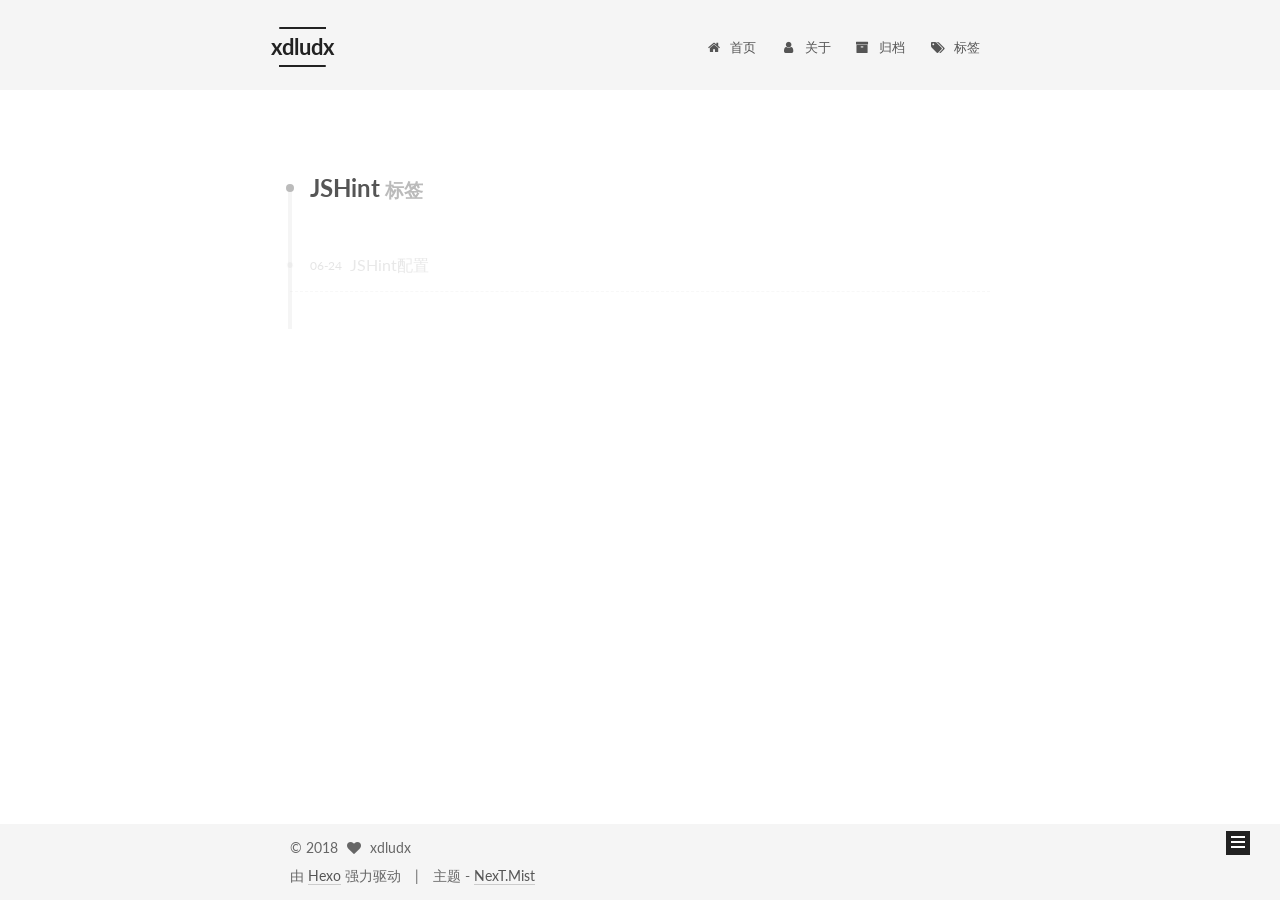
<file: tags/JSHint/index.html>
<!doctype html>



  


<html class="theme-next mist use-motion" lang="zh-Hans">
<head>
  <meta charset="UTF-8"/>
<meta http-equiv="X-UA-Compatible" content="IE=edge" />
<meta name="viewport" content="width=device-width, initial-scale=1, maximum-scale=1"/>






<meta http-equiv="Cache-Control" content="no-transform" />
<meta http-equiv="Cache-Control" content="no-siteapp" />















  
  
  <link href="/lib/fancybox/source/jquery.fancybox.css?v=2.1.5" rel="stylesheet" type="text/css" />




  
  
  
  

  
    
    
  

  

  

  

  

  
    
    
    <link href="//fonts.googleapis.com/css?family=Lato:300,300italic,400,400italic,700,700italic&subset=latin,latin-ext" rel="stylesheet" type="text/css">
  






<link href="/lib/font-awesome/css/font-awesome.min.css?v=4.6.2" rel="stylesheet" type="text/css" />

<link href="/css/main.css?v=5.1.1" rel="stylesheet" type="text/css" />


  <meta name="keywords" content="Hexo, NexT" />








  <link rel="shortcut icon" type="image/x-icon" href="/favicon.ico?v=5.1.1" />






<meta property="og:type" content="website">
<meta property="og:title" content="xdludx">
<meta property="og:url" content="http://yoursite.com/tags/JSHint/index.html">
<meta property="og:site_name" content="xdludx">
<meta property="og:locale" content="zh-Hans">
<meta name="twitter:card" content="summary">
<meta name="twitter:title" content="xdludx">



<script type="text/javascript" id="hexo.configurations">
  var NexT = window.NexT || {};
  var CONFIG = {
    root: '/',
    scheme: 'Mist',
    sidebar: {"position":"left","display":"post","offset":12,"offset_float":0,"b2t":false,"scrollpercent":false},
    fancybox: true,
    motion: true,
    duoshuo: {
      userId: '0',
      author: '博主'
    },
    algolia: {
      applicationID: '',
      apiKey: '',
      indexName: '',
      hits: {"per_page":10},
      labels: {"input_placeholder":"Search for Posts","hits_empty":"We didn't find any results for the search: ${query}","hits_stats":"${hits} results found in ${time} ms"}
    }
  };
</script>



  <link rel="canonical" href="http://yoursite.com/tags/JSHint/"/>





  <title>标签: JSHint | xdludx</title>
</head>

<body itemscope itemtype="http://schema.org/WebPage" lang="zh-Hans">

  














  
  
    
  

  <div class="container sidebar-position-left  ">
    <div class="headband"></div>

    <header id="header" class="header" itemscope itemtype="http://schema.org/WPHeader">
      <div class="header-inner"><div class="site-brand-wrapper">
  <div class="site-meta ">
    

    <div class="custom-logo-site-title">
      <a href="/"  class="brand" rel="start">
        <span class="logo-line-before"><i></i></span>
        <span class="site-title">xdludx</span>
        <span class="logo-line-after"><i></i></span>
      </a>
    </div>
      
        <p class="site-subtitle"></p>
      
  </div>

  <div class="site-nav-toggle">
    <button>
      <span class="btn-bar"></span>
      <span class="btn-bar"></span>
      <span class="btn-bar"></span>
    </button>
  </div>
</div>

<nav class="site-nav">
  

  
    <ul id="menu" class="menu">
      
        
        <li class="menu-item menu-item-home">
          <a href="/" rel="section">
            
              <i class="menu-item-icon fa fa-fw fa-home"></i> <br />
            
            首页
          </a>
        </li>
      
        
        <li class="menu-item menu-item-about">
          <a href="/about" rel="section">
            
              <i class="menu-item-icon fa fa-fw fa-user"></i> <br />
            
            关于
          </a>
        </li>
      
        
        <li class="menu-item menu-item-archives">
          <a href="/archives" rel="section">
            
              <i class="menu-item-icon fa fa-fw fa-archive"></i> <br />
            
            归档
          </a>
        </li>
      
        
        <li class="menu-item menu-item-tags">
          <a href="/tags" rel="section">
            
              <i class="menu-item-icon fa fa-fw fa-tags"></i> <br />
            
            标签
          </a>
        </li>
      

      
    </ul>
  

  
</nav>



 </div>
    </header>

    <main id="main" class="main">
      <div class="main-inner">
        <div class="content-wrap">
          <div id="content" class="content">
            

  <div id="posts" class="posts-collapse">
    <div class="collection-title">
      <h1>JSHint<small>标签</small>
      </h1>
    </div>

    
      

  <article class="post post-type-normal" itemscope itemtype="http://schema.org/Article">
    <header class="post-header">

      <h2 class="post-title">
        
            <a class="post-title-link" href="/2017/06/24/JSHint配置/" itemprop="url">
              
                <span itemprop="name">JSHint配置</span>
              
            </a>
        
      </h2>

      <div class="post-meta">
        <time class="post-time" itemprop="dateCreated"
              datetime="2017-06-24T23:49:22+08:00"
              content="2017-06-24" >
          06-24
        </time>
      </div>

    </header>
  </article>


    
  </div>

  


          </div>
          


          

        </div>
        
          
  
  <div class="sidebar-toggle">
    <div class="sidebar-toggle-line-wrap">
      <span class="sidebar-toggle-line sidebar-toggle-line-first"></span>
      <span class="sidebar-toggle-line sidebar-toggle-line-middle"></span>
      <span class="sidebar-toggle-line sidebar-toggle-line-last"></span>
    </div>
  </div>

  <aside id="sidebar" class="sidebar">
    <div class="sidebar-inner">

      

      

      <section class="site-overview sidebar-panel sidebar-panel-active">
        <div class="site-author motion-element" itemprop="author" itemscope itemtype="http://schema.org/Person">
          <img class="site-author-image" itemprop="image"
               src="/uploads/common/avatar.jpeg"
               alt="xdludx" />
          <p class="site-author-name" itemprop="name">xdludx</p>
           
              <p class="site-description motion-element" itemprop="description"></p>
          
        </div>
        <nav class="site-state motion-element">

          
            <div class="site-state-item site-state-posts">
              <a href="/archives">
                <span class="site-state-item-count">9</span>
                <span class="site-state-item-name">日志</span>
              </a>
            </div>
          

          

          
            
            
            <div class="site-state-item site-state-tags">
              <a href="/tags/index.html">
                <span class="site-state-item-count">7</span>
                <span class="site-state-item-name">标签</span>
              </a>
            </div>
          

        </nav>

        

        <div class="links-of-author motion-element">
          
        </div>

        
        

        
        

        


      </section>

      

      

    </div>
  </aside>


        
      </div>
    </main>

    <footer id="footer" class="footer">
      <div class="footer-inner">
        <div class="copyright" >
  
  &copy; 
  <span itemprop="copyrightYear">2018</span>
  <span class="with-love">
    <i class="fa fa-heart"></i>
  </span>
  <span class="author" itemprop="copyrightHolder">xdludx</span>
</div>


<div class="powered-by">
  由 <a class="theme-link" href="https://hexo.io">Hexo</a> 强力驱动
</div>

<div class="theme-info">
  主题 -
  <a class="theme-link" href="https://github.com/iissnan/hexo-theme-next">
    NexT.Mist
  </a>
</div>


        

        
      </div>
    </footer>

    
      <div class="back-to-top">
        <i class="fa fa-arrow-up"></i>
        
      </div>
    

  </div>

  

<script type="text/javascript">
  if (Object.prototype.toString.call(window.Promise) !== '[object Function]') {
    window.Promise = null;
  }
</script>









  












  
  <script type="text/javascript" src="/lib/jquery/index.js?v=2.1.3"></script>

  
  <script type="text/javascript" src="/lib/fastclick/lib/fastclick.min.js?v=1.0.6"></script>

  
  <script type="text/javascript" src="/lib/jquery_lazyload/jquery.lazyload.js?v=1.9.7"></script>

  
  <script type="text/javascript" src="/lib/velocity/velocity.min.js?v=1.2.1"></script>

  
  <script type="text/javascript" src="/lib/velocity/velocity.ui.min.js?v=1.2.1"></script>

  
  <script type="text/javascript" src="/lib/fancybox/source/jquery.fancybox.pack.js?v=2.1.5"></script>


  


  <script type="text/javascript" src="/js/src/utils.js?v=5.1.1"></script>

  <script type="text/javascript" src="/js/src/motion.js?v=5.1.1"></script>



  
  

  

  


  <script type="text/javascript" src="/js/src/bootstrap.js?v=5.1.1"></script>



  


  




	





  





  





  






  





  

  
  <script src="https://cdn1.lncld.net/static/js/av-core-mini-0.6.1.js"></script>
  <script>AV.initialize("MYDQSCMv8UwTWHXwd0BOAd7M-gzGzoHsz", "3L6q76VKBdYy0mTQSU6AkCsA");</script>
  <script>
    function showTime(Counter) {
      var query = new AV.Query(Counter);
      var entries = [];
      var $visitors = $(".leancloud_visitors");

      $visitors.each(function () {
        entries.push( $(this).attr("id").trim() );
      });

      query.containedIn('url', entries);
      query.find()
        .done(function (results) {
          var COUNT_CONTAINER_REF = '.leancloud-visitors-count';

          if (results.length === 0) {
            $visitors.find(COUNT_CONTAINER_REF).text(0);
            return;
          }

          for (var i = 0; i < results.length; i++) {
            var item = results[i];
            var url = item.get('url');
            var time = item.get('time');
            var element = document.getElementById(url);

            $(element).find(COUNT_CONTAINER_REF).text(time);
          }
          for(var i = 0; i < entries.length; i++) {
            var url = entries[i];
            var element = document.getElementById(url);
            var countSpan = $(element).find(COUNT_CONTAINER_REF);
            if( countSpan.text() == '') {
              countSpan.text(0);
            }
          }
        })
        .fail(function (object, error) {
          console.log("Error: " + error.code + " " + error.message);
        });
    }

    function addCount(Counter) {
      var $visitors = $(".leancloud_visitors");
      var url = $visitors.attr('id').trim();
      var title = $visitors.attr('data-flag-title').trim();
      var query = new AV.Query(Counter);

      query.equalTo("url", url);
      query.find({
        success: function(results) {
          if (results.length > 0) {
            var counter = results[0];
            counter.fetchWhenSave(true);
            counter.increment("time");
            counter.save(null, {
              success: function(counter) {
                var $element = $(document.getElementById(url));
                $element.find('.leancloud-visitors-count').text(counter.get('time'));
              },
              error: function(counter, error) {
                console.log('Failed to save Visitor num, with error message: ' + error.message);
              }
            });
          } else {
            var newcounter = new Counter();
            /* Set ACL */
            var acl = new AV.ACL();
            acl.setPublicReadAccess(true);
            acl.setPublicWriteAccess(true);
            newcounter.setACL(acl);
            /* End Set ACL */
            newcounter.set("title", title);
            newcounter.set("url", url);
            newcounter.set("time", 1);
            newcounter.save(null, {
              success: function(newcounter) {
                var $element = $(document.getElementById(url));
                $element.find('.leancloud-visitors-count').text(newcounter.get('time'));
              },
              error: function(newcounter, error) {
                console.log('Failed to create');
              }
            });
          }
        },
        error: function(error) {
          console.log('Error:' + error.code + " " + error.message);
        }
      });
    }

    $(function() {
      var Counter = AV.Object.extend("Counter");
      if ($('.leancloud_visitors').length == 1) {
        addCount(Counter);
      } else if ($('.post-title-link').length > 1) {
        showTime(Counter);
      }
    });
  </script>



  

  

  

  

</body>
</html>
</file>
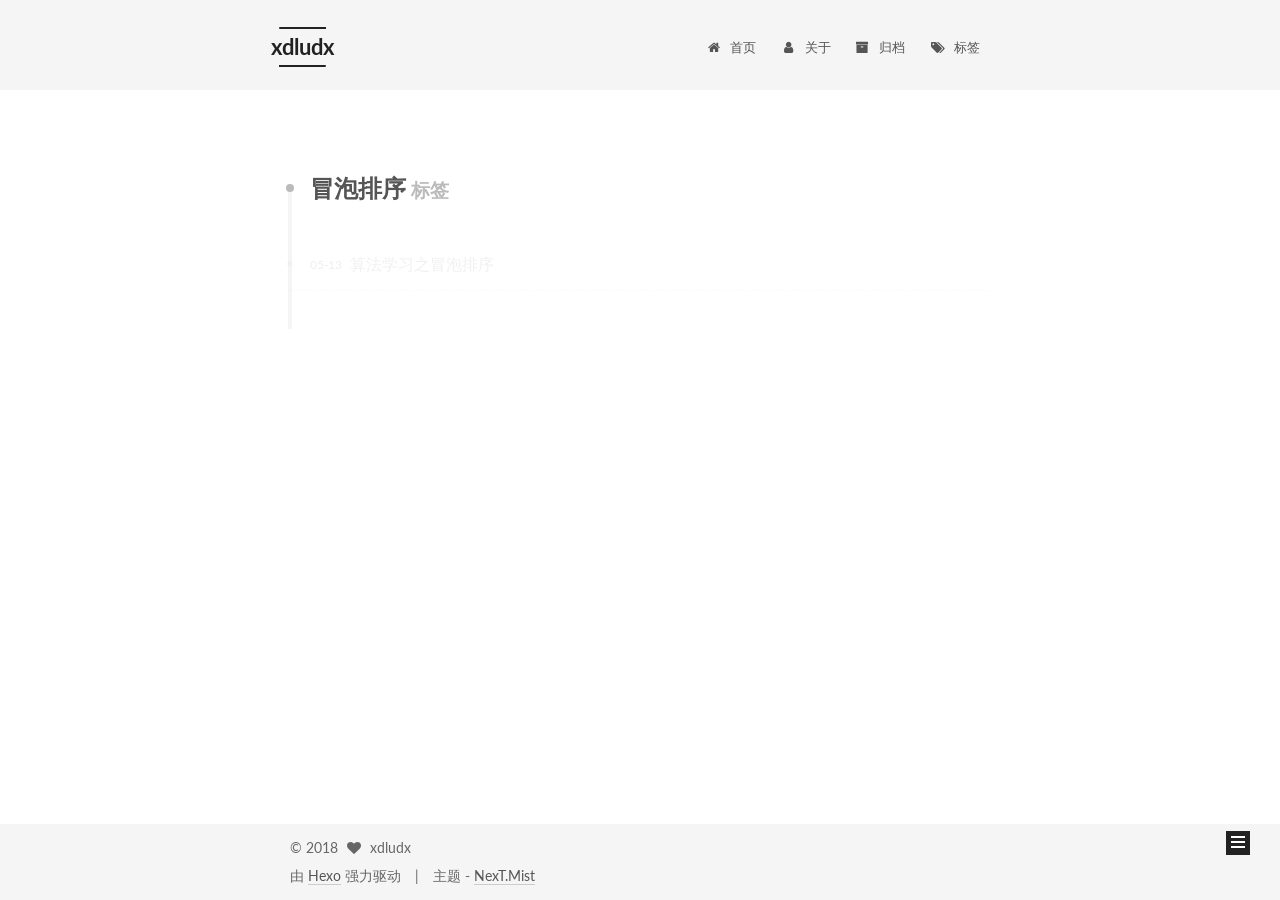
<file: tags/冒泡排序/index.html>
<!doctype html>



  


<html class="theme-next mist use-motion" lang="zh-Hans">
<head>
  <meta charset="UTF-8"/>
<meta http-equiv="X-UA-Compatible" content="IE=edge" />
<meta name="viewport" content="width=device-width, initial-scale=1, maximum-scale=1"/>






<meta http-equiv="Cache-Control" content="no-transform" />
<meta http-equiv="Cache-Control" content="no-siteapp" />















  
  
  <link href="/lib/fancybox/source/jquery.fancybox.css?v=2.1.5" rel="stylesheet" type="text/css" />




  
  
  
  

  
    
    
  

  

  

  

  

  
    
    
    <link href="//fonts.googleapis.com/css?family=Lato:300,300italic,400,400italic,700,700italic&subset=latin,latin-ext" rel="stylesheet" type="text/css">
  






<link href="/lib/font-awesome/css/font-awesome.min.css?v=4.6.2" rel="stylesheet" type="text/css" />

<link href="/css/main.css?v=5.1.1" rel="stylesheet" type="text/css" />


  <meta name="keywords" content="Hexo, NexT" />








  <link rel="shortcut icon" type="image/x-icon" href="/favicon.ico?v=5.1.1" />






<meta property="og:type" content="website">
<meta property="og:title" content="xdludx">
<meta property="og:url" content="http://yoursite.com/tags/冒泡排序/index.html">
<meta property="og:site_name" content="xdludx">
<meta property="og:locale" content="zh-Hans">
<meta name="twitter:card" content="summary">
<meta name="twitter:title" content="xdludx">



<script type="text/javascript" id="hexo.configurations">
  var NexT = window.NexT || {};
  var CONFIG = {
    root: '/',
    scheme: 'Mist',
    sidebar: {"position":"left","display":"post","offset":12,"offset_float":0,"b2t":false,"scrollpercent":false},
    fancybox: true,
    motion: true,
    duoshuo: {
      userId: '0',
      author: '博主'
    },
    algolia: {
      applicationID: '',
      apiKey: '',
      indexName: '',
      hits: {"per_page":10},
      labels: {"input_placeholder":"Search for Posts","hits_empty":"We didn't find any results for the search: ${query}","hits_stats":"${hits} results found in ${time} ms"}
    }
  };
</script>



  <link rel="canonical" href="http://yoursite.com/tags/冒泡排序/"/>





  <title>标签: 冒泡排序 | xdludx</title>
</head>

<body itemscope itemtype="http://schema.org/WebPage" lang="zh-Hans">

  














  
  
    
  

  <div class="container sidebar-position-left  ">
    <div class="headband"></div>

    <header id="header" class="header" itemscope itemtype="http://schema.org/WPHeader">
      <div class="header-inner"><div class="site-brand-wrapper">
  <div class="site-meta ">
    

    <div class="custom-logo-site-title">
      <a href="/"  class="brand" rel="start">
        <span class="logo-line-before"><i></i></span>
        <span class="site-title">xdludx</span>
        <span class="logo-line-after"><i></i></span>
      </a>
    </div>
      
        <p class="site-subtitle"></p>
      
  </div>

  <div class="site-nav-toggle">
    <button>
      <span class="btn-bar"></span>
      <span class="btn-bar"></span>
      <span class="btn-bar"></span>
    </button>
  </div>
</div>

<nav class="site-nav">
  

  
    <ul id="menu" class="menu">
      
        
        <li class="menu-item menu-item-home">
          <a href="/" rel="section">
            
              <i class="menu-item-icon fa fa-fw fa-home"></i> <br />
            
            首页
          </a>
        </li>
      
        
        <li class="menu-item menu-item-about">
          <a href="/about" rel="section">
            
              <i class="menu-item-icon fa fa-fw fa-user"></i> <br />
            
            关于
          </a>
        </li>
      
        
        <li class="menu-item menu-item-archives">
          <a href="/archives" rel="section">
            
              <i class="menu-item-icon fa fa-fw fa-archive"></i> <br />
            
            归档
          </a>
        </li>
      
        
        <li class="menu-item menu-item-tags">
          <a href="/tags" rel="section">
            
              <i class="menu-item-icon fa fa-fw fa-tags"></i> <br />
            
            标签
          </a>
        </li>
      

      
    </ul>
  

  
</nav>



 </div>
    </header>

    <main id="main" class="main">
      <div class="main-inner">
        <div class="content-wrap">
          <div id="content" class="content">
            

  <div id="posts" class="posts-collapse">
    <div class="collection-title">
      <h1>冒泡排序<small>标签</small>
      </h1>
    </div>

    
      

  <article class="post post-type-normal" itemscope itemtype="http://schema.org/Article">
    <header class="post-header">

      <h2 class="post-title">
        
            <a class="post-title-link" href="/2017/05/13/算法学习之冒泡排序/" itemprop="url">
              
                <span itemprop="name">算法学习之冒泡排序</span>
              
            </a>
        
      </h2>

      <div class="post-meta">
        <time class="post-time" itemprop="dateCreated"
              datetime="2017-05-13T16:25:49+08:00"
              content="2017-05-13" >
          05-13
        </time>
      </div>

    </header>
  </article>


    
  </div>

  


          </div>
          


          

        </div>
        
          
  
  <div class="sidebar-toggle">
    <div class="sidebar-toggle-line-wrap">
      <span class="sidebar-toggle-line sidebar-toggle-line-first"></span>
      <span class="sidebar-toggle-line sidebar-toggle-line-middle"></span>
      <span class="sidebar-toggle-line sidebar-toggle-line-last"></span>
    </div>
  </div>

  <aside id="sidebar" class="sidebar">
    <div class="sidebar-inner">

      

      

      <section class="site-overview sidebar-panel sidebar-panel-active">
        <div class="site-author motion-element" itemprop="author" itemscope itemtype="http://schema.org/Person">
          <img class="site-author-image" itemprop="image"
               src="/uploads/common/avatar.jpeg"
               alt="xdludx" />
          <p class="site-author-name" itemprop="name">xdludx</p>
           
              <p class="site-description motion-element" itemprop="description"></p>
          
        </div>
        <nav class="site-state motion-element">

          
            <div class="site-state-item site-state-posts">
              <a href="/archives">
                <span class="site-state-item-count">9</span>
                <span class="site-state-item-name">日志</span>
              </a>
            </div>
          

          

          
            
            
            <div class="site-state-item site-state-tags">
              <a href="/tags/index.html">
                <span class="site-state-item-count">7</span>
                <span class="site-state-item-name">标签</span>
              </a>
            </div>
          

        </nav>

        

        <div class="links-of-author motion-element">
          
        </div>

        
        

        
        

        


      </section>

      

      

    </div>
  </aside>


        
      </div>
    </main>

    <footer id="footer" class="footer">
      <div class="footer-inner">
        <div class="copyright" >
  
  &copy; 
  <span itemprop="copyrightYear">2018</span>
  <span class="with-love">
    <i class="fa fa-heart"></i>
  </span>
  <span class="author" itemprop="copyrightHolder">xdludx</span>
</div>


<div class="powered-by">
  由 <a class="theme-link" href="https://hexo.io">Hexo</a> 强力驱动
</div>

<div class="theme-info">
  主题 -
  <a class="theme-link" href="https://github.com/iissnan/hexo-theme-next">
    NexT.Mist
  </a>
</div>


        

        
      </div>
    </footer>

    
      <div class="back-to-top">
        <i class="fa fa-arrow-up"></i>
        
      </div>
    

  </div>

  

<script type="text/javascript">
  if (Object.prototype.toString.call(window.Promise) !== '[object Function]') {
    window.Promise = null;
  }
</script>









  












  
  <script type="text/javascript" src="/lib/jquery/index.js?v=2.1.3"></script>

  
  <script type="text/javascript" src="/lib/fastclick/lib/fastclick.min.js?v=1.0.6"></script>

  
  <script type="text/javascript" src="/lib/jquery_lazyload/jquery.lazyload.js?v=1.9.7"></script>

  
  <script type="text/javascript" src="/lib/velocity/velocity.min.js?v=1.2.1"></script>

  
  <script type="text/javascript" src="/lib/velocity/velocity.ui.min.js?v=1.2.1"></script>

  
  <script type="text/javascript" src="/lib/fancybox/source/jquery.fancybox.pack.js?v=2.1.5"></script>


  


  <script type="text/javascript" src="/js/src/utils.js?v=5.1.1"></script>

  <script type="text/javascript" src="/js/src/motion.js?v=5.1.1"></script>



  
  

  

  


  <script type="text/javascript" src="/js/src/bootstrap.js?v=5.1.1"></script>



  


  




	





  





  





  






  





  

  
  <script src="https://cdn1.lncld.net/static/js/av-core-mini-0.6.1.js"></script>
  <script>AV.initialize("MYDQSCMv8UwTWHXwd0BOAd7M-gzGzoHsz", "3L6q76VKBdYy0mTQSU6AkCsA");</script>
  <script>
    function showTime(Counter) {
      var query = new AV.Query(Counter);
      var entries = [];
      var $visitors = $(".leancloud_visitors");

      $visitors.each(function () {
        entries.push( $(this).attr("id").trim() );
      });

      query.containedIn('url', entries);
      query.find()
        .done(function (results) {
          var COUNT_CONTAINER_REF = '.leancloud-visitors-count';

          if (results.length === 0) {
            $visitors.find(COUNT_CONTAINER_REF).text(0);
            return;
          }

          for (var i = 0; i < results.length; i++) {
            var item = results[i];
            var url = item.get('url');
            var time = item.get('time');
            var element = document.getElementById(url);

            $(element).find(COUNT_CONTAINER_REF).text(time);
          }
          for(var i = 0; i < entries.length; i++) {
            var url = entries[i];
            var element = document.getElementById(url);
            var countSpan = $(element).find(COUNT_CONTAINER_REF);
            if( countSpan.text() == '') {
              countSpan.text(0);
            }
          }
        })
        .fail(function (object, error) {
          console.log("Error: " + error.code + " " + error.message);
        });
    }

    function addCount(Counter) {
      var $visitors = $(".leancloud_visitors");
      var url = $visitors.attr('id').trim();
      var title = $visitors.attr('data-flag-title').trim();
      var query = new AV.Query(Counter);

      query.equalTo("url", url);
      query.find({
        success: function(results) {
          if (results.length > 0) {
            var counter = results[0];
            counter.fetchWhenSave(true);
            counter.increment("time");
            counter.save(null, {
              success: function(counter) {
                var $element = $(document.getElementById(url));
                $element.find('.leancloud-visitors-count').text(counter.get('time'));
              },
              error: function(counter, error) {
                console.log('Failed to save Visitor num, with error message: ' + error.message);
              }
            });
          } else {
            var newcounter = new Counter();
            /* Set ACL */
            var acl = new AV.ACL();
            acl.setPublicReadAccess(true);
            acl.setPublicWriteAccess(true);
            newcounter.setACL(acl);
            /* End Set ACL */
            newcounter.set("title", title);
            newcounter.set("url", url);
            newcounter.set("time", 1);
            newcounter.save(null, {
              success: function(newcounter) {
                var $element = $(document.getElementById(url));
                $element.find('.leancloud-visitors-count').text(newcounter.get('time'));
              },
              error: function(newcounter, error) {
                console.log('Failed to create');
              }
            });
          }
        },
        error: function(error) {
          console.log('Error:' + error.code + " " + error.message);
        }
      });
    }

    $(function() {
      var Counter = AV.Object.extend("Counter");
      if ($('.leancloud_visitors').length == 1) {
        addCount(Counter);
      } else if ($('.post-title-link').length > 1) {
        showTime(Counter);
      }
    });
  </script>



  

  

  

  

</body>
</html>
</file>
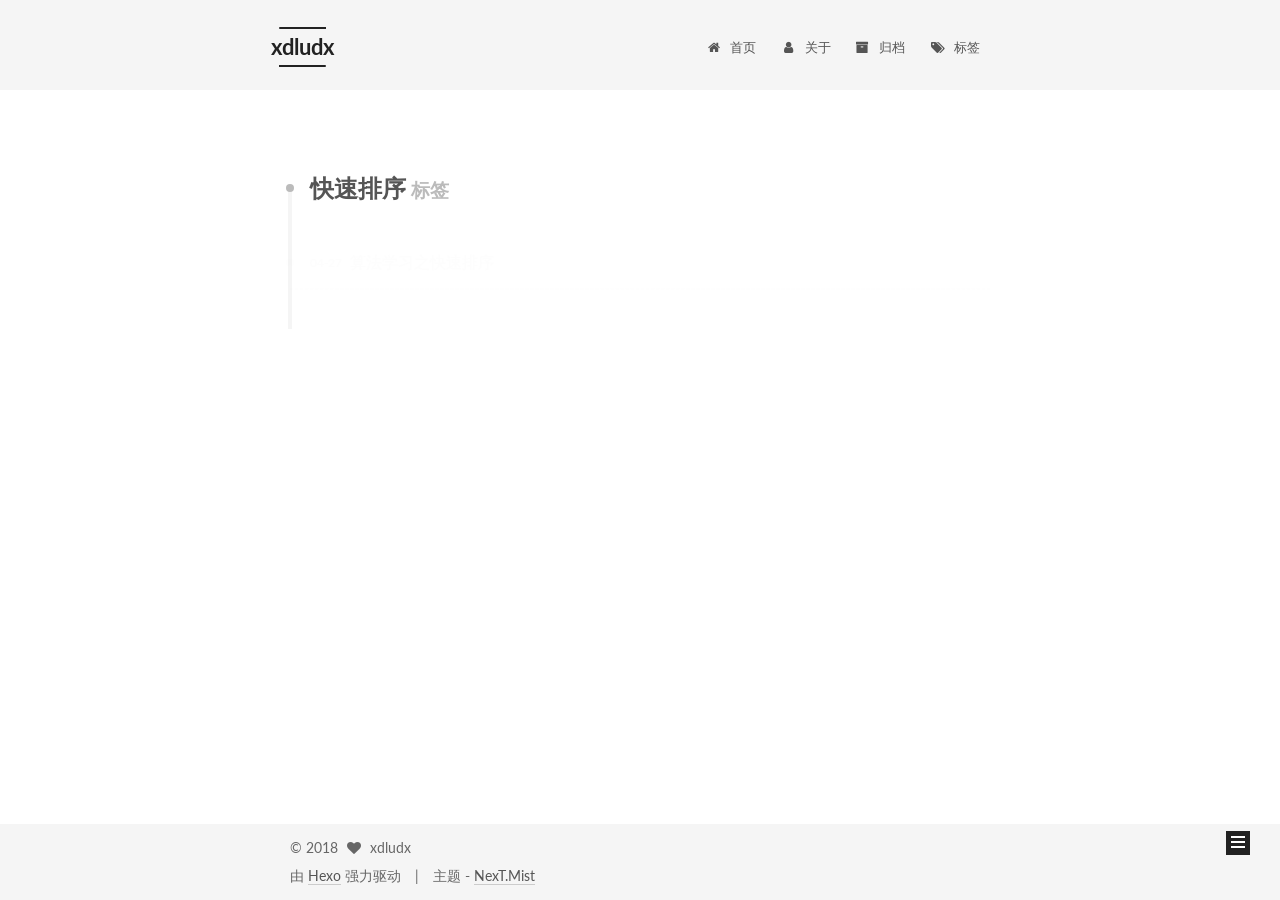
<file: tags/快速排序/index.html>
<!doctype html>



  


<html class="theme-next mist use-motion" lang="zh-Hans">
<head>
  <meta charset="UTF-8"/>
<meta http-equiv="X-UA-Compatible" content="IE=edge" />
<meta name="viewport" content="width=device-width, initial-scale=1, maximum-scale=1"/>






<meta http-equiv="Cache-Control" content="no-transform" />
<meta http-equiv="Cache-Control" content="no-siteapp" />















  
  
  <link href="/lib/fancybox/source/jquery.fancybox.css?v=2.1.5" rel="stylesheet" type="text/css" />




  
  
  
  

  
    
    
  

  

  

  

  

  
    
    
    <link href="//fonts.googleapis.com/css?family=Lato:300,300italic,400,400italic,700,700italic&subset=latin,latin-ext" rel="stylesheet" type="text/css">
  






<link href="/lib/font-awesome/css/font-awesome.min.css?v=4.6.2" rel="stylesheet" type="text/css" />

<link href="/css/main.css?v=5.1.1" rel="stylesheet" type="text/css" />


  <meta name="keywords" content="Hexo, NexT" />








  <link rel="shortcut icon" type="image/x-icon" href="/favicon.ico?v=5.1.1" />






<meta property="og:type" content="website">
<meta property="og:title" content="xdludx">
<meta property="og:url" content="http://yoursite.com/tags/快速排序/index.html">
<meta property="og:site_name" content="xdludx">
<meta property="og:locale" content="zh-Hans">
<meta name="twitter:card" content="summary">
<meta name="twitter:title" content="xdludx">



<script type="text/javascript" id="hexo.configurations">
  var NexT = window.NexT || {};
  var CONFIG = {
    root: '/',
    scheme: 'Mist',
    sidebar: {"position":"left","display":"post","offset":12,"offset_float":0,"b2t":false,"scrollpercent":false},
    fancybox: true,
    motion: true,
    duoshuo: {
      userId: '0',
      author: '博主'
    },
    algolia: {
      applicationID: '',
      apiKey: '',
      indexName: '',
      hits: {"per_page":10},
      labels: {"input_placeholder":"Search for Posts","hits_empty":"We didn't find any results for the search: ${query}","hits_stats":"${hits} results found in ${time} ms"}
    }
  };
</script>



  <link rel="canonical" href="http://yoursite.com/tags/快速排序/"/>





  <title>标签: 快速排序 | xdludx</title>
</head>

<body itemscope itemtype="http://schema.org/WebPage" lang="zh-Hans">

  














  
  
    
  

  <div class="container sidebar-position-left  ">
    <div class="headband"></div>

    <header id="header" class="header" itemscope itemtype="http://schema.org/WPHeader">
      <div class="header-inner"><div class="site-brand-wrapper">
  <div class="site-meta ">
    

    <div class="custom-logo-site-title">
      <a href="/"  class="brand" rel="start">
        <span class="logo-line-before"><i></i></span>
        <span class="site-title">xdludx</span>
        <span class="logo-line-after"><i></i></span>
      </a>
    </div>
      
        <p class="site-subtitle"></p>
      
  </div>

  <div class="site-nav-toggle">
    <button>
      <span class="btn-bar"></span>
      <span class="btn-bar"></span>
      <span class="btn-bar"></span>
    </button>
  </div>
</div>

<nav class="site-nav">
  

  
    <ul id="menu" class="menu">
      
        
        <li class="menu-item menu-item-home">
          <a href="/" rel="section">
            
              <i class="menu-item-icon fa fa-fw fa-home"></i> <br />
            
            首页
          </a>
        </li>
      
        
        <li class="menu-item menu-item-about">
          <a href="/about" rel="section">
            
              <i class="menu-item-icon fa fa-fw fa-user"></i> <br />
            
            关于
          </a>
        </li>
      
        
        <li class="menu-item menu-item-archives">
          <a href="/archives" rel="section">
            
              <i class="menu-item-icon fa fa-fw fa-archive"></i> <br />
            
            归档
          </a>
        </li>
      
        
        <li class="menu-item menu-item-tags">
          <a href="/tags" rel="section">
            
              <i class="menu-item-icon fa fa-fw fa-tags"></i> <br />
            
            标签
          </a>
        </li>
      

      
    </ul>
  

  
</nav>



 </div>
    </header>

    <main id="main" class="main">
      <div class="main-inner">
        <div class="content-wrap">
          <div id="content" class="content">
            

  <div id="posts" class="posts-collapse">
    <div class="collection-title">
      <h1>快速排序<small>标签</small>
      </h1>
    </div>

    
      

  <article class="post post-type-normal" itemscope itemtype="http://schema.org/Article">
    <header class="post-header">

      <h2 class="post-title">
        
            <a class="post-title-link" href="/2018/04/27/算法学习之快速排序/" itemprop="url">
              
                <span itemprop="name">算法学习之快速排序</span>
              
            </a>
        
      </h2>

      <div class="post-meta">
        <time class="post-time" itemprop="dateCreated"
              datetime="2018-04-27T20:04:36+08:00"
              content="2018-04-27" >
          04-27
        </time>
      </div>

    </header>
  </article>


    
  </div>

  


          </div>
          


          

        </div>
        
          
  
  <div class="sidebar-toggle">
    <div class="sidebar-toggle-line-wrap">
      <span class="sidebar-toggle-line sidebar-toggle-line-first"></span>
      <span class="sidebar-toggle-line sidebar-toggle-line-middle"></span>
      <span class="sidebar-toggle-line sidebar-toggle-line-last"></span>
    </div>
  </div>

  <aside id="sidebar" class="sidebar">
    <div class="sidebar-inner">

      

      

      <section class="site-overview sidebar-panel sidebar-panel-active">
        <div class="site-author motion-element" itemprop="author" itemscope itemtype="http://schema.org/Person">
          <img class="site-author-image" itemprop="image"
               src="/uploads/common/avatar.jpeg"
               alt="xdludx" />
          <p class="site-author-name" itemprop="name">xdludx</p>
           
              <p class="site-description motion-element" itemprop="description"></p>
          
        </div>
        <nav class="site-state motion-element">

          
            <div class="site-state-item site-state-posts">
              <a href="/archives">
                <span class="site-state-item-count">9</span>
                <span class="site-state-item-name">日志</span>
              </a>
            </div>
          

          

          
            
            
            <div class="site-state-item site-state-tags">
              <a href="/tags/index.html">
                <span class="site-state-item-count">7</span>
                <span class="site-state-item-name">标签</span>
              </a>
            </div>
          

        </nav>

        

        <div class="links-of-author motion-element">
          
        </div>

        
        

        
        

        


      </section>

      

      

    </div>
  </aside>


        
      </div>
    </main>

    <footer id="footer" class="footer">
      <div class="footer-inner">
        <div class="copyright" >
  
  &copy; 
  <span itemprop="copyrightYear">2018</span>
  <span class="with-love">
    <i class="fa fa-heart"></i>
  </span>
  <span class="author" itemprop="copyrightHolder">xdludx</span>
</div>


<div class="powered-by">
  由 <a class="theme-link" href="https://hexo.io">Hexo</a> 强力驱动
</div>

<div class="theme-info">
  主题 -
  <a class="theme-link" href="https://github.com/iissnan/hexo-theme-next">
    NexT.Mist
  </a>
</div>


        

        
      </div>
    </footer>

    
      <div class="back-to-top">
        <i class="fa fa-arrow-up"></i>
        
      </div>
    

  </div>

  

<script type="text/javascript">
  if (Object.prototype.toString.call(window.Promise) !== '[object Function]') {
    window.Promise = null;
  }
</script>









  












  
  <script type="text/javascript" src="/lib/jquery/index.js?v=2.1.3"></script>

  
  <script type="text/javascript" src="/lib/fastclick/lib/fastclick.min.js?v=1.0.6"></script>

  
  <script type="text/javascript" src="/lib/jquery_lazyload/jquery.lazyload.js?v=1.9.7"></script>

  
  <script type="text/javascript" src="/lib/velocity/velocity.min.js?v=1.2.1"></script>

  
  <script type="text/javascript" src="/lib/velocity/velocity.ui.min.js?v=1.2.1"></script>

  
  <script type="text/javascript" src="/lib/fancybox/source/jquery.fancybox.pack.js?v=2.1.5"></script>


  


  <script type="text/javascript" src="/js/src/utils.js?v=5.1.1"></script>

  <script type="text/javascript" src="/js/src/motion.js?v=5.1.1"></script>



  
  

  

  


  <script type="text/javascript" src="/js/src/bootstrap.js?v=5.1.1"></script>



  


  




	





  





  





  






  





  

  
  <script src="https://cdn1.lncld.net/static/js/av-core-mini-0.6.1.js"></script>
  <script>AV.initialize("MYDQSCMv8UwTWHXwd0BOAd7M-gzGzoHsz", "3L6q76VKBdYy0mTQSU6AkCsA");</script>
  <script>
    function showTime(Counter) {
      var query = new AV.Query(Counter);
      var entries = [];
      var $visitors = $(".leancloud_visitors");

      $visitors.each(function () {
        entries.push( $(this).attr("id").trim() );
      });

      query.containedIn('url', entries);
      query.find()
        .done(function (results) {
          var COUNT_CONTAINER_REF = '.leancloud-visitors-count';

          if (results.length === 0) {
            $visitors.find(COUNT_CONTAINER_REF).text(0);
            return;
          }

          for (var i = 0; i < results.length; i++) {
            var item = results[i];
            var url = item.get('url');
            var time = item.get('time');
            var element = document.getElementById(url);

            $(element).find(COUNT_CONTAINER_REF).text(time);
          }
          for(var i = 0; i < entries.length; i++) {
            var url = entries[i];
            var element = document.getElementById(url);
            var countSpan = $(element).find(COUNT_CONTAINER_REF);
            if( countSpan.text() == '') {
              countSpan.text(0);
            }
          }
        })
        .fail(function (object, error) {
          console.log("Error: " + error.code + " " + error.message);
        });
    }

    function addCount(Counter) {
      var $visitors = $(".leancloud_visitors");
      var url = $visitors.attr('id').trim();
      var title = $visitors.attr('data-flag-title').trim();
      var query = new AV.Query(Counter);

      query.equalTo("url", url);
      query.find({
        success: function(results) {
          if (results.length > 0) {
            var counter = results[0];
            counter.fetchWhenSave(true);
            counter.increment("time");
            counter.save(null, {
              success: function(counter) {
                var $element = $(document.getElementById(url));
                $element.find('.leancloud-visitors-count').text(counter.get('time'));
              },
              error: function(counter, error) {
                console.log('Failed to save Visitor num, with error message: ' + error.message);
              }
            });
          } else {
            var newcounter = new Counter();
            /* Set ACL */
            var acl = new AV.ACL();
            acl.setPublicReadAccess(true);
            acl.setPublicWriteAccess(true);
            newcounter.setACL(acl);
            /* End Set ACL */
            newcounter.set("title", title);
            newcounter.set("url", url);
            newcounter.set("time", 1);
            newcounter.save(null, {
              success: function(newcounter) {
                var $element = $(document.getElementById(url));
                $element.find('.leancloud-visitors-count').text(newcounter.get('time'));
              },
              error: function(newcounter, error) {
                console.log('Failed to create');
              }
            });
          }
        },
        error: function(error) {
          console.log('Error:' + error.code + " " + error.message);
        }
      });
    }

    $(function() {
      var Counter = AV.Object.extend("Counter");
      if ($('.leancloud_visitors').length == 1) {
        addCount(Counter);
      } else if ($('.post-title-link').length > 1) {
        showTime(Counter);
      }
    });
  </script>



  

  

  

  

</body>
</html>
</file>
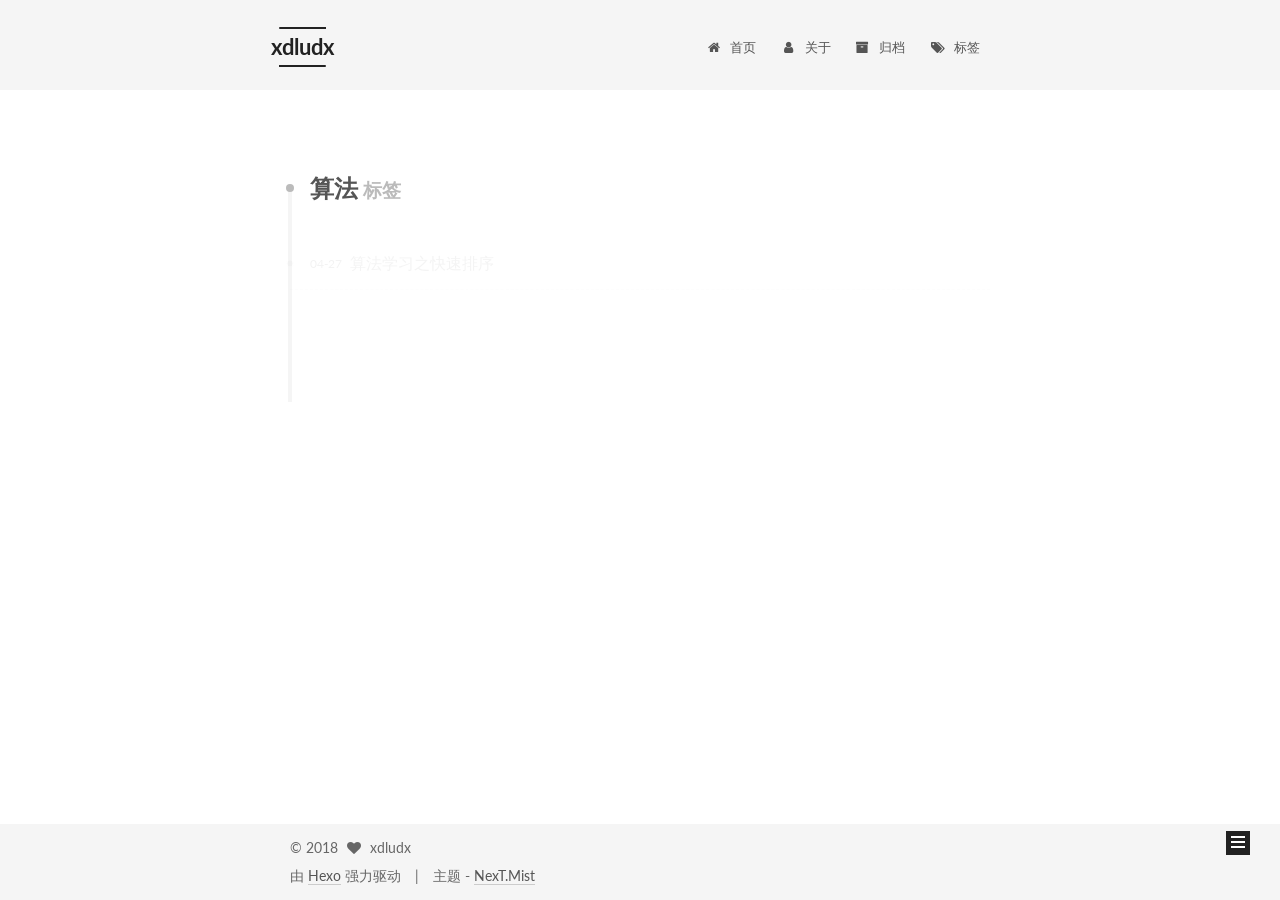
<file: tags/算法/index.html>
<!doctype html>



  


<html class="theme-next mist use-motion" lang="zh-Hans">
<head>
  <meta charset="UTF-8"/>
<meta http-equiv="X-UA-Compatible" content="IE=edge" />
<meta name="viewport" content="width=device-width, initial-scale=1, maximum-scale=1"/>






<meta http-equiv="Cache-Control" content="no-transform" />
<meta http-equiv="Cache-Control" content="no-siteapp" />















  
  
  <link href="/lib/fancybox/source/jquery.fancybox.css?v=2.1.5" rel="stylesheet" type="text/css" />




  
  
  
  

  
    
    
  

  

  

  

  

  
    
    
    <link href="//fonts.googleapis.com/css?family=Lato:300,300italic,400,400italic,700,700italic&subset=latin,latin-ext" rel="stylesheet" type="text/css">
  






<link href="/lib/font-awesome/css/font-awesome.min.css?v=4.6.2" rel="stylesheet" type="text/css" />

<link href="/css/main.css?v=5.1.1" rel="stylesheet" type="text/css" />


  <meta name="keywords" content="Hexo, NexT" />








  <link rel="shortcut icon" type="image/x-icon" href="/favicon.ico?v=5.1.1" />






<meta property="og:type" content="website">
<meta property="og:title" content="xdludx">
<meta property="og:url" content="http://yoursite.com/tags/算法/index.html">
<meta property="og:site_name" content="xdludx">
<meta property="og:locale" content="zh-Hans">
<meta name="twitter:card" content="summary">
<meta name="twitter:title" content="xdludx">



<script type="text/javascript" id="hexo.configurations">
  var NexT = window.NexT || {};
  var CONFIG = {
    root: '/',
    scheme: 'Mist',
    sidebar: {"position":"left","display":"post","offset":12,"offset_float":0,"b2t":false,"scrollpercent":false},
    fancybox: true,
    motion: true,
    duoshuo: {
      userId: '0',
      author: '博主'
    },
    algolia: {
      applicationID: '',
      apiKey: '',
      indexName: '',
      hits: {"per_page":10},
      labels: {"input_placeholder":"Search for Posts","hits_empty":"We didn't find any results for the search: ${query}","hits_stats":"${hits} results found in ${time} ms"}
    }
  };
</script>



  <link rel="canonical" href="http://yoursite.com/tags/算法/"/>





  <title>标签: 算法 | xdludx</title>
</head>

<body itemscope itemtype="http://schema.org/WebPage" lang="zh-Hans">

  














  
  
    
  

  <div class="container sidebar-position-left  ">
    <div class="headband"></div>

    <header id="header" class="header" itemscope itemtype="http://schema.org/WPHeader">
      <div class="header-inner"><div class="site-brand-wrapper">
  <div class="site-meta ">
    

    <div class="custom-logo-site-title">
      <a href="/"  class="brand" rel="start">
        <span class="logo-line-before"><i></i></span>
        <span class="site-title">xdludx</span>
        <span class="logo-line-after"><i></i></span>
      </a>
    </div>
      
        <p class="site-subtitle"></p>
      
  </div>

  <div class="site-nav-toggle">
    <button>
      <span class="btn-bar"></span>
      <span class="btn-bar"></span>
      <span class="btn-bar"></span>
    </button>
  </div>
</div>

<nav class="site-nav">
  

  
    <ul id="menu" class="menu">
      
        
        <li class="menu-item menu-item-home">
          <a href="/" rel="section">
            
              <i class="menu-item-icon fa fa-fw fa-home"></i> <br />
            
            首页
          </a>
        </li>
      
        
        <li class="menu-item menu-item-about">
          <a href="/about" rel="section">
            
              <i class="menu-item-icon fa fa-fw fa-user"></i> <br />
            
            关于
          </a>
        </li>
      
        
        <li class="menu-item menu-item-archives">
          <a href="/archives" rel="section">
            
              <i class="menu-item-icon fa fa-fw fa-archive"></i> <br />
            
            归档
          </a>
        </li>
      
        
        <li class="menu-item menu-item-tags">
          <a href="/tags" rel="section">
            
              <i class="menu-item-icon fa fa-fw fa-tags"></i> <br />
            
            标签
          </a>
        </li>
      

      
    </ul>
  

  
</nav>



 </div>
    </header>

    <main id="main" class="main">
      <div class="main-inner">
        <div class="content-wrap">
          <div id="content" class="content">
            

  <div id="posts" class="posts-collapse">
    <div class="collection-title">
      <h1>算法<small>标签</small>
      </h1>
    </div>

    
      

  <article class="post post-type-normal" itemscope itemtype="http://schema.org/Article">
    <header class="post-header">

      <h2 class="post-title">
        
            <a class="post-title-link" href="/2018/04/27/算法学习之快速排序/" itemprop="url">
              
                <span itemprop="name">算法学习之快速排序</span>
              
            </a>
        
      </h2>

      <div class="post-meta">
        <time class="post-time" itemprop="dateCreated"
              datetime="2018-04-27T20:04:36+08:00"
              content="2018-04-27" >
          04-27
        </time>
      </div>

    </header>
  </article>


    
      

  <article class="post post-type-normal" itemscope itemtype="http://schema.org/Article">
    <header class="post-header">

      <h2 class="post-title">
        
            <a class="post-title-link" href="/2017/05/13/算法学习之冒泡排序/" itemprop="url">
              
                <span itemprop="name">算法学习之冒泡排序</span>
              
            </a>
        
      </h2>

      <div class="post-meta">
        <time class="post-time" itemprop="dateCreated"
              datetime="2017-05-13T16:25:49+08:00"
              content="2017-05-13" >
          05-13
        </time>
      </div>

    </header>
  </article>


    
  </div>

  


          </div>
          


          

        </div>
        
          
  
  <div class="sidebar-toggle">
    <div class="sidebar-toggle-line-wrap">
      <span class="sidebar-toggle-line sidebar-toggle-line-first"></span>
      <span class="sidebar-toggle-line sidebar-toggle-line-middle"></span>
      <span class="sidebar-toggle-line sidebar-toggle-line-last"></span>
    </div>
  </div>

  <aside id="sidebar" class="sidebar">
    <div class="sidebar-inner">

      

      

      <section class="site-overview sidebar-panel sidebar-panel-active">
        <div class="site-author motion-element" itemprop="author" itemscope itemtype="http://schema.org/Person">
          <img class="site-author-image" itemprop="image"
               src="/uploads/common/avatar.jpeg"
               alt="xdludx" />
          <p class="site-author-name" itemprop="name">xdludx</p>
           
              <p class="site-description motion-element" itemprop="description"></p>
          
        </div>
        <nav class="site-state motion-element">

          
            <div class="site-state-item site-state-posts">
              <a href="/archives">
                <span class="site-state-item-count">9</span>
                <span class="site-state-item-name">日志</span>
              </a>
            </div>
          

          

          
            
            
            <div class="site-state-item site-state-tags">
              <a href="/tags/index.html">
                <span class="site-state-item-count">7</span>
                <span class="site-state-item-name">标签</span>
              </a>
            </div>
          

        </nav>

        

        <div class="links-of-author motion-element">
          
        </div>

        
        

        
        

        


      </section>

      

      

    </div>
  </aside>


        
      </div>
    </main>

    <footer id="footer" class="footer">
      <div class="footer-inner">
        <div class="copyright" >
  
  &copy; 
  <span itemprop="copyrightYear">2018</span>
  <span class="with-love">
    <i class="fa fa-heart"></i>
  </span>
  <span class="author" itemprop="copyrightHolder">xdludx</span>
</div>


<div class="powered-by">
  由 <a class="theme-link" href="https://hexo.io">Hexo</a> 强力驱动
</div>

<div class="theme-info">
  主题 -
  <a class="theme-link" href="https://github.com/iissnan/hexo-theme-next">
    NexT.Mist
  </a>
</div>


        

        
      </div>
    </footer>

    
      <div class="back-to-top">
        <i class="fa fa-arrow-up"></i>
        
      </div>
    

  </div>

  

<script type="text/javascript">
  if (Object.prototype.toString.call(window.Promise) !== '[object Function]') {
    window.Promise = null;
  }
</script>









  












  
  <script type="text/javascript" src="/lib/jquery/index.js?v=2.1.3"></script>

  
  <script type="text/javascript" src="/lib/fastclick/lib/fastclick.min.js?v=1.0.6"></script>

  
  <script type="text/javascript" src="/lib/jquery_lazyload/jquery.lazyload.js?v=1.9.7"></script>

  
  <script type="text/javascript" src="/lib/velocity/velocity.min.js?v=1.2.1"></script>

  
  <script type="text/javascript" src="/lib/velocity/velocity.ui.min.js?v=1.2.1"></script>

  
  <script type="text/javascript" src="/lib/fancybox/source/jquery.fancybox.pack.js?v=2.1.5"></script>


  


  <script type="text/javascript" src="/js/src/utils.js?v=5.1.1"></script>

  <script type="text/javascript" src="/js/src/motion.js?v=5.1.1"></script>



  
  

  

  


  <script type="text/javascript" src="/js/src/bootstrap.js?v=5.1.1"></script>



  


  




	





  





  





  






  





  

  
  <script src="https://cdn1.lncld.net/static/js/av-core-mini-0.6.1.js"></script>
  <script>AV.initialize("MYDQSCMv8UwTWHXwd0BOAd7M-gzGzoHsz", "3L6q76VKBdYy0mTQSU6AkCsA");</script>
  <script>
    function showTime(Counter) {
      var query = new AV.Query(Counter);
      var entries = [];
      var $visitors = $(".leancloud_visitors");

      $visitors.each(function () {
        entries.push( $(this).attr("id").trim() );
      });

      query.containedIn('url', entries);
      query.find()
        .done(function (results) {
          var COUNT_CONTAINER_REF = '.leancloud-visitors-count';

          if (results.length === 0) {
            $visitors.find(COUNT_CONTAINER_REF).text(0);
            return;
          }

          for (var i = 0; i < results.length; i++) {
            var item = results[i];
            var url = item.get('url');
            var time = item.get('time');
            var element = document.getElementById(url);

            $(element).find(COUNT_CONTAINER_REF).text(time);
          }
          for(var i = 0; i < entries.length; i++) {
            var url = entries[i];
            var element = document.getElementById(url);
            var countSpan = $(element).find(COUNT_CONTAINER_REF);
            if( countSpan.text() == '') {
              countSpan.text(0);
            }
          }
        })
        .fail(function (object, error) {
          console.log("Error: " + error.code + " " + error.message);
        });
    }

    function addCount(Counter) {
      var $visitors = $(".leancloud_visitors");
      var url = $visitors.attr('id').trim();
      var title = $visitors.attr('data-flag-title').trim();
      var query = new AV.Query(Counter);

      query.equalTo("url", url);
      query.find({
        success: function(results) {
          if (results.length > 0) {
            var counter = results[0];
            counter.fetchWhenSave(true);
            counter.increment("time");
            counter.save(null, {
              success: function(counter) {
                var $element = $(document.getElementById(url));
                $element.find('.leancloud-visitors-count').text(counter.get('time'));
              },
              error: function(counter, error) {
                console.log('Failed to save Visitor num, with error message: ' + error.message);
              }
            });
          } else {
            var newcounter = new Counter();
            /* Set ACL */
            var acl = new AV.ACL();
            acl.setPublicReadAccess(true);
            acl.setPublicWriteAccess(true);
            newcounter.setACL(acl);
            /* End Set ACL */
            newcounter.set("title", title);
            newcounter.set("url", url);
            newcounter.set("time", 1);
            newcounter.save(null, {
              success: function(newcounter) {
                var $element = $(document.getElementById(url));
                $element.find('.leancloud-visitors-count').text(newcounter.get('time'));
              },
              error: function(newcounter, error) {
                console.log('Failed to create');
              }
            });
          }
        },
        error: function(error) {
          console.log('Error:' + error.code + " " + error.message);
        }
      });
    }

    $(function() {
      var Counter = AV.Object.extend("Counter");
      if ($('.leancloud_visitors').length == 1) {
        addCount(Counter);
      } else if ($('.post-title-link').length > 1) {
        showTime(Counter);
      }
    });
  </script>



  

  

  

  

</body>
</html>
</file>
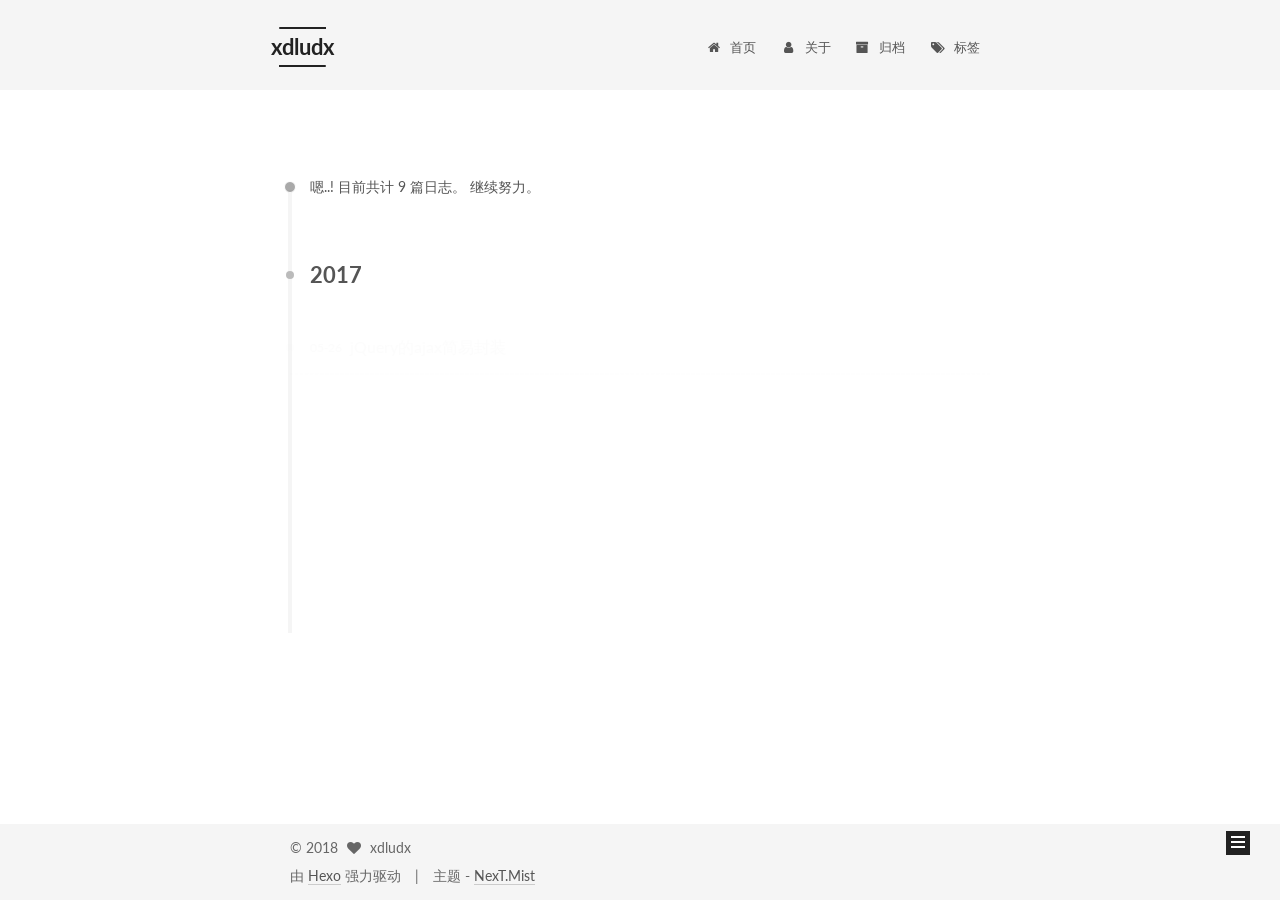
<file: archives/2017/05/index.html>
<!doctype html>



  


<html class="theme-next mist use-motion" lang="zh-Hans">
<head>
  <meta charset="UTF-8"/>
<meta http-equiv="X-UA-Compatible" content="IE=edge" />
<meta name="viewport" content="width=device-width, initial-scale=1, maximum-scale=1"/>






<meta http-equiv="Cache-Control" content="no-transform" />
<meta http-equiv="Cache-Control" content="no-siteapp" />















  
  
  <link href="/lib/fancybox/source/jquery.fancybox.css?v=2.1.5" rel="stylesheet" type="text/css" />




  
  
  
  

  
    
    
  

  

  

  

  

  
    
    
    <link href="//fonts.googleapis.com/css?family=Lato:300,300italic,400,400italic,700,700italic&subset=latin,latin-ext" rel="stylesheet" type="text/css">
  






<link href="/lib/font-awesome/css/font-awesome.min.css?v=4.6.2" rel="stylesheet" type="text/css" />

<link href="/css/main.css?v=5.1.1" rel="stylesheet" type="text/css" />


  <meta name="keywords" content="Hexo, NexT" />








  <link rel="shortcut icon" type="image/x-icon" href="/favicon.ico?v=5.1.1" />






<meta property="og:type" content="website">
<meta property="og:title" content="xdludx">
<meta property="og:url" content="http://yoursite.com/archives/2017/05/index.html">
<meta property="og:site_name" content="xdludx">
<meta property="og:locale" content="zh-Hans">
<meta name="twitter:card" content="summary">
<meta name="twitter:title" content="xdludx">



<script type="text/javascript" id="hexo.configurations">
  var NexT = window.NexT || {};
  var CONFIG = {
    root: '/',
    scheme: 'Mist',
    sidebar: {"position":"left","display":"post","offset":12,"offset_float":0,"b2t":false,"scrollpercent":false},
    fancybox: true,
    motion: true,
    duoshuo: {
      userId: '0',
      author: '博主'
    },
    algolia: {
      applicationID: '',
      apiKey: '',
      indexName: '',
      hits: {"per_page":10},
      labels: {"input_placeholder":"Search for Posts","hits_empty":"We didn't find any results for the search: ${query}","hits_stats":"${hits} results found in ${time} ms"}
    }
  };
</script>



  <link rel="canonical" href="http://yoursite.com/archives/2017/05/"/>





  <title>归档 | xdludx</title>
</head>

<body itemscope itemtype="http://schema.org/WebPage" lang="zh-Hans">

  














  
  
    
  

  <div class="container sidebar-position-left  page-archive  ">
    <div class="headband"></div>

    <header id="header" class="header" itemscope itemtype="http://schema.org/WPHeader">
      <div class="header-inner"><div class="site-brand-wrapper">
  <div class="site-meta ">
    

    <div class="custom-logo-site-title">
      <a href="/"  class="brand" rel="start">
        <span class="logo-line-before"><i></i></span>
        <span class="site-title">xdludx</span>
        <span class="logo-line-after"><i></i></span>
      </a>
    </div>
      
        <p class="site-subtitle"></p>
      
  </div>

  <div class="site-nav-toggle">
    <button>
      <span class="btn-bar"></span>
      <span class="btn-bar"></span>
      <span class="btn-bar"></span>
    </button>
  </div>
</div>

<nav class="site-nav">
  

  
    <ul id="menu" class="menu">
      
        
        <li class="menu-item menu-item-home">
          <a href="/" rel="section">
            
              <i class="menu-item-icon fa fa-fw fa-home"></i> <br />
            
            首页
          </a>
        </li>
      
        
        <li class="menu-item menu-item-about">
          <a href="/about" rel="section">
            
              <i class="menu-item-icon fa fa-fw fa-user"></i> <br />
            
            关于
          </a>
        </li>
      
        
        <li class="menu-item menu-item-archives">
          <a href="/archives" rel="section">
            
              <i class="menu-item-icon fa fa-fw fa-archive"></i> <br />
            
            归档
          </a>
        </li>
      
        
        <li class="menu-item menu-item-tags">
          <a href="/tags" rel="section">
            
              <i class="menu-item-icon fa fa-fw fa-tags"></i> <br />
            
            标签
          </a>
        </li>
      

      
    </ul>
  

  
</nav>



 </div>
    </header>

    <main id="main" class="main">
      <div class="main-inner">
        <div class="content-wrap">
          <div id="content" class="content">
            

  <section id="posts" class="posts-collapse">
    <span class="archive-move-on"></span>

    <span class="archive-page-counter">
      
      
      
        
      
      嗯..! 目前共计 9 篇日志。 继续努力。
    </span>

    

      
      
      

      
        
        <div class="collection-title">
          <h2 class="archive-year motion-element" id="archive-year-2017">2017</h2>
        </div>
      
      

      

  <article class="post post-type-normal" itemscope itemtype="http://schema.org/Article">
    <header class="post-header">

      <h2 class="post-title">
        
            <a class="post-title-link" href="/2017/05/26/jQuery的ajax简易封装/" itemprop="url">
              
                <span itemprop="name">jQuery的ajax简易封装</span>
              
            </a>
        
      </h2>

      <div class="post-meta">
        <time class="post-time" itemprop="dateCreated"
              datetime="2017-05-26T17:34:05+08:00"
              content="2017-05-26" >
          05-26
        </time>
      </div>

    </header>
  </article>



    

      
      
      

      
      

      

  <article class="post post-type-normal" itemscope itemtype="http://schema.org/Article">
    <header class="post-header">

      <h2 class="post-title">
        
            <a class="post-title-link" href="/2017/05/23/初步了解节流和去抖/" itemprop="url">
              
                <span itemprop="name">初步了解节流和去抖</span>
              
            </a>
        
      </h2>

      <div class="post-meta">
        <time class="post-time" itemprop="dateCreated"
              datetime="2017-05-23T17:39:39+08:00"
              content="2017-05-23" >
          05-23
        </time>
      </div>

    </header>
  </article>



    

      
      
      

      
      

      

  <article class="post post-type-normal" itemscope itemtype="http://schema.org/Article">
    <header class="post-header">

      <h2 class="post-title">
        
            <a class="post-title-link" href="/2017/05/13/算法学习之冒泡排序/" itemprop="url">
              
                <span itemprop="name">算法学习之冒泡排序</span>
              
            </a>
        
      </h2>

      <div class="post-meta">
        <time class="post-time" itemprop="dateCreated"
              datetime="2017-05-13T16:25:49+08:00"
              content="2017-05-13" >
          05-13
        </time>
      </div>

    </header>
  </article>



    

      
      
      

      
      

      

  <article class="post post-type-normal" itemscope itemtype="http://schema.org/Article">
    <header class="post-header">

      <h2 class="post-title">
        
            <a class="post-title-link" href="/2017/05/12/ES5新增的Array方法/" itemprop="url">
              
                <span itemprop="name">ES5新增的Array方法</span>
              
            </a>
        
      </h2>

      <div class="post-meta">
        <time class="post-time" itemprop="dateCreated"
              datetime="2017-05-12T13:51:23+08:00"
              content="2017-05-12" >
          05-12
        </time>
      </div>

    </header>
  </article>



    

  </section>

  



          </div>
          


          

        </div>
        
          
  
  <div class="sidebar-toggle">
    <div class="sidebar-toggle-line-wrap">
      <span class="sidebar-toggle-line sidebar-toggle-line-first"></span>
      <span class="sidebar-toggle-line sidebar-toggle-line-middle"></span>
      <span class="sidebar-toggle-line sidebar-toggle-line-last"></span>
    </div>
  </div>

  <aside id="sidebar" class="sidebar">
    <div class="sidebar-inner">

      

      

      <section class="site-overview sidebar-panel sidebar-panel-active">
        <div class="site-author motion-element" itemprop="author" itemscope itemtype="http://schema.org/Person">
          <img class="site-author-image" itemprop="image"
               src="/uploads/common/avatar.jpeg"
               alt="xdludx" />
          <p class="site-author-name" itemprop="name">xdludx</p>
           
              <p class="site-description motion-element" itemprop="description"></p>
          
        </div>
        <nav class="site-state motion-element">

          
            <div class="site-state-item site-state-posts">
              <a href="/archives">
                <span class="site-state-item-count">9</span>
                <span class="site-state-item-name">日志</span>
              </a>
            </div>
          

          

          
            
            
            <div class="site-state-item site-state-tags">
              <a href="/tags/index.html">
                <span class="site-state-item-count">7</span>
                <span class="site-state-item-name">标签</span>
              </a>
            </div>
          

        </nav>

        

        <div class="links-of-author motion-element">
          
        </div>

        
        

        
        

        


      </section>

      

      

    </div>
  </aside>


        
      </div>
    </main>

    <footer id="footer" class="footer">
      <div class="footer-inner">
        <div class="copyright" >
  
  &copy; 
  <span itemprop="copyrightYear">2018</span>
  <span class="with-love">
    <i class="fa fa-heart"></i>
  </span>
  <span class="author" itemprop="copyrightHolder">xdludx</span>
</div>


<div class="powered-by">
  由 <a class="theme-link" href="https://hexo.io">Hexo</a> 强力驱动
</div>

<div class="theme-info">
  主题 -
  <a class="theme-link" href="https://github.com/iissnan/hexo-theme-next">
    NexT.Mist
  </a>
</div>


        

        
      </div>
    </footer>

    
      <div class="back-to-top">
        <i class="fa fa-arrow-up"></i>
        
      </div>
    

  </div>

  

<script type="text/javascript">
  if (Object.prototype.toString.call(window.Promise) !== '[object Function]') {
    window.Promise = null;
  }
</script>









  












  
  <script type="text/javascript" src="/lib/jquery/index.js?v=2.1.3"></script>

  
  <script type="text/javascript" src="/lib/fastclick/lib/fastclick.min.js?v=1.0.6"></script>

  
  <script type="text/javascript" src="/lib/jquery_lazyload/jquery.lazyload.js?v=1.9.7"></script>

  
  <script type="text/javascript" src="/lib/velocity/velocity.min.js?v=1.2.1"></script>

  
  <script type="text/javascript" src="/lib/velocity/velocity.ui.min.js?v=1.2.1"></script>

  
  <script type="text/javascript" src="/lib/fancybox/source/jquery.fancybox.pack.js?v=2.1.5"></script>


  


  <script type="text/javascript" src="/js/src/utils.js?v=5.1.1"></script>

  <script type="text/javascript" src="/js/src/motion.js?v=5.1.1"></script>



  
  

  
  
    <script type="text/javascript" id="motion.page.archive">
      $('.archive-year').velocity('transition.slideLeftIn');
    </script>
  


  


  <script type="text/javascript" src="/js/src/bootstrap.js?v=5.1.1"></script>



  


  




	





  





  





  






  





  

  
  <script src="https://cdn1.lncld.net/static/js/av-core-mini-0.6.1.js"></script>
  <script>AV.initialize("MYDQSCMv8UwTWHXwd0BOAd7M-gzGzoHsz", "3L6q76VKBdYy0mTQSU6AkCsA");</script>
  <script>
    function showTime(Counter) {
      var query = new AV.Query(Counter);
      var entries = [];
      var $visitors = $(".leancloud_visitors");

      $visitors.each(function () {
        entries.push( $(this).attr("id").trim() );
      });

      query.containedIn('url', entries);
      query.find()
        .done(function (results) {
          var COUNT_CONTAINER_REF = '.leancloud-visitors-count';

          if (results.length === 0) {
            $visitors.find(COUNT_CONTAINER_REF).text(0);
            return;
          }

          for (var i = 0; i < results.length; i++) {
            var item = results[i];
            var url = item.get('url');
            var time = item.get('time');
            var element = document.getElementById(url);

            $(element).find(COUNT_CONTAINER_REF).text(time);
          }
          for(var i = 0; i < entries.length; i++) {
            var url = entries[i];
            var element = document.getElementById(url);
            var countSpan = $(element).find(COUNT_CONTAINER_REF);
            if( countSpan.text() == '') {
              countSpan.text(0);
            }
          }
        })
        .fail(function (object, error) {
          console.log("Error: " + error.code + " " + error.message);
        });
    }

    function addCount(Counter) {
      var $visitors = $(".leancloud_visitors");
      var url = $visitors.attr('id').trim();
      var title = $visitors.attr('data-flag-title').trim();
      var query = new AV.Query(Counter);

      query.equalTo("url", url);
      query.find({
        success: function(results) {
          if (results.length > 0) {
            var counter = results[0];
            counter.fetchWhenSave(true);
            counter.increment("time");
            counter.save(null, {
              success: function(counter) {
                var $element = $(document.getElementById(url));
                $element.find('.leancloud-visitors-count').text(counter.get('time'));
              },
              error: function(counter, error) {
                console.log('Failed to save Visitor num, with error message: ' + error.message);
              }
            });
          } else {
            var newcounter = new Counter();
            /* Set ACL */
            var acl = new AV.ACL();
            acl.setPublicReadAccess(true);
            acl.setPublicWriteAccess(true);
            newcounter.setACL(acl);
            /* End Set ACL */
            newcounter.set("title", title);
            newcounter.set("url", url);
            newcounter.set("time", 1);
            newcounter.save(null, {
              success: function(newcounter) {
                var $element = $(document.getElementById(url));
                $element.find('.leancloud-visitors-count').text(newcounter.get('time'));
              },
              error: function(newcounter, error) {
                console.log('Failed to create');
              }
            });
          }
        },
        error: function(error) {
          console.log('Error:' + error.code + " " + error.message);
        }
      });
    }

    $(function() {
      var Counter = AV.Object.extend("Counter");
      if ($('.leancloud_visitors').length == 1) {
        addCount(Counter);
      } else if ($('.post-title-link').length > 1) {
        showTime(Counter);
      }
    });
  </script>



  

  

  

  

</body>
</html>
</file>
<file: css/main.css>
/* normalize.css v3.0.2 | MIT License | git.io/normalize */
html {
  font-family: sans-serif; /* 1 */
  -ms-text-size-adjust: 100%; /* 2 */
  -webkit-text-size-adjust: 100%; /* 2 */
}
body {
  margin: 0;
}
article,
aside,
details,
figcaption,
figure,
footer,
header,
hgroup,
main,
menu,
nav,
section,
summary {
  display: block;
}
audio,
canvas,
progress,
video {
  display: inline-block; /* 1 */
  vertical-align: baseline; /* 2 */
}
audio:not([controls]) {
  display: none;
  height: 0;
}
[hidden],
template {
  display: none;
}
a {
  background-color: transparent;
}
a:active,
a:hover {
  outline: 0;
}
abbr[title] {
  border-bottom: 1px dotted;
}
b,
strong {
  font-weight: bold;
}
dfn {
  font-style: italic;
}
h1 {
  font-size: 2em;
  margin: 0.67em 0;
}
mark {
  background: #ff0;
  color: #000;
}
small {
  font-size: 80%;
}
sub,
sup {
  font-size: 75%;
  line-height: 0;
  position: relative;
  vertical-align: baseline;
}
sup {
  top: -0.5em;
}
sub {
  bottom: -0.25em;
}
img {
  border: 0;
}
svg:not(:root) {
  overflow: hidden;
}
figure {
  margin: 1em 40px;
}
hr {
  -moz-box-sizing: content-box;
  box-sizing: content-box;
  height: 0;
}
pre {
  overflow: auto;
}
code,
kbd,
pre,
samp {
  font-family: monospace, monospace;
  font-size: 1em;
}
button,
input,
optgroup,
select,
textarea {
  color: inherit; /* 1 */
  font: inherit; /* 2 */
  margin: 0; /* 3 */
}
button {
  overflow: visible;
}
button,
select {
  text-transform: none;
}
button,
html input[type="button"],
input[type="reset"],
input[type="submit"] {
  -webkit-appearance: button; /* 2 */
  cursor: pointer; /* 3 */
}
button[disabled],
html input[disabled] {
  cursor: default;
}
button::-moz-focus-inner,
input::-moz-focus-inner {
  border: 0;
  padding: 0;
}
input {
  line-height: normal;
}
input[type="checkbox"],
input[type="radio"] {
  box-sizing: border-box; /* 1 */
  padding: 0; /* 2 */
}
input[type="number"]::-webkit-inner-spin-button,
input[type="number"]::-webkit-outer-spin-button {
  height: auto;
}
input[type="search"] {
  -webkit-appearance: textfield; /* 1 */
  -moz-box-sizing: content-box;
  -webkit-box-sizing: content-box; /* 2 */
  box-sizing: content-box;
}
input[type="search"]::-webkit-search-cancel-button,
input[type="search"]::-webkit-search-decoration {
  -webkit-appearance: none;
}
fieldset {
  border: 1px solid #c0c0c0;
  margin: 0 2px;
  padding: 0.35em 0.625em 0.75em;
}
legend {
  border: 0; /* 1 */
  padding: 0; /* 2 */
}
textarea {
  overflow: auto;
}
optgroup {
  font-weight: bold;
}
table {
  border-collapse: collapse;
  border-spacing: 0;
}
td,
th {
  padding: 0;
}
::selection {
  background: #262a30;
  color: #fff;
}
body {
  position: relative;
  font-family: 'Lato', "PingFang SC", "Microsoft YaHei", sans-serif;
  font-size: 14px;
  line-height: 2;
  color: #555;
  background: #fff;
}
@media (max-width: 767px) {
  body {
    padding-right: 0 !important;
  }
}
@media (min-width: 768px) and (max-width: 991px) {
  body {
    padding-right: 0 !important;
  }
}
@media (min-width: 1600px) {
  body {
    font-size: 16px;
  }
}
h1,
h2,
h3,
h4,
h5,
h6 {
  margin: 0;
  padding: 0;
  font-weight: bold;
  line-height: 1.5;
  font-family: 'Lato', "PingFang SC", "Microsoft YaHei", sans-serif;
}
h2,
h3,
h4,
h5,
h6 {
  margin: 20px 0 15px;
}
h1 {
  font-size: 24px;
}
@media (max-width: 767px) {
  h1 {
    font-size: 20px;
  }
}
h2 {
  font-size: 22px;
}
@media (max-width: 767px) {
  h2 {
    font-size: 18px;
  }
}
h3 {
  font-size: 20px;
}
@media (max-width: 767px) {
  h3 {
    font-size: 16px;
  }
}
h4 {
  font-size: 18px;
}
@media (max-width: 767px) {
  h4 {
    font-size: 14px;
  }
}
h5 {
  font-size: 16px;
}
@media (max-width: 767px) {
  h5 {
    font-size: 12px;
  }
}
h6 {
  font-size: 14px;
}
@media (max-width: 767px) {
  h6 {
    font-size: 10px;
  }
}
p {
  margin: 0 0 25px 0;
}
a {
  color: #555;
  text-decoration: none;
  border-bottom: 1px solid #999;
  word-wrap: break-word;
}
a:hover {
  color: #222;
  border-bottom-color: #222;
}
blockquote {
  margin: 0;
  padding: 0;
}
img {
  display: block;
  margin: auto;
  max-width: 100%;
  height: auto;
}
hr {
  margin: 40px 0;
  height: 3px;
  border: none;
  background-color: #ddd;
  background-image: repeating-linear-gradient(-45deg, #fff, #fff 4px, transparent 4px, transparent 8px);
}
blockquote {
  padding: 0 15px;
  color: #666;
  border-left: 4px solid #ddd;
}
blockquote cite::before {
  content: "-";
  padding: 0 5px;
}
dt {
  font-weight: 700;
}
dd {
  margin: 0;
  padding: 0;
}
.text-left {
  text-align: left;
}
.text-center {
  text-align: center;
}
.text-right {
  text-align: right;
}
.text-justify {
  text-align: justify;
}
.text-nowrap {
  white-space: nowrap;
}
.text-lowercase {
  text-transform: lowercase;
}
.text-uppercase {
  text-transform: uppercase;
}
.text-capitalize {
  text-transform: capitalize;
}
.center-block {
  display: block;
  margin-left: auto;
  margin-right: auto;
}
.clearfix:before,
.clearfix:after {
  content: " ";
  display: table;
}
.clearfix:after {
  clear: both;
}
.pullquote {
  width: 45%;
}
.pullquote.left {
  float: left;
  margin-left: 5px;
  margin-right: 10px;
}
.pullquote.right {
  float: right;
  margin-left: 10px;
  margin-right: 5px;
}
.affix.affix.affix {
  position: fixed;
}
.translation {
  margin-top: -20px;
  font-size: 14px;
  color: #999;
}
.scrollbar-measure {
  width: 100px;
  height: 100px;
  overflow: scroll;
  position: absolute;
  top: -9999px;
}
.use-motion .motion-element {
  opacity: 0;
}
table {
  margin: 20px 0;
  width: 100%;
  border-collapse: collapse;
  border-spacing: 0;
  border: 1px solid #ddd;
  font-size: 14px;
  table-layout: fixed;
  word-wrap: break-all;
}
table>tbody>tr:nth-of-type(odd) {
  background-color: #f9f9f9;
}
table>tbody>tr:hover {
  background-color: #f5f5f5;
}
caption,
th,
td {
  padding: 8px;
  text-align: left;
  vertical-align: middle;
  font-weight: normal;
}
th,
td {
  border-bottom: 3px solid #ddd;
  border-right: 1px solid #eee;
}
th {
  padding-bottom: 10px;
  font-weight: 700;
}
td {
  border-bottom-width: 1px;
}
html,
body {
  height: 100%;
}
.container {
  position: relative;
  min-height: 100%;
}
.header-inner {
  margin: 0 auto;
  padding: 100px 0 70px;
  width: 700px;
}
@media (min-width: 1600px) {
  .container .header-inner {
    width: 900px;
  }
}
.main {
  padding-bottom: 150px;
}
.main-inner {
  margin: 0 auto;
  width: 700px;
}
@media (min-width: 1600px) {
  .container .main-inner {
    width: 900px;
  }
}
.footer {
  position: absolute;
  left: 0;
  bottom: 0;
  width: 100%;
  min-height: 50px;
}
.footer-inner {
  box-sizing: border-box;
  margin: 20px auto;
  width: 700px;
}
@media (min-width: 1600px) {
  .container .footer-inner {
    width: 900px;
  }
}
pre,
.highlight {
  overflow: auto;
  margin: 20px 0;
  padding: 0;
  font-size: 13px;
  color: #4d4d4c;
  background: #f7f7f7;
  line-height: 1.6;
}
pre,
code {
  font-family: consolas, Menlo, "PingFang SC", "Microsoft YaHei", monospace;
}
code {
  padding: 2px 4px;
  word-wrap: break-word;
  color: #555;
  background: #eee;
  border-radius: 3px;
  font-size: 13px;
}
pre code {
  padding: 0;
  color: #4d4d4c;
  background: none;
  text-shadow: none;
}
.highlight {
  border-radius: 1px;
}
.highlight pre {
  border: none;
  margin: 0;
  padding: 10px 0;
}
.highlight table {
  margin: 0;
  width: auto;
  border: none;
}
.highlight td {
  border: none;
  padding: 0;
}
.highlight figcaption {
  font-size: 1em;
  color: #4d4d4c;
  line-height: 1em;
  margin-bottom: 1em;
}
.highlight figcaption:before,
.highlight figcaption:after {
  content: " ";
  display: table;
}
.highlight figcaption:after {
  clear: both;
}
.highlight figcaption a {
  float: right;
  color: #4d4d4c;
}
.highlight figcaption a:hover {
  border-bottom-color: #4d4d4c;
}
.highlight .gutter pre {
  padding-left: 10px;
  padding-right: 10px;
  color: #869194;
  text-align: right;
  background-color: #eff2f3;
}
.highlight .code pre {
  width: 100%;
  padding-left: 10px;
  padding-right: 10px;
  background-color: #f7f7f7;
}
.highlight .line {
  height: 20px;
}
.gutter {
  -webkit-user-select: none;
  -moz-user-select: none;
  -ms-user-select: none;
  user-select: none;
}
.gist table {
  width: auto;
}
.gist table td {
  border: none;
}
pre .deletion {
  background: #fdd;
}
pre .addition {
  background: #dfd;
}
pre .meta {
  color: #8959a8;
}
pre .comment {
  color: #8e908c;
}
pre .variable,
pre .attribute,
pre .tag,
pre .regexp,
pre .ruby .constant,
pre .xml .tag .title,
pre .xml .pi,
pre .xml .doctype,
pre .html .doctype,
pre .css .id,
pre .css .class,
pre .css .pseudo {
  color: #c82829;
}
pre .number,
pre .preprocessor,
pre .built_in,
pre .literal,
pre .params,
pre .constant,
pre .command {
  color: #f5871f;
}
pre .ruby .class .title,
pre .css .rules .attribute,
pre .string,
pre .value,
pre .inheritance,
pre .header,
pre .ruby .symbol,
pre .xml .cdata,
pre .special,
pre .number,
pre .formula {
  color: #718c00;
}
pre .title,
pre .css .hexcolor {
  color: #3e999f;
}
pre .function,
pre .python .decorator,
pre .python .title,
pre .ruby .function .title,
pre .ruby .title .keyword,
pre .perl .sub,
pre .javascript .title,
pre .coffeescript .title {
  color: #4271ae;
}
pre .keyword,
pre .javascript .function {
  color: #8959a8;
}
.full-image.full-image.full-image {
  border: none;
  max-width: 100%;
  width: auto;
  margin: 20px auto;
}
@media (min-width: 992px) {
  .full-image.full-image.full-image {
    max-width: none;
    width: 110%;
    margin: 25px -5%;
  }
}
.blockquote-center,
.page-home .post-type-quote blockquote,
.page-post-detail .post-type-quote blockquote {
  position: relative;
  margin: 40px 0;
  padding: 0;
  border-left: none;
  text-align: center;
}
.blockquote-center::before,
.page-home .post-type-quote blockquote::before,
.page-post-detail .post-type-quote blockquote::before,
.blockquote-center::after,
.page-home .post-type-quote blockquote::after,
.page-post-detail .post-type-quote blockquote::after {
  position: absolute;
  content: ' ';
  display: block;
  width: 100%;
  height: 24px;
  opacity: 0.2;
  background-repeat: no-repeat;
  background-position: 0 -6px;
  background-size: 22px 22px;
}
.blockquote-center::before,
.page-home .post-type-quote blockquote::before,
.page-post-detail .post-type-quote blockquote::before {
  top: -20px;
  background-image: url("../images/quote-l.svg");
  border-top: 1px solid #ccc;
}
.blockquote-center::after,
.page-home .post-type-quote blockquote::after,
.page-post-detail .post-type-quote blockquote::after {
  bottom: -20px;
  background-image: url("../images/quote-r.svg");
  border-bottom: 1px solid #ccc;
  background-position: 100% 8px;
}
.blockquote-center p,
.page-home .post-type-quote blockquote p,
.page-post-detail .post-type-quote blockquote p,
.blockquote-center div,
.page-home .post-type-quote blockquote div,
.page-post-detail .post-type-quote blockquote div {
  text-align: center;
}
.post .post-body .group-picture img {
  box-sizing: border-box;
  padding: 0 3px;
  border: none;
}
.post .group-picture-row {
  overflow: hidden;
  margin-top: 6px;
}
.post .group-picture-row:first-child {
  margin-top: 0;
}
.post .group-picture-column {
  float: left;
}
.page-post-detail .post-body .group-picture-column {
  float: none;
  margin-top: 10px;
  width: auto !important;
}
.page-post-detail .post-body .group-picture-column img {
  margin: 0 auto;
}
.page-archive .group-picture-container {
  overflow: hidden;
}
.page-archive .group-picture-row {
  float: left;
}
.page-archive .group-picture-row:first-child {
  margin-top: 6px;
}
.page-archive .group-picture-column {
  max-width: 150px;
  max-height: 150px;
}
.note {
  padding: 20px;
  margin: 20px 0;
  border: 1px solid #eee;
  border-left-width: 5px;
  border-radius: 3px;
}
.note h2,
.note h3,
.note h4,
.note h5,
.note h6 {
  margin-top: 0;
  margin-bottom: 5px;
}
.note p:last-child {
  margin-bottom: 0;
}
.note code {
  border-radius: 3px;
}
.note+.note {
  margin-top: -5px;
}
.default {
  border-left-color: #777;
}
.default h2,
.default h3,
.default h4,
.default h5,
.default h6 {
  color: #777;
}
.primary {
  border-left-color: #428bca;
}
.primary h2,
.primary h3,
.primary h4,
.primary h5,
.primary h6 {
  color: #428bca;
}
.success {
  border-left-color: #5cb85c;
}
.success h2,
.success h3,
.success h4,
.success h5,
.success h6 {
  color: #5cb85c;
}
.danger {
  border-left-color: #d9534f;
}
.danger h2,
.danger h3,
.danger h4,
.danger h5,
.danger h6 {
  color: #d9534f;
}
.warning {
  border-left-color: #f0ad4e;
}
.warning h2,
.warning h3,
.warning h4,
.warning h5,
.warning h6 {
  color: #f0ad4e;
}
.info {
  border-left-color: #5bc0de;
}
.info h2,
.info h3,
.info h4,
.info h5,
.info h6 {
  color: #5bc0de;
}
.btn {
  display: inline-block;
  padding: 0 20px;
  font-size: 14px;
  color: #fff;
  background: #222;
  border: 2px solid #222;
  text-decoration: none;
  border-radius: 0;
  transition-property: background-color;
  transition-duration: 0.2s;
  transition-timing-function: ease-in-out;
  transition-delay: 0s;
}
.btn:hover,
.post-button .btn:hover {
  border-color: #222;
  color: #222;
  background: #fff;
}
.btn-bar {
  display: block;
  width: 22px;
  height: 2px;
  background: #555;
  border-radius: 1px;
}
.btn-bar+.btn-bar {
  margin-top: 4px;
}
.pagination {
  margin: 120px 0 40px;
  text-align: center;
  border-top: 1px solid #eee;
}
.page-number-basic,
.pagination .prev,
.pagination .next,
.pagination .page-number,
.pagination .space {
  display: inline-block;
  position: relative;
  top: -1px;
  margin: 0 10px;
  padding: 0 10px;
  line-height: 30px;
}
@media (max-width: 767px) {
  .page-number-basic,
  .pagination .prev,
  .pagination .next,
  .pagination .page-number,
  .pagination .space {
    margin: 0 5px;
  }
}
.pagination .prev,
.pagination .next,
.pagination .page-number {
  border-bottom: 0;
  border-top: 1px solid #eee;
  transition-property: border-color;
  transition-duration: 0.2s;
  transition-timing-function: ease-in-out;
  transition-delay: 0s;
}
.pagination .prev:hover,
.pagination .next:hover,
.pagination .page-number:hover {
  border-top-color: #222;
}
.pagination .space {
  padding: 0;
  margin: 0;
}
.pagination .prev {
  margin-left: 0;
}
.pagination .next {
  margin-right: 0;
}
.pagination .page-number.current {
  color: #fff;
  background: #ccc;
  border-top-color: #ccc;
}
@media (max-width: 767px) {
  .pagination {
    border-top: none;
  }
  .pagination .prev,
  .pagination .next,
  .pagination .page-number {
    margin-bottom: 10px;
    border-top: 0;
    border-bottom: 1px solid #eee;
  }
  .pagination .prev:hover,
  .pagination .next:hover,
  .pagination .page-number:hover {
    border-bottom-color: #222;
  }
}
.comments {
  margin: 60px 20px 0;
}
.tag-cloud {
  text-align: center;
}
.tag-cloud a {
  display: inline-block;
  margin: 10px;
}
.back-to-top {
  box-sizing: border-box;
  position: fixed;
  bottom: -100px;
  right: 30px;
  z-index: 1050;
  padding: 0 6px;
  width: 24px;
  background: #222;
  font-size: 12px;
  opacity: 1;
  color: #fff;
  cursor: pointer;
  text-align: center;
  -webkit-transform: translateZ(0);
  transition-property: bottom;
  transition-duration: 0.2s;
  transition-timing-function: ease-in-out;
  transition-delay: 0s;
}
@media (max-width: 767px) {
  .back-to-top {
    display: none;
  }
}
@media (min-width: 768px) and (max-width: 991px) {
  .back-to-top {
    display: none;
  }
}
.back-to-top.back-to-top-on {
  bottom: 19px;
}
.header {
  background: transparent;
}
.header-inner {
  position: relative;
}
.headband {
  height: 3px;
  background: #222;
}
.site-meta {
  margin: 0;
  text-align: left;
}
@media (max-width: 767px) {
  .site-meta {
    text-align: center;
  }
}
.brand {
  position: relative;
  display: inline-block;
  padding: 0 40px;
  color: #222;
  background: #222;
  border-bottom: none;
}
.brand:hover {
  color: #222;
}
.logo {
  display: inline-block;
  margin-right: 5px;
  line-height: 36px;
  vertical-align: top;
}
.site-title {
  display: inline-block;
  vertical-align: top;
  line-height: 36px;
  font-size: 20px;
  font-weight: normal;
  font-family: 'Lato', "PingFang SC", "Microsoft YaHei", sans-serif;
}
.site-subtitle {
  margin-top: 10px;
  font-size: 13px;
  color: #999;
}
.use-motion .brand {
  opacity: 0;
}
.use-motion .logo,
.use-motion .site-title,
.use-motion .site-subtitle {
  opacity: 0;
  position: relative;
  top: -10px;
}
.site-nav-toggle {
  display: none;
  position: absolute;
  top: 10px;
  left: 10px;
}
@media (max-width: 767px) {
  .site-nav-toggle {
    display: block;
  }
}
.site-nav-toggle button {
  margin-top: 2px;
  padding: 9px 10px;
  background: transparent;
  border: none;
}
@media (max-width: 767px) {
  .site-nav {
    display: none;
    margin: 0 -10px;
    padding: 0 10px;
    clear: both;
    border-top: 1px solid #ddd;
  }
}
@media (min-width: 768px) and (max-width: 991px) {
  .site-nav {
    display: block !important;
  }
}
@media (min-width: 992px) {
  .site-nav {
    display: block !important;
  }
}
.menu {
  margin-top: 20px;
  padding-left: 0;
  text-align: center;
}
.menu .menu-item {
  display: inline-block;
  margin: 0 10px;
  list-style: none;
}
@media screen and (max-width: 767px) {
  .menu .menu-item {
    margin-top: 10px;
  }
}
.menu .menu-item a {
  display: block;
  font-size: 13px;
  line-height: inherit;
  border-bottom: 1px solid transparent;
  transition-property: border-color;
  transition-duration: 0.2s;
  transition-timing-function: ease-in-out;
  transition-delay: 0s;
}
.menu .menu-item a:hover {
  border-bottom-color: #222;
}
.menu .menu-item .fa {
  margin-right: 5px;
}
.use-motion .menu-item {
  opacity: 0;
}
.post-body {
  font-family: 'Lato', "PingFang SC", "Microsoft YaHei", sans-serif;
}
@media (max-width: 767px) {
  .post-body {
    word-break: break-word;
  }
}
.post-body .fancybox img {
  display: block !important;
  margin: 0 auto;
  cursor: pointer;
  cursor: zoom-in;
  cursor: -webkit-zoom-in;
}
.post-body .image-caption,
.post-body .figure .caption {
  margin: 10px auto 15px;
  text-align: center;
  font-size: 14px;
  color: #999;
  font-weight: bold;
  line-height: 1;
}
.post-sticky-flag {
  display: inline-block;
  font-size: 16px;
  -ms-transform: rotate(30deg);
  -webkit-transform: rotate(30deg);
  -moz-transform: rotate(30deg);
  -ms-transform: rotate(30deg);
  -o-transform: rotate(30deg);
  transform: rotate(30deg);
}
.posts-expand {
  padding-top: 40px;
}
@media (max-width: 767px) {
  .posts-expand {
    margin: 0 20px;
  }
  .post-body pre {
    padding: 10px;
  }
  .post-body pre .gutter pre {
    padding-right: 10px;
  }
  .post-body .highlight {
    margin-left: 0px;
    margin-right: 0px;
    padding: 0;
  }
  .post-body .highlight .gutter pre {
    padding-right: 10px;
  }
}
@media (min-width: 992px) {
  .posts-expand .post-body {
    text-align: justify;
  }
}
.posts-expand .post-body h2,
.posts-expand .post-body h3,
.posts-expand .post-body h4,
.posts-expand .post-body h5,
.posts-expand .post-body h6 {
  padding-top: 10px;
}
.posts-expand .post-body h2 .header-anchor,
.posts-expand .post-body h3 .header-anchor,
.posts-expand .post-body h4 .header-anchor,
.posts-expand .post-body h5 .header-anchor,
.posts-expand .post-body h6 .header-anchor {
  float: right;
  margin-left: 10px;
  color: #ccc;
  border-bottom-style: none;
  visibility: hidden;
}
.posts-expand .post-body h2 .header-anchor:hover,
.posts-expand .post-body h3 .header-anchor:hover,
.posts-expand .post-body h4 .header-anchor:hover,
.posts-expand .post-body h5 .header-anchor:hover,
.posts-expand .post-body h6 .header-anchor:hover {
  color: inherit;
}
.posts-expand .post-body h2:hover .header-anchor,
.posts-expand .post-body h3:hover .header-anchor,
.posts-expand .post-body h4:hover .header-anchor,
.posts-expand .post-body h5:hover .header-anchor,
.posts-expand .post-body h6:hover .header-anchor {
  visibility: visible;
}
.posts-expand .post-body ul li {
  list-style: circle;
}
.posts-expand .post-body img {
  box-sizing: border-box;
  margin: auto;
  padding: 3px;
  border: 1px solid #ddd;
}
.posts-expand .fancybox img {
  margin: 0 auto;
}
@media (max-width: 767px) {
  .posts-collapse {
    margin: 0 20px;
  }
  .posts-collapse .post-title,
  .posts-collapse .post-meta {
    display: block;
    width: auto;
    text-align: left;
  }
}
.posts-collapse {
  position: relative;
  z-index: 1010;
  margin-left: 0;
}
.posts-collapse::after {
  content: " ";
  position: absolute;
  top: 20px;
  left: 0;
  margin-left: -2px;
  width: 4px;
  height: 100%;
  background: #f5f5f5;
  z-index: -1;
}
@media (max-width: 767px) {
  .posts-collapse {
    margin: 0 20px;
  }
}
.posts-collapse .collection-title {
  position: relative;
  margin: 60px 0;
}
.posts-collapse .collection-title h1 {
  margin: 20px 20px 10px;
}
.posts-collapse .collection-title h2 {
  margin-left: 20px;
}
.posts-collapse .collection-title small {
  color: #bbb;
  margin-left: 5px;
}
.posts-collapse .collection-title::before {
  content: " ";
  position: absolute;
  left: 0;
  top: 50%;
  margin-left: -4px;
  margin-top: -4px;
  width: 8px;
  height: 8px;
  background: #bbb;
  border-radius: 50%;
}
.posts-collapse .post {
  margin: 30px 0;
}
.posts-collapse .post-header {
  position: relative;
  transition-duration: 0.2s;
  transition-timing-function: ease-in-out;
  transition-delay: 0s;
  transition-property: border;
  border-bottom: 1px dashed #ccc;
}
.posts-collapse .post-header::before {
  content: " ";
  position: absolute;
  left: 0;
  top: 12px;
  width: 6px;
  height: 6px;
  margin-left: -4px;
  background: #bbb;
  border-radius: 50%;
  border: 1px solid #fff;
  transition-duration: 0.2s;
  transition-timing-function: ease-in-out;
  transition-delay: 0s;
  transition-property: background;
}
.posts-collapse .post-header:hover {
  border-bottom-color: #666;
}
.posts-collapse .post-header:hover::before {
  background: #222;
}
.posts-collapse .post-meta {
  position: absolute;
  font-size: 12px;
  left: 20px;
  top: 5px;
}
.posts-collapse .post-comments-count {
  display: none;
}
.posts-collapse .post-title {
  margin-left: 60px;
  font-size: 16px;
  font-weight: normal;
  line-height: inherit;
}
.posts-collapse .post-title::after {
  margin-left: 3px;
  opacity: 0.6;
}
.posts-collapse .post-title a {
  color: #666;
  border-bottom: none;
}
.page-home .post-type-quote .post-header,
.page-post-detail .post-type-quote .post-header,
.page-home .post-type-quote .post-tags,
.page-post-detail .post-type-quote .post-tags {
  display: none;
}
.posts-expand .post-title {
  font-size: 26px;
  text-align: center;
  word-break: break-word;
  font-weight: 400;
}
@media (max-width: 767px) {
  .posts-expand .post-title {
    font-size: 22px;
  }
}
.posts-expand .post-title-link {
  display: inline-block;
  position: relative;
  color: #555;
  border-bottom: none;
  line-height: 1.2;
  vertical-align: top;
}
.posts-expand .post-title-link::before {
  content: "";
  position: absolute;
  width: 100%;
  height: 2px;
  bottom: 0;
  left: 0;
  background-color: #000;
  visibility: hidden;
  -webkit-transform: scaleX(0);
  -moz-transform: scaleX(0);
  -ms-transform: scaleX(0);
  -o-transform: scaleX(0);
  transform: scaleX(0);
  transition-duration: 0.2s;
  transition-timing-function: ease-in-out;
  transition-delay: 0s;
}
.posts-expand .post-title-link:hover::before {
  visibility: visible;
  -webkit-transform: scaleX(1);
  -moz-transform: scaleX(1);
  -ms-transform: scaleX(1);
  -o-transform: scaleX(1);
  transform: scaleX(1);
}
.posts-expand .post-title-link .fa {
  font-size: 16px;
}
.posts-expand .post-meta {
  margin: 3px 0 60px 0;
  color: #999;
  font-family: 'Lato', "PingFang SC", "Microsoft YaHei", sans-serif;
  font-size: 12px;
  text-align: center;
}
.posts-expand .post-meta .post-category-list {
  display: inline-block;
  margin: 0;
  padding: 3px;
}
.posts-expand .post-meta .post-category-list-link {
  color: #999;
}
.posts-expand .post-meta .post-description {
  font-size: 14px;
  margin-top: 2px;
}
.post-wordcount {
  display: inline-block;
}
.post-meta-divider {
  margin: 0 0.5em;
}
.post-meta-item-icon {
  margin-right: 3px;
}
@media (min-width: 768px) and (max-width: 991px) {
  .post-meta-item-icon {
    display: inline-block;
  }
}
@media (max-width: 767px) {
  .post-meta-item-icon {
    display: inline-block;
  }
}
@media (min-width: 768px) and (max-width: 991px) {
  .post-meta-item-text {
    display: none;
  }
}
@media (max-width: 767px) {
  .post-meta-item-text {
    display: none;
  }
}
@media (max-width: 767px) {
  .posts-expand .post-comments-count {
    display: none;
  }
}
.social-like {
  font-size: 14px;
  height: 20px;
  text-align: center;
  border-top: 1px solid #eee;
  padding-top: 9px;
  margin-top: 45px;
  display: flex;
  justify-content: center;
}
.vk_like {
  width: 85px;
  height: 21px;
  padding-top: 7px;
  align-self: center;
}
.fb_like {
  height: 30px;
  align-self: center;
}
.post-button {
  margin-top: 50px;
}
.post-button .btn {
  color: #555;
  font-size: 14px;
  background: transparent;
  border-radius: 0;
  line-height: 2;
  margin: 0 4px 8px 4px;
}
.post-button .fa-fw {
  width: 1.285714285714286em;
  text-align: left;
}
.posts-expand .post-tags {
  margin-top: 40px;
  text-align: center;
}
.posts-expand .post-tags a {
  display: inline-block;
  margin-right: 10px;
  font-size: 13px;
}
.post-nav {
  display: table;
  margin-top: 15px;
  width: 100%;
  border-top: 1px solid #eee;
}
.post-nav-divider {
  display: table-cell;
  width: 10%;
}
.post-nav-item {
  display: table-cell;
  padding: 10px 0 0 0;
  width: 45%;
  vertical-align: top;
}
.post-nav-item a {
  position: relative;
  display: block;
  line-height: 25px;
  font-size: 14px;
  color: #555;
  border-bottom: none;
}
.post-nav-item a:hover {
  color: #222;
  border-bottom: none;
}
.post-nav-item a:active {
  top: 2px;
}
.post-nav-item .fa {
  position: absolute;
  top: 8px;
  left: 0;
  font-size: 12px;
}
.post-nav-next a {
  padding-left: 15px;
}
.post-nav-prev {
  text-align: right;
}
.post-nav-prev a {
  padding-right: 15px;
}
.post-nav-prev .fa {
  right: 0;
  left: auto;
}
.posts-expand .post-eof {
  display: block;
  margin: 80px auto 60px;
  width: 8%;
  height: 1px;
  background: #ccc;
  text-align: center;
}
.post:last-child .post-eof.post-eof.post-eof {
  display: none;
}
.post-gallery {
  display: table;
  table-layout: fixed;
  width: 100%;
  border-collapse: separate;
}
.post-gallery-row {
  display: table-row;
}
.post-gallery .post-gallery-img {
  display: table-cell;
  text-align: center;
  vertical-align: middle;
  border: none;
}
.post-gallery .post-gallery-img img {
  max-width: 100%;
  max-height: 100%;
  border: none;
}
.fancybox-close,
.fancybox-close:hover {
  border: none;
}
.sidebar {
  position: fixed;
  right: 0;
  top: 0;
  bottom: 0;
  width: 0;
  z-index: 1040;
  box-shadow: inset 0 2px 6px #000;
  background: #222;
  -webkit-transform: translateZ(0);
}
.sidebar a {
  color: #999;
  border-bottom-color: #555;
}
.sidebar a:hover {
  color: #eee;
}
@media (min-width: 768px) and (max-width: 991px) {
  .sidebar {
    display: none !important;
  }
}
@media (max-width: 767px) {
  .sidebar {
    display: none !important;
  }
}
.sidebar-inner {
  position: relative;
  padding: 20px 10px;
  color: #999;
  text-align: center;
}
.sidebar-toggle {
  position: fixed;
  right: 30px;
  bottom: 45px;
  width: 14px;
  height: 14px;
  padding: 5px;
  background: #222;
  line-height: 0;
  z-index: 1050;
  cursor: pointer;
  -webkit-transform: translateZ(0);
}
@media (min-width: 768px) and (max-width: 991px) {
  .sidebar-toggle {
    display: none;
  }
}
@media (max-width: 767px) {
  .sidebar-toggle {
    display: none;
  }
}
.sidebar-toggle-line {
  position: relative;
  display: inline-block;
  vertical-align: top;
  height: 2px;
  width: 100%;
  background: #fff;
  margin-top: 3px;
}
.sidebar-toggle-line:first-child {
  margin-top: 0;
}
.site-author-image {
  display: block;
  margin: 0 auto;
  padding: 2px;
  max-width: 96px;
  height: auto;
  border: 2px solid #333;
}
.site-author-name {
  margin: 5px 0 0;
  text-align: center;
  color: #f5f5f5;
  font-weight: normal;
}
.site-description {
  margin-top: 5px;
  text-align: center;
  font-size: 14px;
  color: #999;
}
.site-state {
  overflow: hidden;
  line-height: 1.4;
  white-space: nowrap;
  text-align: center;
}
.site-state-item {
  display: inline-block;
  padding: 0 15px;
  border-left: 1px solid #333;
}
.site-state-item:first-child {
  border-left: none;
}
.site-state-item a {
  border-bottom: none;
}
.site-state-item-count {
  display: block;
  text-align: center;
  color: inherit;
  font-weight: 600;
  font-size: 18px;
}
.site-state-item-name {
  font-size: 13px;
  color: inherit;
}
.feed-link {
  margin-top: 20px;
}
.feed-link a {
  display: inline-block;
  padding: 0 15px;
  color: #fc6423;
  border: 1px solid #fc6423;
  border-radius: 4px;
}
.feed-link a i {
  color: #fc6423;
  font-size: 14px;
}
.feed-link a:hover {
  color: #fff;
  background: #fc6423;
}
.feed-link a:hover i {
  color: #fff;
}
.links-of-author {
  margin-top: 20px;
}
.links-of-author a {
  display: inline-block;
  vertical-align: middle;
  margin-right: 10px;
  margin-bottom: 10px;
  border-bottom-color: #555;
  font-size: 13px;
}
.links-of-author a:before {
  display: inline-block;
  vertical-align: middle;
  margin-right: 3px;
  content: " ";
  width: 4px;
  height: 4px;
  border-radius: 50%;
  background: #e4ddff;
}
.links-of-blogroll {
  font-size: 13px;
}
.links-of-blogroll-title {
  margin-top: 20px;
  font-size: 14px;
  font-weight: 600;
}
.links-of-blogroll-list {
  margin: 0;
  padding: 0;
  list-style: none;
}
.links-of-blogroll-item {
  padding: 2px 10px;
}
.sidebar-nav {
  margin: 0 0 20px;
  padding-left: 0;
}
.sidebar-nav li {
  display: inline-block;
  cursor: pointer;
  border-bottom: 1px solid transparent;
  font-size: 14px;
  color: #555;
}
.sidebar-nav li:hover {
  color: #f5f5f5;
}
.page-post-detail .sidebar-nav-toc {
  padding: 0 5px;
}
.page-post-detail .sidebar-nav-overview {
  margin-left: 10px;
}
.sidebar-nav .sidebar-nav-active {
  color: #87daff;
  border-bottom-color: #87daff;
}
.sidebar-nav .sidebar-nav-active:hover {
  color: #87daff;
}
.sidebar-panel {
  display: none;
}
.sidebar-panel-active {
  display: block;
}
.post-toc-empty {
  font-size: 14px;
  color: #666;
}
.post-toc-wrap {
  overflow: hidden;
}
.post-toc {
  overflow: auto;
}
.post-toc ol {
  margin: 0;
  padding: 0 2px 5px 10px;
  text-align: left;
  list-style: none;
  font-size: 14px;
}
.post-toc ol > ol {
  padding-left: 0;
}
.post-toc ol a {
  transition-duration: 0.2s;
  transition-timing-function: ease-in-out;
  transition-delay: 0s;
  transition-property: all;
  color: #999;
  border-bottom-color: #555;
}
.post-toc ol a:hover {
  color: #ccc;
  border-bottom-color: #ccc;
}
.post-toc .nav-item {
  overflow: hidden;
  text-overflow: ellipsis;
  white-space: nowrap;
  line-height: 1.8;
}
.post-toc .nav .nav-child {
  display: none;
}
.post-toc .nav .active > .nav-child {
  display: block;
}
.post-toc .nav .active-current > .nav-child {
  display: block;
}
.post-toc .nav .active-current > .nav-child > .nav-item {
  display: block;
}
.post-toc .nav .active > a {
  color: #87daff;
  border-bottom-color: #87daff;
}
.post-toc .nav .active-current > a {
  color: #87daff;
}
.post-toc .nav .active-current > a:hover {
  color: #87daff;
}
.footer {
  font-size: 14px;
  color: #999;
}
.footer img {
  border: none;
}
.footer-inner {
  text-align: center;
}
.with-love {
  display: inline-block;
  margin: 0 5px;
}
.powered-by,
.theme-info {
  display: inline-block;
}
.powered-by {
  margin-right: 10px;
}
.powered-by::after {
  content: "|";
  padding-left: 10px;
}
.cc-license {
  margin-top: 10px;
  text-align: center;
}
.cc-license .cc-opacity {
  opacity: 0.7;
  border-bottom: none;
}
.cc-license .cc-opacity:hover {
  opacity: 0.9;
}
.cc-license img {
  display: inline-block;
}
.theme-next #ds-thread #ds-reset {
  color: #555;
}
.theme-next #ds-thread #ds-reset .ds-replybox {
  margin-bottom: 30px;
}
.theme-next #ds-thread #ds-reset .ds-replybox .ds-avatar,
.theme-next #ds-reset .ds-avatar img {
  box-shadow: none;
}
.theme-next #ds-thread #ds-reset .ds-textarea-wrapper {
  border-color: #c7d4e1;
  background: none;
  border-top-right-radius: 3px;
  border-top-left-radius: 3px;
}
.theme-next #ds-thread #ds-reset .ds-textarea-wrapper textarea {
  height: 60px;
}
.theme-next #ds-reset .ds-rounded-top {
  border-radius: 0;
}
.theme-next #ds-thread #ds-reset .ds-post-toolbar {
  box-sizing: border-box;
  border: 1px solid #c7d4e1;
  background: #f6f8fa;
}
.theme-next #ds-thread #ds-reset .ds-post-options {
  height: 40px;
  border: none;
  background: none;
}
.theme-next #ds-thread #ds-reset .ds-toolbar-buttons {
  top: 11px;
}
.theme-next #ds-thread #ds-reset .ds-sync {
  top: 5px;
}
.theme-next #ds-thread #ds-reset .ds-post-button {
  top: 4px;
  right: 5px;
  width: 90px;
  height: 30px;
  border: 1px solid #c5ced7;
  border-radius: 3px;
  background-image: linear-gradient(#fbfbfc, #f5f7f9);
  color: #60676d;
}
.theme-next #ds-thread #ds-reset .ds-post-button:hover {
  background-position: 0 -30px;
  color: #60676d;
}
.theme-next #ds-thread #ds-reset .ds-comments-info {
  padding: 10px 0;
}
.theme-next #ds-thread #ds-reset .ds-sort {
  display: none;
}
.theme-next #ds-thread #ds-reset li.ds-tab a.ds-current {
  border: none;
  background: #f6f8fa;
  color: #60676d;
}
.theme-next #ds-thread #ds-reset li.ds-tab a.ds-current:hover {
  background-color: #e9f0f7;
  color: #60676d;
}
.theme-next #ds-thread #ds-reset li.ds-tab a {
  border-radius: 2px;
  padding: 5px;
}
.theme-next #ds-thread #ds-reset .ds-login-buttons p {
  color: #999;
  line-height: 36px;
}
.theme-next #ds-thread #ds-reset .ds-login-buttons .ds-service-list li {
  height: 28px;
}
.theme-next #ds-thread #ds-reset .ds-service-list a {
  background: none;
  padding: 5px;
  border: 1px solid;
  border-radius: 3px;
  text-align: center;
}
.theme-next #ds-thread #ds-reset .ds-service-list a:hover {
  color: #fff;
  background: #666;
}
.theme-next #ds-thread #ds-reset .ds-service-list .ds-weibo {
  color: #fc9b00;
  border-color: #fc9b00;
}
.theme-next #ds-thread #ds-reset .ds-service-list .ds-weibo:hover {
  background: #fc9b00;
}
.theme-next #ds-thread #ds-reset .ds-service-list .ds-qq {
  color: #60a3ec;
  border-color: #60a3ec;
}
.theme-next #ds-thread #ds-reset .ds-service-list .ds-qq:hover {
  background: #60a3ec;
}
.theme-next #ds-thread #ds-reset .ds-service-list .ds-renren {
  color: #2e7ac4;
  border-color: #2e7ac4;
}
.theme-next #ds-thread #ds-reset .ds-service-list .ds-renren:hover {
  background: #2e7ac4;
}
.theme-next #ds-thread #ds-reset .ds-service-list .ds-douban {
  color: #37994c;
  border-color: #37994c;
}
.theme-next #ds-thread #ds-reset .ds-service-list .ds-douban:hover {
  background: #37994c;
}
.theme-next #ds-thread #ds-reset .ds-service-list .ds-kaixin {
  color: #fef20d;
  border-color: #fef20d;
}
.theme-next #ds-thread #ds-reset .ds-service-list .ds-kaixin:hover {
  background: #fef20d;
}
.theme-next #ds-thread #ds-reset .ds-service-list .ds-netease {
  color: #f00;
  border-color: #f00;
}
.theme-next #ds-thread #ds-reset .ds-service-list .ds-netease:hover {
  background: #f00;
}
.theme-next #ds-thread #ds-reset .ds-service-list .ds-sohu {
  color: #ffcb05;
  border-color: #ffcb05;
}
.theme-next #ds-thread #ds-reset .ds-service-list .ds-sohu:hover {
  background: #ffcb05;
}
.theme-next #ds-thread #ds-reset .ds-service-list .ds-baidu {
  color: #2831e0;
  border-color: #2831e0;
}
.theme-next #ds-thread #ds-reset .ds-service-list .ds-baidu:hover {
  background: #2831e0;
}
.theme-next #ds-thread #ds-reset .ds-service-list .ds-google {
  color: #166bec;
  border-color: #166bec;
}
.theme-next #ds-thread #ds-reset .ds-service-list .ds-google:hover {
  background: #166bec;
}
.theme-next #ds-thread #ds-reset .ds-service-list .ds-weixin {
  color: #00ce0d;
  border-color: #00ce0d;
}
.theme-next #ds-thread #ds-reset .ds-service-list .ds-weixin:hover {
  background: #00ce0d;
}
.theme-next #ds-thread #ds-reset .ds-service-list .ds-more-services {
  border: none;
}
.theme-next #ds-thread #ds-reset .ds-service-list .ds-more-services:hover {
  background: none;
}
.theme-next #ds-reset .duoshuo-ua-admin {
  display: inline-block;
  color: #f00;
}
.theme-next #ds-reset .duoshuo-ua-platform,
.theme-next #ds-reset .duoshuo-ua-browser {
  color: #ccc;
}
.theme-next #ds-reset .duoshuo-ua-platform .fa,
.theme-next #ds-reset .duoshuo-ua-browser .fa {
  display: inline-block;
  margin-right: 3px;
}
.theme-next #ds-reset .duoshuo-ua-separator {
  display: inline-block;
  margin-left: 5px;
}
.theme-next .this_ua {
  background-color: #ccc !important;
  border-radius: 4px;
  padding: 0 5px !important;
  margin: 1px 1px !important;
  border: 1px solid #bbb !important;
  color: #fff;
  display: inline-block !important;
}
.theme-next .this_ua.admin {
  background-color: #d9534f !important;
  border-color: #d9534f !important;
}
.theme-next .this_ua.platform.iOS,
.theme-next .this_ua.platform.Mac,
.theme-next .this_ua.platform.Windows {
  background-color: #39b3d7 !important;
  border-color: #46b8da !important;
}
.theme-next .this_ua.platform.Linux {
  background-color: #3a3a3a !important;
  border-color: #1f1f1f !important;
}
.theme-next .this_ua.platform.Android {
  background-color: #00c47d !important;
  border-color: #01b171 !important;
}
.theme-next .this_ua.browser.Mobile,
.theme-next .this_ua.browser.Chrome {
  background-color: #5cb85c !important;
  border-color: #4cae4c !important;
}
.theme-next .this_ua.browser.Firefox {
  background-color: #f0ad4e !important;
  border-color: #eea236 !important;
}
.theme-next .this_ua.browser.Maxthon,
.theme-next .this_ua.browser.IE {
  background-color: #428bca !important;
  border-color: #357ebd !important;
}
.theme-next .this_ua.browser.baidu,
.theme-next .this_ua.browser.UCBrowser,
.theme-next .this_ua.browser.Opera {
  background-color: #d9534f !important;
  border-color: #d43f3a !important;
}
.theme-next .this_ua.browser.Android,
.theme-next .this_ua.browser.QQBrowser {
  background-color: #78ace9 !important;
  border-color: #4cae4c !important;
}
.cloud-tie-wrapper img {
  display: inline-block;
}
.cloud-tie-wrapper .total-txt {
  font-size: 1em !important;
}
.cloud-tie-join-count .join-count {
  color: #555 !important;
  font-size: inherit !important;
  margin: 0 !important;
}
.post-spread {
  margin-top: 20px;
  text-align: center;
}
.jiathis_style {
  display: inline-block;
}
.jiathis_style a {
  border: none;
}
.fa {
  font-family: FontAwesome !important;
}
.post-spread {
  margin-top: 20px;
  text-align: center;
}
.bdshare-slide-button-box a {
  border: none;
}
.bdsharebuttonbox {
  display: inline-block;
}
.bdsharebuttonbox a {
  border: none;
}
.local-search-pop-overlay {
  position: fixed;
  width: 100%;
  height: 100%;
  top: 0;
  left: 0;
  z-index: 2080;
  background-color: rgba(0,0,0,0.3);
}
.local-search-popup {
  display: none;
  position: fixed;
  top: 10%;
  left: 50%;
  margin-left: -350px;
  width: 700px;
  height: 80%;
  padding: 0;
  background: #fff;
  color: #333;
  z-index: 9999;
  border-radius: 5px;
}
@media (max-width: 767px) {
  .local-search-popup {
    padding: 0;
    top: 0;
    left: 0;
    margin: 0;
    width: 100%;
    height: 100%;
    border-radius: 0;
  }
}
.local-search-popup ul.search-result-list {
  padding: 0;
  margin: 0 5px;
}
.local-search-popup p.search-result {
  border-bottom: 1px dashed #ccc;
  padding: 5px 0;
}
.local-search-popup a.search-result-title {
  font-weight: bold;
  font-size: 16px;
}
.local-search-popup .search-keyword {
  border-bottom: 1px dashed #f00;
  font-weight: bold;
  color: #f00;
}
.local-search-popup .local-search-header {
  padding: 5px;
  height: 36px;
  background: #f5f5f5;
  border-top-left-radius: 5px;
  border-top-right-radius: 5px;
}
.local-search-popup #local-search-result {
  overflow: auto;
  position: relative;
  padding: 5px 25px;
  height: calc(100% - 55px);
}
.local-search-popup .local-search-input-wrapper {
  display: inline-block;
  width: calc(100% - 90px);
  height: 36px;
  line-height: 36px;
  padding: 0 5px;
}
.local-search-popup .local-search-input-wrapper input {
  padding: 8px 0;
  height: 20px;
  display: block;
  width: 100%;
  outline: none;
  border: none;
  background: transparent;
  vertical-align: middle;
}
.local-search-popup .search-icon,
.local-search-popup .popup-btn-close {
  display: inline-block;
  font-size: 18px;
  color: #999;
  height: 36px;
  width: 18px;
  padding-left: 10px;
  padding-right: 10px;
}
.local-search-popup .search-icon {
  float: left;
}
.local-search-popup .popup-btn-close {
  border-left: 1px solid #eee;
  float: right;
  cursor: pointer;
}
.local-search-popup #no-result {
  position: absolute;
  left: 50%;
  top: 50%;
  -webkit-transform: translate(-50%, -50%);
  -webkit-transform: translate(-50%, -50%);
  -moz-transform: translate(-50%, -50%);
  -ms-transform: translate(-50%, -50%);
  -o-transform: translate(-50%, -50%);
  transform: translate(-50%, -50%);
  color: #ccc;
}
.site-uv,
.site-pv,
.page-pv {
  display: inline-block;
}
.site-uv .busuanzi-value,
.site-pv .busuanzi-value,
.page-pv .busuanzi-value {
  margin: 0 5px;
}
.site-uv {
  margin-right: 10px;
}
.site-uv::after {
  content: "|";
  padding-left: 10px;
}
.use-motion .post {
  opacity: 0;
}
.page-archive .archive-page-counter {
  position: relative;
  top: 3px;
  left: 20px;
}
@media (max-width: 767px) {
  .page-archive .archive-page-counter {
    top: 5px;
  }
}
.page-archive .posts-collapse .archive-move-on {
  position: absolute;
  top: 11px;
  left: 0;
  margin-left: -6px;
  width: 10px;
  height: 10px;
  opacity: 0.5;
  background: #555;
  border: 1px solid #fff;
  border-radius: 50%;
}
.category-all-page .category-all-title {
  text-align: center;
}
.category-all-page .category-all {
  margin-top: 20px;
}
.category-all-page .category-list {
  margin: 0;
  padding: 0;
  list-style: none;
}
.category-all-page .category-list-item {
  margin: 5px 10px;
}
.category-all-page .category-list-count {
  color: #bbb;
}
.category-all-page .category-list-count:before {
  display: inline;
  content: " (";
}
.category-all-page .category-list-count:after {
  display: inline;
  content: ") ";
}
.category-all-page .category-list-child {
  padding-left: 10px;
}
#schedule ul#event-list {
  padding-left: 30px;
}
#schedule ul#event-list hr {
  margin: 20px 0 45px 0 !important;
  background: #222;
}
#schedule ul#event-list hr:after {
  display: inline-block;
  content: 'NOW';
  background: #222;
  color: #fff;
  font-weight: bold;
  text-align: right;
  padding: 0 5px;
}
#schedule ul#event-list li.event {
  margin: 20px 0px;
  background: #f9f9f9;
  padding-left: 10px;
  min-height: 40px;
}
#schedule ul#event-list li.event h2.event-summary {
  margin: 0;
  padding-bottom: 3px;
}
#schedule ul#event-list li.event h2.event-summary:before {
  display: inline-block;
  font-family: FontAwesome;
  font-size: 8px;
  content: '\f111';
  vertical-align: middle;
  margin-right: 25px;
  color: #bbb;
}
#schedule ul#event-list li.event span.event-relative-time {
  display: inline-block;
  font-size: 12px;
  font-weight: 400;
  padding-left: 12px;
  color: #bbb;
}
#schedule ul#event-list li.event span.event-details {
  display: block;
  color: #bbb;
  margin-left: 56px;
  padding-top: 3px;
  padding-bottom: 6px;
  text-indent: -24px;
  line-height: 18px;
}
#schedule ul#event-list li.event span.event-details:before {
  text-indent: 0;
  display: inline-block;
  width: 14px;
  font-family: FontAwesome;
  text-align: center;
  margin-right: 9px;
  color: #bbb;
}
#schedule ul#event-list li.event span.event-details.event-location:before {
  content: '\f041';
}
#schedule ul#event-list li.event span.event-details.event-duration:before {
  content: '\f017';
}
#schedule ul#event-list li.event-past {
  background: #fcfcfc;
}
#schedule ul#event-list li.event-past > * {
  opacity: 0.6;
}
#schedule ul#event-list li.event-past h2.event-summary {
  color: #bbb;
}
#schedule ul#event-list li.event-past h2.event-summary:before {
  color: #dfdfdf;
}
#schedule ul#event-list li.event-now {
  background: #222;
  color: #fff;
  padding: 15px 0 15px 10px;
}
#schedule ul#event-list li.event-now h2.event-summary:before {
  -webkit-transform: scale(1.2);
  -moz-transform: scale(1.2);
  -ms-transform: scale(1.2);
  -o-transform: scale(1.2);
  transform: scale(1.2);
  color: #fff;
  animation: dot-flash 1s alternate infinite ease-in-out;
}
#schedule ul#event-list li.event-now * {
  color: #fff !important;
}
@-moz-keyframes dot-flash {
  from {
    opacity: 1;
    -webkit-transform: scale(1.1);
    -moz-transform: scale(1.1);
    -ms-transform: scale(1.1);
    -o-transform: scale(1.1);
    transform: scale(1.1);
  }
  to {
    opacity: 0;
    -webkit-transform: scale(1);
    -moz-transform: scale(1);
    -ms-transform: scale(1);
    -o-transform: scale(1);
    transform: scale(1);
  }
}
@-webkit-keyframes dot-flash {
  from {
    opacity: 1;
    -webkit-transform: scale(1.1);
    -moz-transform: scale(1.1);
    -ms-transform: scale(1.1);
    -o-transform: scale(1.1);
    transform: scale(1.1);
  }
  to {
    opacity: 0;
    -webkit-transform: scale(1);
    -moz-transform: scale(1);
    -ms-transform: scale(1);
    -o-transform: scale(1);
    transform: scale(1);
  }
}
@-o-keyframes dot-flash {
  from {
    opacity: 1;
    -webkit-transform: scale(1.1);
    -moz-transform: scale(1.1);
    -ms-transform: scale(1.1);
    -o-transform: scale(1.1);
    transform: scale(1.1);
  }
  to {
    opacity: 0;
    -webkit-transform: scale(1);
    -moz-transform: scale(1);
    -ms-transform: scale(1);
    -o-transform: scale(1);
    transform: scale(1);
  }
}
@keyframes dot-flash {
  from {
    opacity: 1;
    -webkit-transform: scale(1.1);
    -moz-transform: scale(1.1);
    -ms-transform: scale(1.1);
    -o-transform: scale(1.1);
    transform: scale(1.1);
  }
  to {
    opacity: 0;
    -webkit-transform: scale(1);
    -moz-transform: scale(1);
    -ms-transform: scale(1);
    -o-transform: scale(1);
    transform: scale(1);
  }
}
.page-post-detail .sidebar-toggle-line {
  background: #87daff;
}
.page-post-detail .comments {
  overflow: hidden;
}
h1,
h2,
h3,
h4,
h5,
h6 {
  margin: 20px 0 10px;
}
p {
  margin: 0 0 25px 0;
}
a {
  border-bottom-color: #ccc;
}
hr {
  margin: 20px 0;
  height: 2px;
}
.main-inner {
  margin-top: 80px;
}
.header {
  background: #f5f5f5;
}
.header-inner {
  padding: 25px 0 20px;
}
.header-inner:before,
.header-inner:after {
  content: " ";
  display: table;
}
.header-inner:after {
  clear: both;
}
@media (max-width: 767px) {
  .header-inner {
    width: auto;
    margin-bottom: 50px;
    padding: 10px;
  }
}
.site-meta {
  float: left;
  margin-left: -20px;
  line-height: normal;
}
@media (max-width: 767px) {
  .site-meta {
    margin-left: 10px;
  }
}
.site-meta .brand {
  padding: 2px 1px;
  background: none;
}
@media (max-width: 767px) {
  .site-meta .brand {
    display: block;
  }
}
.site-meta .logo {
  display: none;
}
.site-meta .site-title {
  font-size: 22px;
  font-weight: bolder;
}
@media (max-width: 767px) {
  .site-meta .site-title {
    line-height: 34px;
  }
}
.logo-line-before,
.logo-line-after {
  display: block;
  overflow: hidden;
  margin: 0 auto;
  width: 75%;
}
@media (max-width: 767px) {
  .logo-line-before,
  .logo-line-after {
    display: none;
  }
}
.logo-line-before i,
.logo-line-after i {
  position: relative;
  display: block;
  height: 2px;
  background: #222;
}
@media (max-width: 767px) {
  .logo-line-before i,
  .logo-line-after i {
    height: 3px;
  }
}
.use-motion .logo-line-before i {
  left: -100%;
}
.use-motion .logo-line-after i {
  right: -100%;
}
.site-subtitle {
  display: none;
}
.site-nav-toggle {
  position: static;
  float: right;
}
.menu {
  float: right;
  margin: 8px 0 0 0;
}
@media (max-width: 767px) {
  .menu {
    margin: 20px 0 0 0;
    padding: 0;
  }
}
.menu br {
  display: none;
}
.menu .menu-item {
  margin: 0;
}
@media (max-width: 767px) {
  .menu .menu-item {
    display: block;
  }
}
.menu .menu-item a {
  padding: 0 10px;
  background: none;
  border: none;
  border-radius: 2px;
  transition-property: background;
}
@media (max-width: 767px) {
  .menu .menu-item a {
    text-align: left;
  }
}
.menu .menu-item a:hover {
  background: #e1e1e1;
}
.menu a::before {
  display: none;
}
@media (max-width: 767px) {
  .menu a::before {
    display: block;
  }
}
@media (max-width: 767px) {
  .menu {
    float: none;
  }
}
.site-search form {
  display: none;
}
.posts-expand {
  padding-top: 0;
}
.posts-expand .post-title,
.posts-expand .post-meta {
  text-align: left;
}
@media (max-width: 767px) {
  .posts-expand .post-title,
  .posts-expand .post-meta {
    text-align: center;
  }
}
.posts-expand .post-eof {
  display: none;
}
.posts-expand .post {
  margin-top: 120px;
}
.posts-expand .post:first-child {
  margin-top: 0;
}
.posts-expand .post-meta {
  margin-top: 5px;
  margin-bottom: 20px;
}
.posts-expand .post-title {
  position: relative;
  font-size: 26px;
  font-weight: 400;
}
@media (max-width: 767px) {
  .posts-expand .post-title {
    font-size: 20px;
  }
}
@media (min-width: 1600px) {
  .posts-expand .post-title {
    font-size: 26px;
  }
}
.posts-expand .post-title:hover:before {
  background: #222;
}
.posts-expand .post-body img {
  margin: 0;
}
.posts-expand .post-tags {
  text-align: left;
}
.posts-expand .post-tags a {
  padding: 1px 5px;
  background: #f5f5f5;
  border-bottom: none;
}
.posts-expand .post-tags a:hover {
  background: #ccc;
}
.posts-expand .post-nav {
  margin-top: 40px;
}
.post-button {
  margin-top: 20px;
  text-align: left;
}
.post-button a {
  margin: 0 8px 8px 0 !important;
  padding: 0;
  font-size: 14px;
  color: #666;
  background: none;
  border: none;
  border-bottom: 2px solid #666;
  transition-property: border;
}
@media (max-width: 767px) {
  .post-button a {
    font-size: 12px;
  }
}
@media (min-width: 1600px) {
  .post-button a {
    font-size: 16px;
  }
}
.post-button a:hover {
  border-bottom-color: #222;
}
.links-of-blogroll-inline .links-of-blogroll-item {
  display: inline-block;
}
.btn {
  padding: 0 10px;
  border-width: 2px;
  border-radius: 0;
}
.headband {
  display: none;
}
.site-search {
  position: relative;
  float: right;
  margin-top: 5px;
  padding-top: 3px;
}
@media (max-width: 767px) {
  .site-search {
    float: none;
    padding: 0 10px;
  }
}
@media (max-width: 767px) {
  .container .main-inner {
    width: auto;
  }
}
.page-post-detail .post-title,
.page-post-detail .post-meta {
  text-align: center;
}
.page-post-detail .post-title:before {
  display: none;
}
.page-post-detail .post-meta {
  margin-bottom: 60px;
}
.pagination {
  margin: 120px 0 0;
  text-align: left;
}
@media (max-width: 767px) {
  .pagination {
    margin: 80px 10px 0;
    text-align: center;
  }
}
.footer {
  margin-top: 80px;
  padding: 10px 0;
  background: #f5f5f5;
  color: #666;
}
.footer-inner {
  margin: 0 auto;
  text-align: left;
}
@media (max-width: 767px) {
  .footer-inner {
    width: auto;
    text-align: center;
  }
}
</file>
